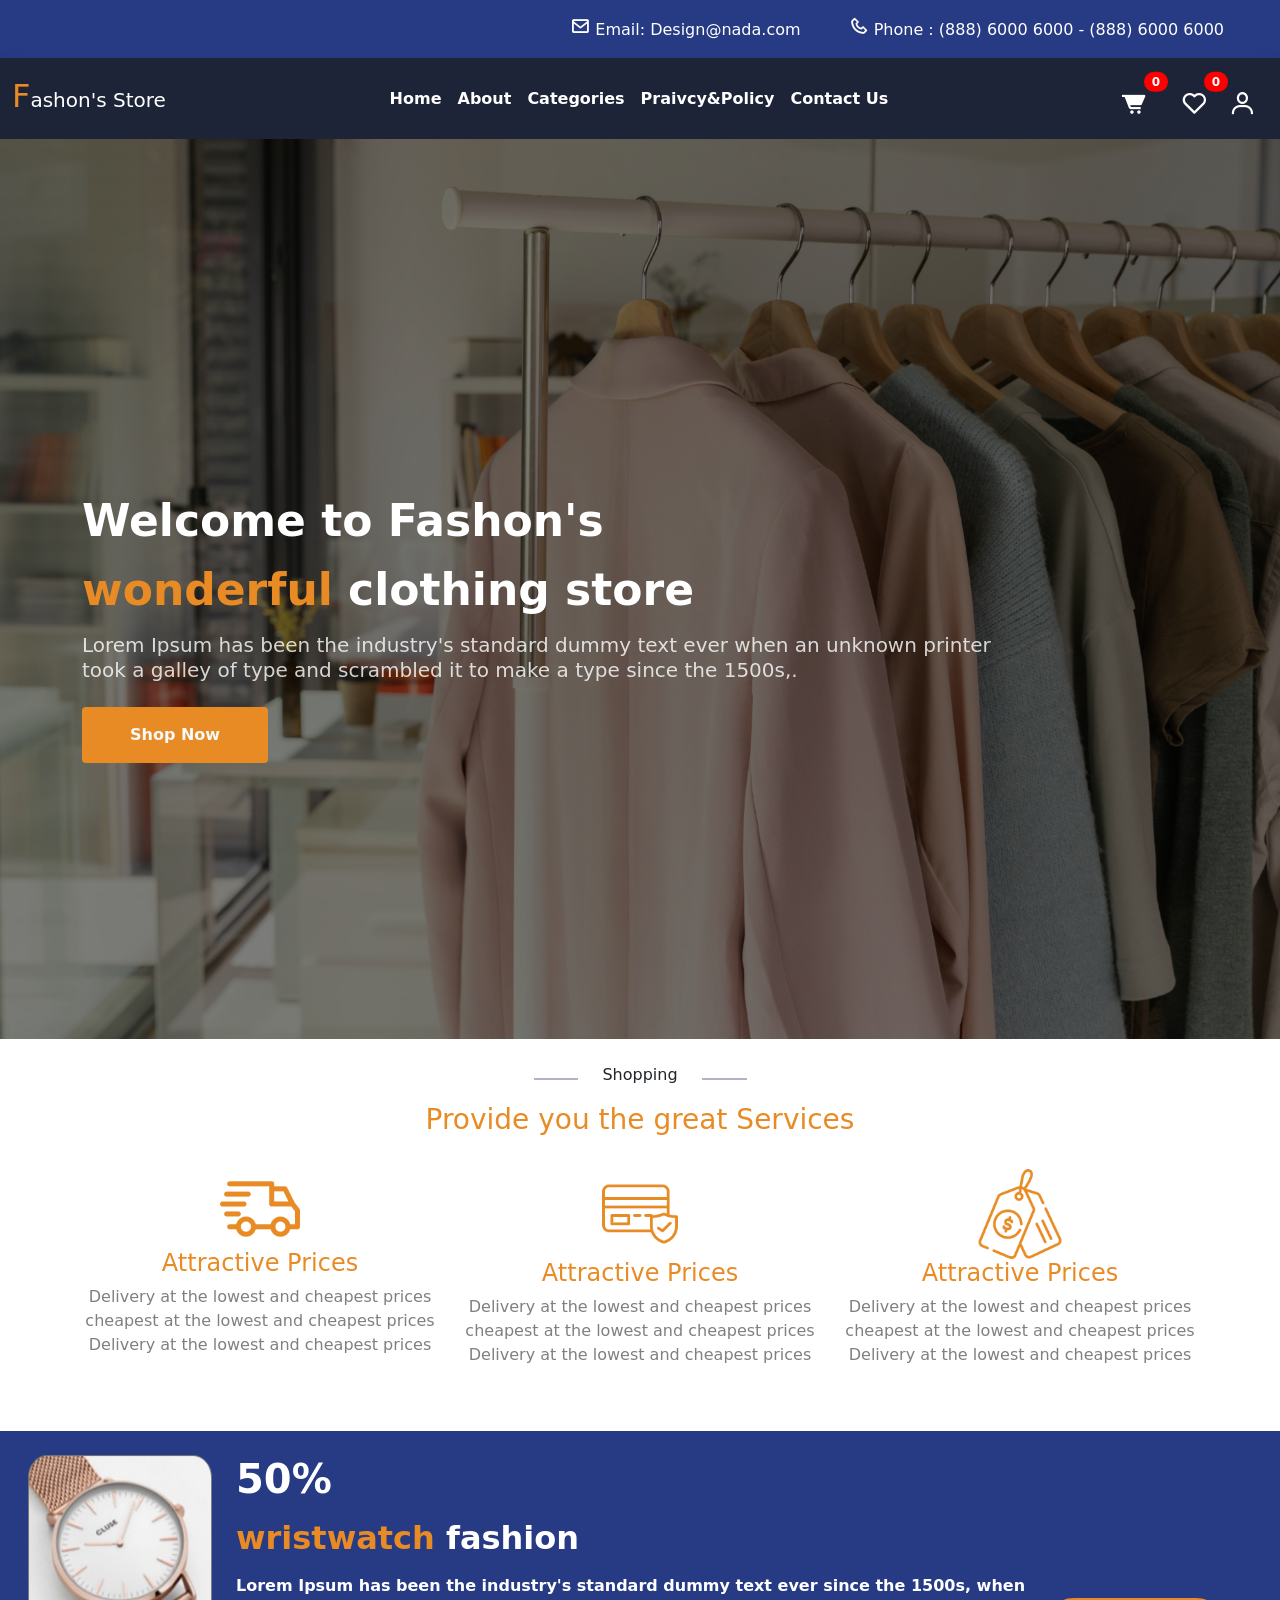
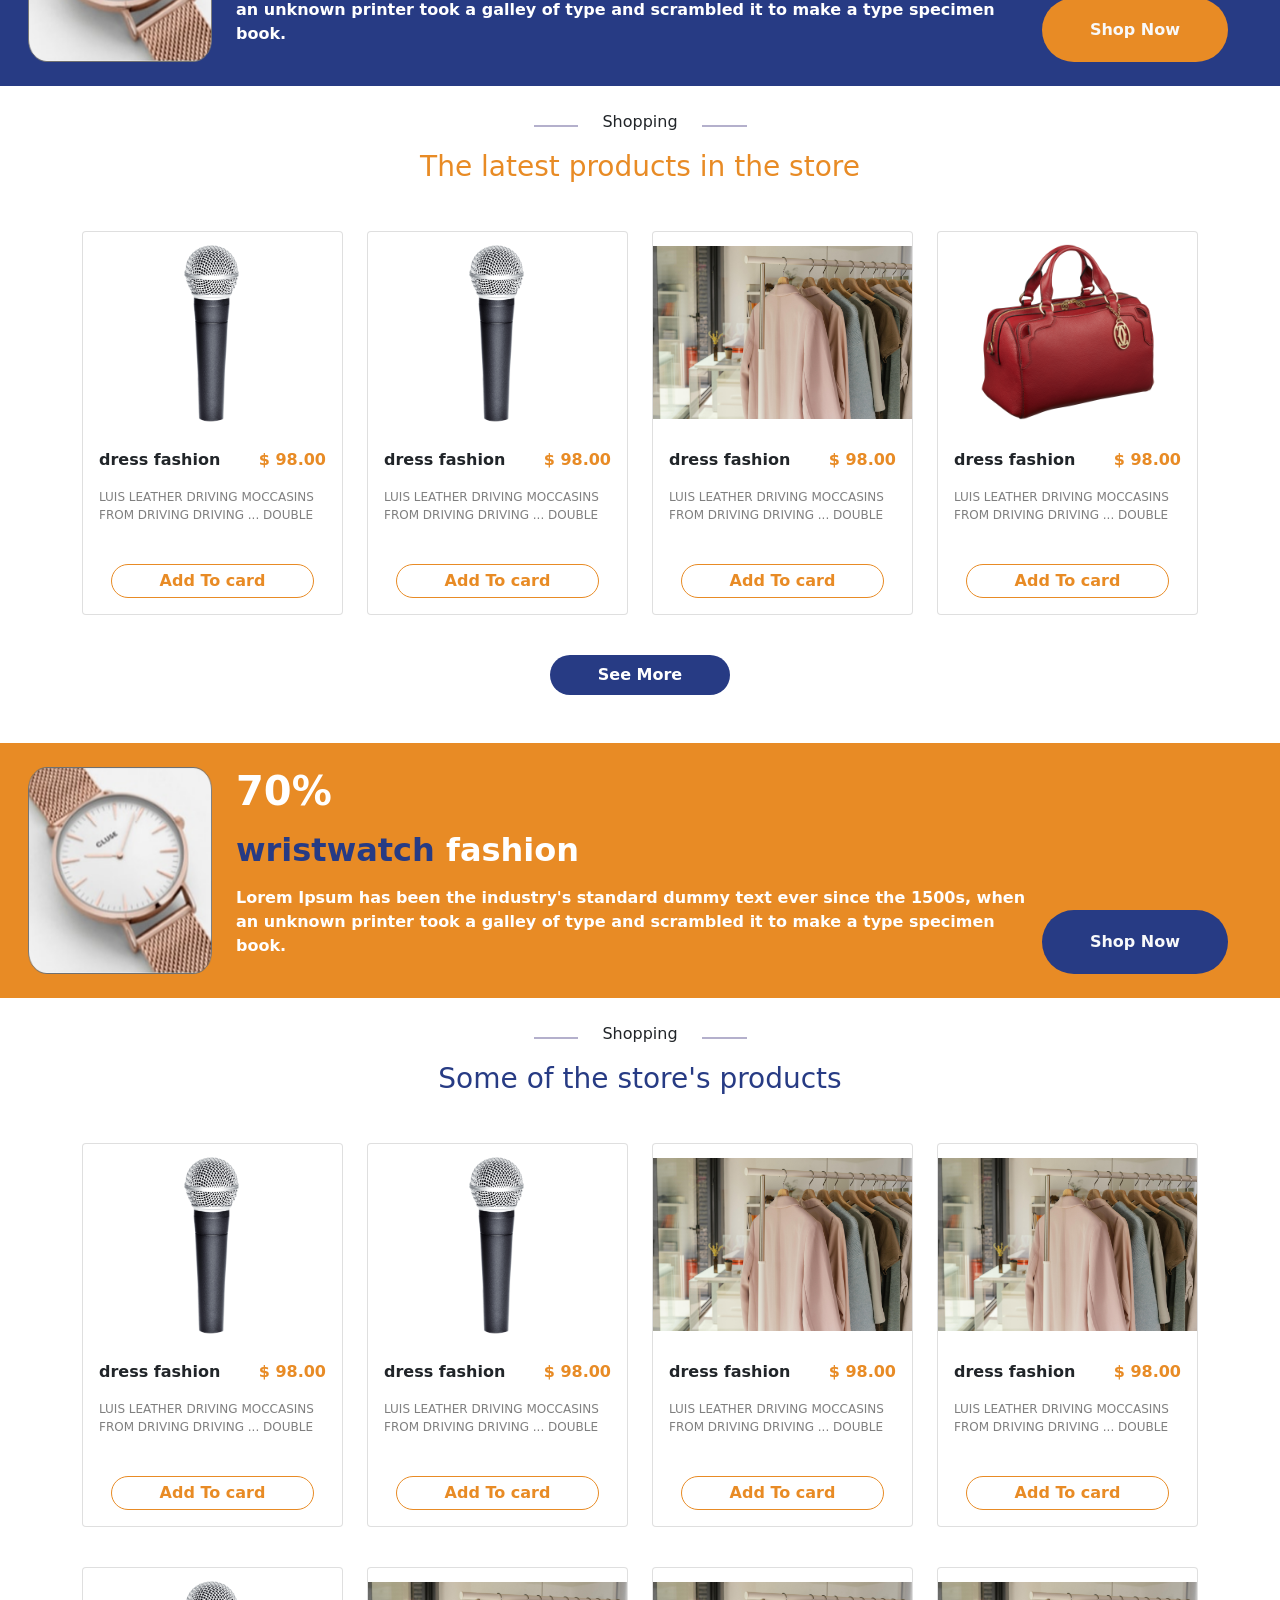
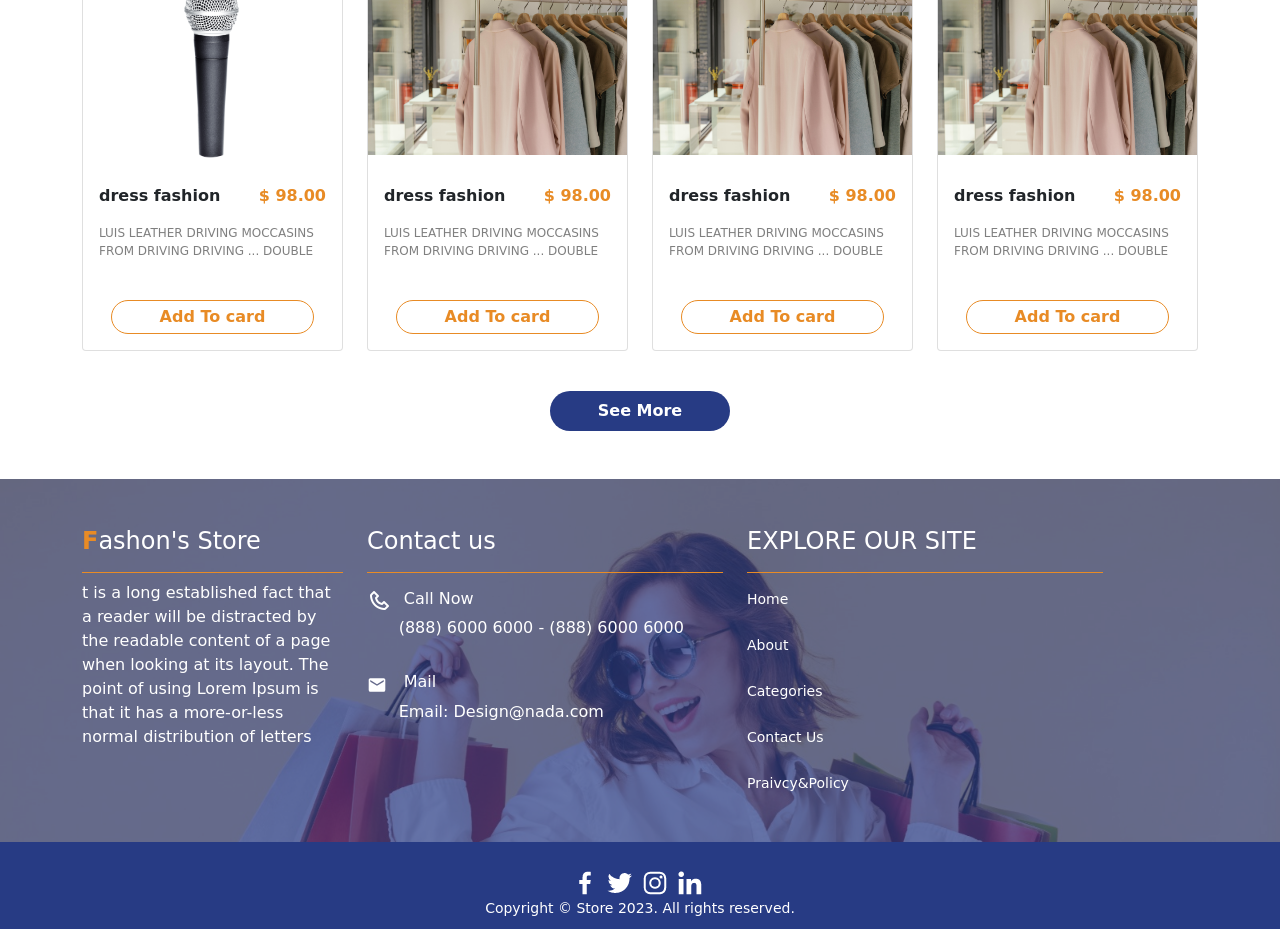
<file: index.html>
<!DOCTYPE html>
<html>
  <head>
    <!-- language -->
    <meta charset="utf-8" />
    <!-- Bootstrap Css -->
    <link href="css/bootstrap.min.css" rel="stylesheet" />
    <title>Home</title>
    <!-- Mobile -->
    <meta name="viewport" content="width=device-width, initial-scale=1.0" />
    <!-- Icon Box -->
    <link
      href="https://unpkg.com/boxicons@2.1.4/css/boxicons.min.css"
      rel="stylesheet"
    />
    <!-- Style Css -->
    <link href="Style.css" rel="stylesheet" />
  </head>

  <body>
    <!-- top -->
    <div class="navColor">
      <!-- ====header==== -->
      <div class="container-fluid bgColor navColor">
        <div class="row d-flex mx-md-5 mx-1">
          <div class="d-flex my-0 mx-md-3 justify-content-end">
            <div class="me-5 ms-4 d-none d-lg-block text-nowrap">
              <p class="text-white ali mt-3">
                <i class="bx bx-envelope fs-5" style="color: #ffffff"></i>
                Email: Design@nada.com
              </p>
            </div>
            <div class="text-nowrap">
              <p class="text-white mt-3">
                <i class="bx bx-phone fs-5" style="color: #ffffff"></i>
                Phone : (888) 6000 6000 - (888) 6000 6000
              </p>
            </div>
          </div>
        </div>
      </div>
      <!-- ====end Header==== -->

      <!-- ===Navigation=== -->
      <nav class="navbar navbar-expand-md shadow bgNavBar">
        <div class="container-fluid">
          <a class="navbar-brand text-white mb-1" href="index.html"
            ><span class="pColor h2">F</span>ashon's Store</a
          >
          <button
            class="navbar-toggler"
            type="button"
            data-bs-toggle="collapse"
            data-bs-target="#navbarSupportedContent"
            aria-controls="navbarSupportedContent"
            aria-expanded="false"
            aria-label="Toggle navigation"
          >
            <i class="bx bx-menu" style="color: #f8f3f3"></i>
          </button>
          <div class="collapse navbar-collapse" id="navbarSupportedContent">
            <ul class="navbar-nav me-auto mb-2 mb-lg-0 mx-auto">
              <li class="nav-item">
                <a
                  class="nav-link text-white fw-bold active linkunderline"
                  href="index.html"
                  >Home</a
                >
              </li>
              <li class="nav-item">
                <a
                  class="nav-link text-white fw-bold linkunderline"
                  href="about.html"
                  >About</a
                >
              </li>
              <li class="nav-item">
                <a
                  class="nav-link text-white fw-bold linkunderline"
                  href="categories.html"
                >
                  Categories</a
                >
              </li>
              <li class="nav-item">
                <a
                  class="nav-link text-white fw-bold linkunderline"
                  href="praivcyPolicy.html"
                  >Praivcy&Policy</a
                >
              </li>
              <li class="nav-item">
                <a
                  class="nav-link text-white fw-bold linkunderline"
                  href="contactUs.html"
                  >Contact Us</a
                >
              </li>
            </ul>
            <div class="d-flex mt-3">
              <li class="navbar-nav position-relative ms-3">
                <a class="nav-link" href="Cart.html">
                  <i class="bx bxs-cart-alt text-white fs-3"></i
                ></a>
                <span
                  class="position-absolute top-25 start-100 translate-middle badge rounded-pill"
                >
                  0
                </span>
              </li>
              <li class="navbar-nav position-relative ms-3">
                <a class="nav-link" href="favorite.html">
                  <i class="bx bx-heart text-white fs-3"></i
                ></a>
                <span
                  class="position-absolute top-25 start-100 translate-middle badge rounded-pill"
                >
                  0
                </span>
              </li>
              <li class="navbar-nav mx-1 fs-5 text-black-50">
                <a class="nav-link" href="profile.html">
                  <div class="d-flex">
                    <i class="bx bx-user text-white fs-3"></i>
                  </div>
                </a>
              </li>
            </div>
          </div>
        </div>
      </nav>
      <!-- -- ===end nAvigation=== -- -->
    </div>

    <!-- Hero Section -->
    <section id="hero" class="hero">
      <img src="images/hero-bg.png" alt="" data-aos="fade-in" />

      <div class="container">
        <div class="row">
          <div class="col-lg-10">
            <h2 class="text-white" data-aos="fade-up" data-aos-delay="100">
              Welcome to Fashon's
            </h2>
            <h2 class="text-white my-3">
              <span class="pColor">wonderful</span> clothing store
            </h2>
            <p class="lh-sm" data-aos="fade-up" data-aos-delay="200">
              Lorem Ipsum has been the industry's standard dummy text ever when
              an unknown printer took a galley of type and scrambled it to make
              a type since the 1500s,.
            </p>
          </div>
          <div class="col-lg-5">
            <div class="d-flex">
              <button
                class="btn_duration text-center text-nowrap text-light fw-bolder d-inline-block mt-4 rounded border-0 px-5 py-3"
              >
                Shop Now
              </button>
            </div>
          </div>
        </div>
      </div>
    </section>
    <!-- End Hero Section -->

    <!-- == Shopping Div == -->
    <div class="container">
      <div class="row justify-content-center">
        <div class="col-sm-3">
          <div class="d-flex align-items-center">
            <div
              class="mx-4 col mt-3"
              style="height: 2px; width: 50%; background-color: #b4b0cc"
            ></div>
            <div>
              <p class="fs-6 mt-4">Shopping</p>
            </div>
            <div
              class="mx-4 col mt-3"
              style="height: 2px; width: 5%; background-color: #b4b0cc"
            ></div>
          </div>
        </div>
        <h3 class="pColor text-center">Provide you the great Services</h3>
      </div>
      <div class="row mt-4">
        <div class="col-md-4 text-center">
          <img src="images/delivery.png" />
          <h4 class="pColor">Attractive Prices</h4>
          <p class="text-black-50">
            Delivery at the lowest and cheapest prices cheapest at the lowest
            and cheapest prices Delivery at the lowest and cheapest prices
          </p>
        </div>
        <div class="col-md-4 text-center">
          <img src="images/credit-card.png" />
          <h4 class="pColor">Attractive Prices</h4>
          <p class="text-black-50">
            Delivery at the lowest and cheapest prices cheapest at the lowest
            and cheapest prices Delivery at the lowest and cheapest prices
          </p>
        </div>
        <div class="col-md-4 text-center">
          <img src="images/price-tag.png" />
          <h4 class="pColor">Attractive Prices</h4>
          <p class="text-black-50">
            Delivery at the lowest and cheapest prices cheapest at the lowest
            and cheapest prices Delivery at the lowest and cheapest prices
          </p>
        </div>
      </div>
    </div>

    <!-- section 1 50% -->
    <div class="container-fluid bgColor mt-5">
      <div class="row px-3 mt-5 py-4">
        <div class="col-sm-2">
          <img src="images/Repeat Grid 5.png" class="w-100 h-100" />
        </div>
        <div class="col me-4">
          <h1 class="fw-bold text-white">50%</h1>
          <h2 class="text-white my-3 fw-bold">
            <span class="pColor"> wristwatch</span> fashion
          </h2>
          <div class="d-md-flex justify-content-between">
            <p class="text-white fw-bold">
              Lorem Ipsum has been the industry's standard dummy text ever since
              the 1500s, when an unknown printer took a galley of type and
              scrambled it to make a type specimen book.
            </p>
            <button
              class="btn_duration text-center text-nowrap text-light fw-bold d-inline-block mt-4 rounded-pill border-0 px-5"
            >
              Shop Now
            </button>
          </div>
        </div>
      </div>
    </div>

    <!-- == Shopping Card1 == -->
    <div class="container-lg">
      <div class="row justify-content-center">
        <div class="col-sm-3">
          <div class="d-flex align-items-center">
            <div
              class="mx-4 col mt-3"
              style="height: 2px; width: 50%; background-color: #b4b0cc"
            ></div>
            <div>
              <p class="fs-6 mt-4">Shopping</p>
            </div>
            <div
              class="mx-4 col mt-3"
              style="height: 2px; width: 5%; background-color: #b4b0cc"
            ></div>
          </div>
        </div>
        <h3 class="pColor text-center">The latest products in the store</h3>
      </div>
      <div class="row mt-4 d-flex justify-content-center">
        <div class="col-lg-3 col-sm-5 mt-3">
          <div class="card">
            <div class="position-relative w-100 h-100">
              <img
                src="images/mic.png"
                class="card-img-top"
                height="200"
                alt="..."
              />
              <div
                class="position-absolute detailsbox w-100 h-100 top-0 start-0"
              >
                <div
                  class="d-flex justify-content-center align-items-center h-100"
                >
                  <button class="button-product fw-bolder border-0">
                    <i class="bx bxs-heart p-2 fs-4 iproduct"></i>
                  </button>
                  <a href="details.html">
                    <button class="button-product fw-bolder border-0">
                      <i class="bx bx-show p-2 fs-4 iproduct"></i>
                    </button>
                  </a>
                </div>
              </div>
            </div>
            <div class="card-body">
              <div class="d-flex justify-content-between">
                <div>
                  <p class="fw-bold">dress fashion</p>
                </div>

                <p class="fw-bold pColor">$ 98.00</p>
              </div>
              <p class="text-black-50 text-start" style="font-size: 12px">
                LUIS LEATHER DRIVING MOCCASINS FROM DRIVING DRIVING ... DOUBLE
              </p>
              <div class="d-flex justify-content-center">
                <button
                  class="btn btn-outline text-center text-nowrap fw-bold d-inline-block mt-4 rounded-pill px-5 py-1"
                >
                  Add To card
                </button>
              </div>
            </div>
          </div>
        </div>
        <div class="col-lg-3 col-sm-5 mt-3">
          <div class="card">
            <div class="position-relative w-100 h-100">
              <img
                src="images/mic.png"
                class="card-img-top"
                height="200"
                alt="..."
              />
              <div
                class="position-absolute detailsbox w-100 h-100 top-0 start-0"
              >
                <div
                  class="d-flex justify-content-center align-items-center h-100"
                >
                  <button class="button-product fw-bolder border-0">
                    <i class="bx bxs-heart p-2 fs-4 iproduct"></i>
                  </button>
                  <a href="details.html">
                    <button class="button-product fw-bolder border-0">
                      <i class="bx bx-show p-2 fs-4 iproduct"></i>
                    </button>
                  </a>
                </div>
              </div>
            </div>
            <div class="card-body">
              <div class="d-flex justify-content-between">
                <div>
                  <p class="fw-bold">dress fashion</p>
                </div>

                <p class="fw-bold pColor">$ 98.00</p>
              </div>
              <p class="text-black-50 text-start" style="font-size: 12px">
                LUIS LEATHER DRIVING MOCCASINS FROM DRIVING DRIVING ... DOUBLE
              </p>
              <div class="d-flex justify-content-center">
                <button
                  class="btn btn-outline text-center text-nowrap fw-bold d-inline-block mt-4 rounded-pill px-5 py-1"
                >
                  Add To card
                </button>
              </div>
            </div>
          </div>
        </div>
        <div class="col-lg-3 col-sm-5 mt-3">
          <div class="card">
            <div class="position-relative w-100 h-100">
              <img
                src="images/hero-bg.png"
                class="card-img-top"
                alt="..."
                height="200"
              />
              <div
                class="position-absolute detailsbox w-100 h-100 top-0 start-0"
              >
                <div
                  class="d-flex justify-content-center align-items-center h-100"
                >
                  <button class="button-product fw-bolder border-0">
                    <i class="bx bxs-heart p-2 fs-4 iproduct"></i>
                  </button>
                  <a href="details.html">
                    <button class="button-product fw-bolder border-0">
                      <i class="bx bx-show p-2 fs-4 iproduct"></i>
                    </button>
                  </a>
                </div>
              </div>
            </div>
            <div class="card-body">
              <div class="d-flex justify-content-between">
                <div>
                  <p class="fw-bold">dress fashion</p>
                </div>

                <p class="fw-bold pColor">$ 98.00</p>
              </div>
              <p class="text-black-50 text-start" style="font-size: 12px">
                LUIS LEATHER DRIVING MOCCASINS FROM DRIVING DRIVING ... DOUBLE
              </p>
              <div class="d-flex justify-content-center">
                <button
                  class="btn btn-outline text-center text-nowrap fw-bold d-inline-block mt-4 rounded-pill px-5 py-1"
                >
                  Add To card
                </button>
              </div>
            </div>
          </div>
        </div>
        <div class="col-lg-3 col-sm-5 mt-3">
          <div class="card">
            <div class="position-relative w-100 h-100">
              <img
                src="images/bag.png"
                class="card-img-top"
                alt="..."
                height="200"
              />
              <div
                class="position-absolute detailsbox w-100 h-100 top-0 start-0"
              >
                <div
                  class="d-flex justify-content-center align-items-center h-100"
                >
                  <button class="button-product fw-bolder border-0">
                    <i class="bx bxs-heart p-2 fs-4 iproduct"></i>
                  </button>
                  <a href="details.html">
                    <button class="button-product fw-bolder border-0">
                      <i class="bx bx-show p-2 fs-4 iproduct"></i>
                    </button>
                  </a>
                </div>
              </div>
            </div>
            <div class="card-body">
              <div class="d-flex justify-content-between">
                <div>
                  <p class="fw-bold">dress fashion</p>
                </div>

                <p class="fw-bold pColor">$ 98.00</p>
              </div>
              <p class="text-black-50 text-start" style="font-size: 12px">
                LUIS LEATHER DRIVING MOCCASINS FROM DRIVING DRIVING ... DOUBLE
              </p>
              <div class="d-flex justify-content-center">
                <button
                  class="btn btn-outline text-center text-nowrap fw-bold d-inline-block mt-4 rounded-pill px-5 py-1"
                >
                  Add To card
                </button>
              </div>
            </div>
          </div>
        </div>
      </div>
    </div>

    <div class="d-flex justify-content-center mt-3">
      <a href="proudctsList.html">
        <button
          class="btn_duration2 text-center text-white text-nowrap text-light fw-bold d-inline-block mt-4 rounded-pill border-0 px-5 py-2"
        >
          See More
        </button>
      </a>
    </div>

    <!-- section 2 50% -->
    <div class="container-fluid bgColor2 mt-5">
      <div class="row px-3 mt-5 py-4">
        <div class="col-sm-2">
          <img src="images/Repeat Grid 5.png" class="w-100 h-100" />
        </div>
        <div class="col me-4">
          <h1 class="fw-bold text-white">70%</h1>
          <h2 class="text-white my-3 fw-bold">
            <span class="sColor"> wristwatch</span> fashion
          </h2>
          <div class="d-md-flex justify-content-between">
            <p class="text-white fw-bold">
              Lorem Ipsum has been the industry's standard dummy text ever since
              the 1500s, when an unknown printer took a galley of type and
              scrambled it to make a type specimen book.
            </p>
            <button
              class="btn_duration2 text-center text-nowrap text-light fw-bold d-inline-block mt-4 rounded-pill border-0 px-5"
            >
              Shop Now
            </button>
          </div>
        </div>
      </div>
    </div>

    <!-- !-- == Shopping Card 2 == -->
    <div class="container">
      <div class="row d-flex justify-content-center">
        <div class="col-sm-3">
          <div class="d-flex align-items-center">
            <div
              class="mx-4 col mt-3"
              style="height: 2px; width: 50%; background-color: #b4b0cc"
            ></div>
            <div>
              <p class="fs-6 mt-4">Shopping</p>
            </div>
            <div
              class="mx-4 col mt-3"
              style="height: 2px; width: 5%; background-color: #b4b0cc"
            ></div>
          </div>
        </div>
        <h3 class="sColor text-center">Some of the store's products</h3>
      </div>
      <div class="row mt-4 d-flex justify-content-center">
        <div class="col-lg-3 col-md-5 mt-3">
          <div class="card">
            <div class="position-relative w-100 h-100">
              <img
                src="images/mic.png"
                class="card-img-top"
                alt="..."
                height="200"
              />
              <div
                class="position-absolute detailsbox w-100 h-100 top-0 start-0"
              >
                <div
                  class="d-flex justify-content-center align-items-center h-100"
                >
                  <button class="button-product fw-bolder border-0">
                    <i class="bx bxs-heart p-2 fs-4 iproduct"></i>
                  </button>
                  <button class="button-product fw-bolder border-0">
                    <i class="bx bx-show p-2 fs-4 iproduct"></i>
                  </button>
                </div>
              </div>
            </div>
            <div class="card-body">
              <div class="d-flex justify-content-between">
                <div>
                  <p class="fw-bold">dress fashion</p>
                </div>

                <p class="fw-bold pColor">$ 98.00</p>
              </div>
              <p class="text-black-50 text-start" style="font-size: 12px">
                LUIS LEATHER DRIVING MOCCASINS FROM DRIVING DRIVING ... DOUBLE
              </p>
              <div class="d-flex justify-content-center">
                <button
                  class="btn btn-outline text-center text-nowrap fw-bold d-inline-block mt-4 rounded-pill px-5 py-1"
                >
                  Add To card
                </button>
              </div>
            </div>
          </div>
        </div>
        <div class="col-lg-3 col-md-5 mt-3">
          <div class="card">
            <div class="position-relative w-100 h-100">
              <img
                src="images/mic.png"
                class="card-img-top"
                alt="..."
                height="200"
              />
              <div
                class="position-absolute detailsbox w-100 h-100 top-0 start-0"
              >
                <div
                  class="d-flex justify-content-center align-items-center h-100"
                >
                  <button class="button-product fw-bolder border-0">
                    <i class="bx bxs-heart p-2 fs-4 iproduct"></i>
                  </button>
                  <button class="button-product fw-bolder border-0">
                    <i class="bx bx-show p-2 fs-4 iproduct"></i>
                  </button>
                </div>
              </div>
            </div>
            <div class="card-body">
              <div class="d-flex justify-content-between">
                <div>
                  <p class="fw-bold">dress fashion</p>
                </div>

                <p class="fw-bold pColor">$ 98.00</p>
              </div>
              <p class="text-black-50 text-start" style="font-size: 12px">
                LUIS LEATHER DRIVING MOCCASINS FROM DRIVING DRIVING ... DOUBLE
              </p>
              <div class="d-flex justify-content-center">
                <button
                  class="btn btn-outline text-center text-nowrap fw-bold d-inline-block mt-4 rounded-pill px-5 py-1"
                >
                  Add To card
                </button>
              </div>
            </div>
          </div>
        </div>
        <div class="col-lg-3 col-md-5 mt-3">
          <div class="card">
            <div class="position-relative w-100 h-100">
              <img
                src="images/hero-bg.png"
                class="card-img-top"
                alt="..."
                height="200"
              />
              <div
                class="position-absolute detailsbox w-100 h-100 top-0 start-0"
              >
                <div
                  class="d-flex justify-content-center align-items-center h-100"
                >
                  <button class="button-product fw-bolder border-0">
                    <i class="bx bxs-heart p-2 fs-4 iproduct"></i>
                  </button>
                  <button class="button-product fw-bolder border-0">
                    <i class="bx bx-show p-2 fs-4 iproduct"></i>
                  </button>
                </div>
              </div>
            </div>
            <div class="card-body">
              <div class="d-flex justify-content-between">
                <div>
                  <p class="fw-bold">dress fashion</p>
                </div>

                <p class="fw-bold pColor">$ 98.00</p>
              </div>
              <p class="text-black-50 text-start" style="font-size: 12px">
                LUIS LEATHER DRIVING MOCCASINS FROM DRIVING DRIVING ... DOUBLE
              </p>
              <div class="d-flex justify-content-center">
                <button
                  class="btn btn-outline text-center text-nowrap fw-bold d-inline-block mt-4 rounded-pill px-5 py-1"
                >
                  Add To card
                </button>
              </div>
            </div>
          </div>
        </div>
        <div class="col-lg-3 col-md-5 mt-3">
          <div class="card">
            <div class="position-relative w-100 h-100">
              <img
                src="images/hero-bg.png"
                class="card-img-top"
                alt="..."
                height="200"
              />
              <div
                class="position-absolute detailsbox w-100 h-100 top-0 start-0"
              >
                <div
                  class="d-flex justify-content-center align-items-center h-100"
                >
                  <button class="button-product fw-bolder border-0">
                    <i class="bx bxs-heart p-2 fs-4 iproduct"></i>
                  </button>
                  <button class="button-product fw-bolder border-0">
                    <i class="bx bx-show p-2 fs-4 iproduct"></i>
                  </button>
                </div>
              </div>
            </div>
            <div class="card-body">
              <div class="d-flex justify-content-between">
                <div>
                  <p class="fw-bold">dress fashion</p>
                </div>

                <p class="fw-bold pColor">$ 98.00</p>
              </div>
              <p class="text-black-50 text-start" style="font-size: 12px">
                LUIS LEATHER DRIVING MOCCASINS FROM DRIVING DRIVING ... DOUBLE
              </p>
              <div class="d-flex justify-content-center">
                <button
                  class="btn btn-outline text-center text-nowrap fw-bold d-inline-block mt-4 rounded-pill px-5 py-1"
                >
                  Add To card
                </button>
              </div>
            </div>
          </div>
        </div>
      </div>
      <div class="row mt-4 d-flex justify-content-center">
        <div class="col-lg-3 col-md-5 mt-3">
          <div class="card">
            <div class="position-relative w-100 h-100">
              <img
                src="images/mic.png"
                class="card-img-top"
                alt="..."
                height="200"
              />
              <div
                class="position-absolute detailsbox w-100 h-100 top-0 start-0"
              >
                <div
                  class="d-flex justify-content-center align-items-center h-100"
                >
                  <button class="button-product fw-bolder border-0">
                    <i class="bx bxs-heart p-2 fs-4 iproduct"></i>
                  </button>
                  <button class="button-product fw-bolder border-0">
                    <i class="bx bx-show p-2 fs-4 iproduct"></i>
                  </button>
                </div>
              </div>
            </div>
            <div class="card-body">
              <div class="d-flex justify-content-between">
                <div>
                  <p class="fw-bold">dress fashion</p>
                </div>

                <p class="fw-bold pColor">$ 98.00</p>
              </div>
              <p class="text-black-50 text-start" style="font-size: 12px">
                LUIS LEATHER DRIVING MOCCASINS FROM DRIVING DRIVING ... DOUBLE
              </p>
              <div class="d-flex justify-content-center">
                <button
                  class="btn btn-outline text-center text-nowrap fw-bold d-inline-block mt-4 rounded-pill px-5 py-1"
                >
                  Add To card
                </button>
              </div>
            </div>
          </div>
        </div>
        <div class="col-lg-3 col-md-5 mt-3">
          <div class="card">
            <div class="position-relative w-100 h-100">
              <img
                src="images/hero-bg.png"
                class="card-img-top"
                alt="..."
                height="200"
              />
              <div
                class="position-absolute detailsbox w-100 h-100 top-0 start-0"
              >
                <div
                  class="d-flex justify-content-center align-items-center h-100"
                >
                  <button class="button-product fw-bolder border-0">
                    <i class="bx bxs-heart p-2 fs-4 iproduct"></i>
                  </button>
                  <button class="button-product fw-bolder border-0">
                    <i class="bx bx-show p-2 fs-4 iproduct"></i>
                  </button>
                </div>
              </div>
            </div>
            <div class="card-body">
              <div class="d-flex justify-content-between">
                <div>
                  <p class="fw-bold">dress fashion</p>
                </div>

                <p class="fw-bold pColor">$ 98.00</p>
              </div>
              <p class="text-black-50 text-start" style="font-size: 12px">
                LUIS LEATHER DRIVING MOCCASINS FROM DRIVING DRIVING ... DOUBLE
              </p>
              <div class="d-flex justify-content-center">
                <button
                  class="btn btn-outline text-center text-nowrap fw-bold d-inline-block mt-4 rounded-pill px-5 py-1"
                >
                  Add To card
                </button>
              </div>
            </div>
          </div>
        </div>
        <div class="col-lg-3 col-md-5 mt-3">
          <div class="card">
            <div class="position-relative w-100 h-100">
              <img
                src="images/hero-bg.png"
                class="card-img-top"
                alt="..."
                height="200"
              />
              <div
                class="position-absolute detailsbox w-100 h-100 top-0 start-0"
              >
                <div
                  class="d-flex justify-content-center align-items-center h-100"
                >
                  <button class="button-product fw-bolder border-0">
                    <i class="bx bxs-heart p-2 fs-4 iproduct"></i>
                  </button>
                  <button class="button-product fw-bolder border-0">
                    <i class="bx bx-show p-2 fs-4 iproduct"></i>
                  </button>
                </div>
              </div>
            </div>
            <div class="card-body">
              <div class="d-flex justify-content-between">
                <div>
                  <p class="fw-bold">dress fashion</p>
                </div>

                <p class="fw-bold pColor">$ 98.00</p>
              </div>
              <p class="text-black-50 text-start" style="font-size: 12px">
                LUIS LEATHER DRIVING MOCCASINS FROM DRIVING DRIVING ... DOUBLE
              </p>
              <div class="d-flex justify-content-center">
                <button
                  class="btn btn-outline text-center text-nowrap fw-bold d-inline-block mt-4 rounded-pill px-5 py-1"
                >
                  Add To card
                </button>
              </div>
            </div>
          </div>
        </div>
        <div class="col-lg-3 col-md-5 mt-3">
          <div class="card">
            <div class="position-relative w-100 h-100">
              <img
                src="images/hero-bg.png"
                class="card-img-top"
                alt="..."
                height="200"
              />
              <div
                class="position-absolute detailsbox w-100 h-100 top-0 start-0"
              >
                <div
                  class="d-flex justify-content-center align-items-center h-100"
                >
                  <button class="button-product fw-bolder border-0">
                    <i class="bx bxs-heart p-2 fs-4 iproduct"></i>
                  </button>
                  <button class="button-product fw-bolder border-0">
                    <i class="bx bx-show p-2 fs-4 iproduct"></i>
                  </button>
                </div>
              </div>
            </div>
            <div class="card-body">
              <div class="d-flex justify-content-between">
                <div>
                  <p class="fw-bold">dress fashion</p>
                </div>

                <p class="fw-bold pColor">$ 98.00</p>
              </div>
              <p class="text-black-50 text-start" style="font-size: 12px">
                LUIS LEATHER DRIVING MOCCASINS FROM DRIVING DRIVING ... DOUBLE
              </p>
              <div class="d-flex justify-content-center">
                <button
                  class="btn btn-outline text-center text-nowrap fw-bold d-inline-block mt-4 rounded-pill px-5 py-1"
                >
                  Add To card
                </button>
              </div>
            </div>
          </div>
        </div>
      </div>
    </div>

    <div class="d-flex justify-content-center mt-3">
      <a href="proudctsList.html">
        <button
          class="btn_duration2 text-center text-white text-nowrap text-light fw-bold d-inline-block mt-4 rounded-pill border-0 px-5 py-2"
        >
          See More
        </button>
      </a>
    </div>

    <!-- footer -->
    <div
      class="fables-footer-image fables-after-overlay white-color py-4 py-lg-5 bg-rules mt-5"
    >
      <div class="container">
        <div class="row">
          <div class="col-12 col-lg-3 mb-4 mb-lg-0">
            <h4
              class="font-20 semi-font fables-second-border-color border-bottom pb-3 text-white"
            >
              <span class="fw-bold pColor">F</span>ashon's Store
            </h4>

            <p class="font-15 fables-third-text-color text-white">
              t is a long established fact that a reader will be distracted by
              the readable content of a page when looking at its layout. The
              point of using Lorem Ipsum is that it has a more-or-less normal
              distribution of letters
            </p>
          </div>

          <div class="col-12 col-sm-3 col-lg-4">
            <h4
              class="font-20 semi-font fables-second-border-color border-bottom pb-3 text-white"
            >
              Contact us
            </h4>

            <div class="my-3">
              <div class="row">
                <div class="col-1">
                  <i class="bx bx-phone fs-4" style="color: #ffffff"></i>
                </div>
                <div class="col-11">
                  <h6 class="font-16 semi-font text-white">
                    <span
                      class="fables-iconphone fables-second-text-color pr-2 font-20 mt-1 d-inline-block"
                    ></span>
                    Call Now
                  </h6>
                  <p
                    class="font-14 fables-fifth-text-color mt-2 ml-4 text-white"
                  >
                    (888) 6000 6000 - (888) 6000 6000
                  </p>
                </div>
              </div>
            </div>
            <div class="my-3">
              <div class="row">
                <div class="col-1">
                  <img
                    style="width: 20px; height: 20px"
                    src="images/email.svg"
                  />
                </div>
                <div class="col-11">
                  <h6 class="font-16 semi-font text-white">
                    <span
                      class="fables-iconphone fables-second-text-color pr-2 font-20 mt-1 d-inline-block"
                    ></span>
                    Mail
                  </h6>
                  <p
                    class="font-14 fables-fifth-text-color mt-2 ml-4 text-white"
                  >
                    Email: Design@nada.com
                  </p>
                </div>
              </div>
            </div>
          </div>
          <div class="col-12 col-sm-3 col-lg-4">
            <h4
              class="font-20 semi-font fables-second-border-color border-bottom pb-3 mb-3 text-white"
            >
              EXPLORE OUR SITE
            </h4>
            <ul class="nav fables-footer-links text-white">
              <li><a href="about1.html">Home</a></li>
              <li><a href="contactus1.html">About</a></li>
              <li><a href="gallery.html">Categories</a></li>
              <li><a href="team.html">Contact Us</a></li>
              <li><a href="blog.html">Praivcy&Policy</a></li>
            </ul>
          </div>
        </div>
      </div>
    </div>
    <div class="bgColor">
      <div
        class="copyright fables-main-background-color mt-0 border-0 white-color text-white"
      >
        <div class="d-flex justify-content-center pt-3">
          <a href="#">
            <img
              style="width: 30px; height: 30px; margin-right: 5px"
              src="images/facebook.png"
            />
          </a>
          <a href="#">
            <img
              style="width: 30px; height: 30px; margin-right: 5px"
              src="images/twitter.png"
            />
          </a>
          <a href="#">
            <img
              style="width: 30px; height: 30px; margin-right: 5px"
              src="images/instagram.png"
            />
          </a>
          <a href="#">
            <img
              style="width: 30px; height: 30px; margin-right: 5px"
              src="images/linkedin.png"
            />
          </a>
        </div>
        <div class="d-flex justify-content-center">
          <p class="mb-0">Copyright © Store 2023. All rights reserved.</p>
        </div>
      </div>
    </div>
    <!-- end footer -->
    <script src="js/bootstrap.bundle.min.js"></script>
    <script src="Scripet.js"></script>
  </body>
</html>
</file>
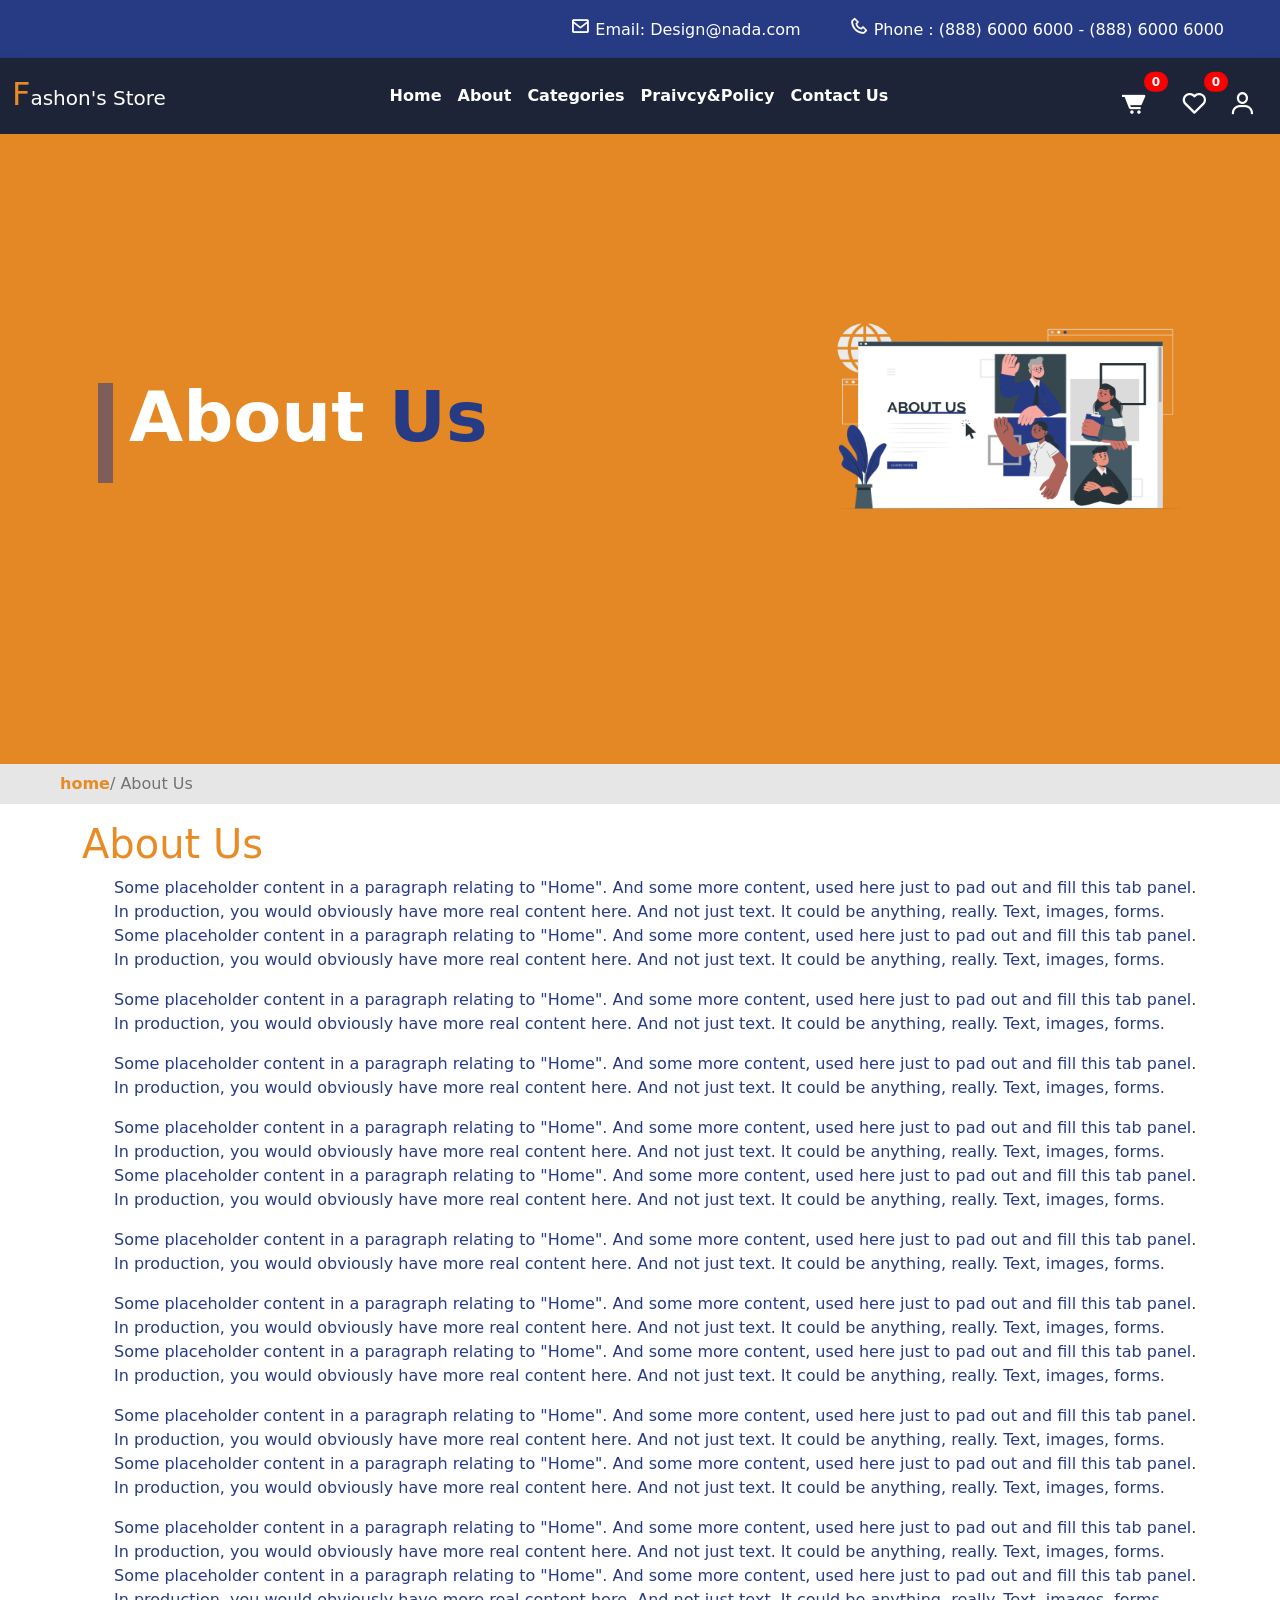
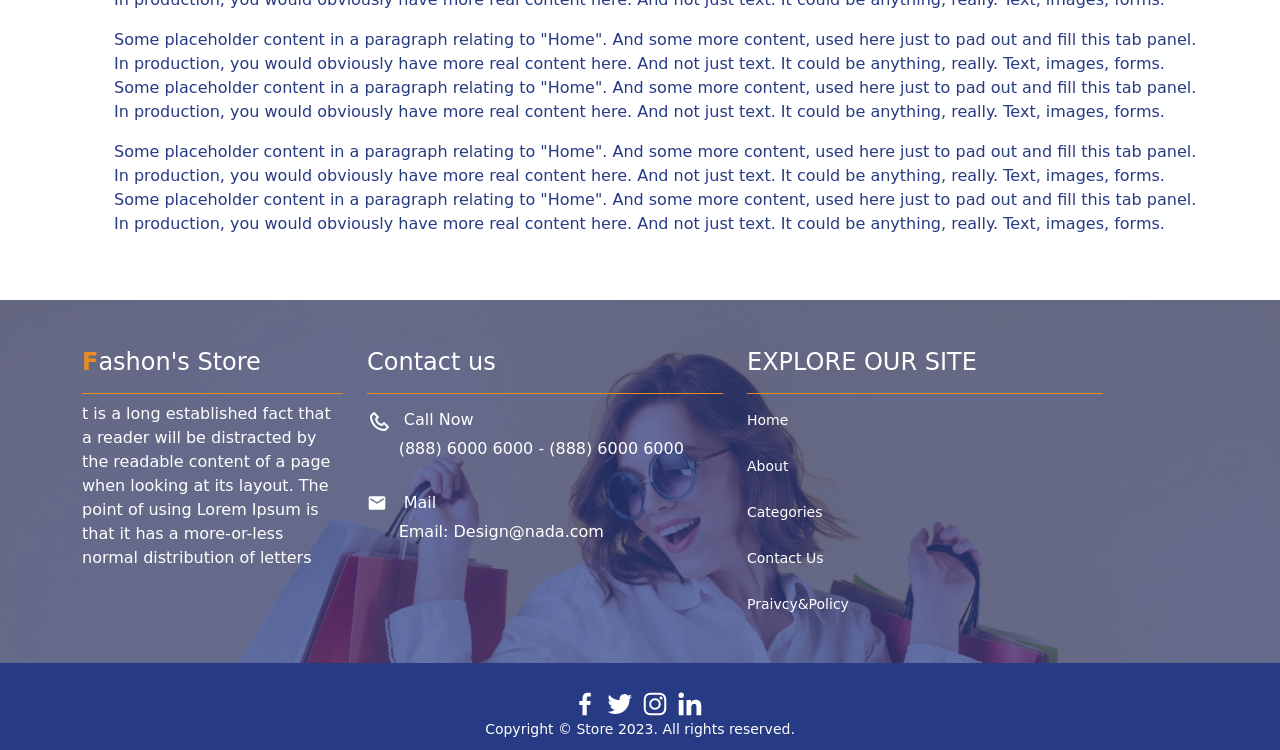
<file: about.html>
<html>
  <head>
    <!-- language -->
    <meta charset="utf-8" />
    <!-- Bootstrap Css -->
    <link href="css/bootstrap.min.css" rel="stylesheet" />
    <title>privacy policy</title>
    <!-- Mobile -->
    <meta name="viewport" content="width=device-width, initial-scale=1.0" />
    <!-- Icon Box -->
    <link
      href="https://unpkg.com/boxicons@2.1.4/css/boxicons.min.css"
      rel="stylesheet"
    />
    <!-- Style Css -->
    <link href="Style.css" rel="stylesheet" />
    <style></style>
  </head>
  <body>
    <!-- navigation -->
    <div class="navColor">
      <!-- ====header==== -->
      <div class="container-fluid bgColor navColor">
        <div class="row d-flex mx-md-5 mx-1">
          <div class="d-flex my-0 mx-md-3 justify-content-end">
            <div class="me-5 ms-4 d-none d-lg-block text-nowrap">
              <p class="text-white ali mt-3">
                <i class="bx bx-envelope fs-5" style="color: #ffffff"></i>
                Email: Design@nada.com
              </p>
            </div>
            <div class="text-nowrap">
              <p class="text-white mt-3">
                <i class="bx bx-phone fs-5" style="color: #ffffff"></i>
                Phone : (888) 6000 6000 - (888) 6000 6000
              </p>
            </div>
          </div>
        </div>
      </div>
      <!-- ====end Header==== -->

      <!-- ===Navigation=== -->
      <nav class="navbar navbar-expand-md shadow bgNavBar">
        <div class="container-fluid">
          <a class="navbar-brand text-white mb-1" href="index.html"
            ><span class="pColor h2">F</span>ashon's Store</a
          >
          <button
            class="navbar-toggler"
            type="button"
            data-bs-toggle="collapse"
            data-bs-target="#navbarSupportedContent"
            aria-controls="navbarSupportedContent"
            aria-expanded="false"
            aria-label="Toggle navigation"
          >
            <i class="bx bx-menu" style="color: #f8f3f3"></i>
          </button>
          <div class="collapse navbar-collapse" id="navbarSupportedContent">
            <ul class="navbar-nav me-auto mb-2 mb-lg-0 mx-auto">
              <li class="nav-item">
                <a
                  class="nav-link text-white fw-bold active linkunderline"
                  href="Home.html"
                  >Home</a
                >
              </li>
              <li class="nav-item">
                <a
                  class="nav-link text-white fw-bold linkunderline"
                  href="about.html"
                  >About</a
                >
              </li>
              <li class="nav-item">
                <a
                  class="nav-link text-white fw-bold linkunderline"
                  href="categories.html"
                >
                  Categories</a
                >
              </li>
              <li class="nav-item">
                <a
                  class="nav-link text-white fw-bold linkunderline"
                  href="praivcyPolicy.html"
                  >Praivcy&Policy</a
                >
              </li>
              <li class="nav-item">
                <a
                  class="nav-link text-white fw-bold linkunderline"
                  href="contactUs.html"
                  >Contact Us</a
                >
              </li>
            </ul>
            <div class="d-flex mt-3">
              <li class="navbar-nav position-relative ms-3">
                <a class="nav-link" href="Cart.html">
                  <i class="bx bxs-cart-alt text-white fs-3"></i
                ></a>
                <span
                  class="position-absolute top-25 start-100 translate-middle badge rounded-pill"
                >
                  0
                </span>
              </li>
              <li class="navbar-nav position-relative ms-3">
                <a class="nav-link" href="favorite.html">
                  <i class="bx bx-heart text-white fs-3"></i
                ></a>
                <span
                  class="position-absolute top-25 start-100 translate-middle badge rounded-pill"
                >
                  0
                </span>
              </li>
              <li class="navbar-nav mx-1 fs-5 text-black-50">
                <a class="nav-link" href="profile.html">
                  <div class="d-flex">
                    <i class="bx bx-user text-white fs-3"></i>
                  </div>
                </a>
              </li>
            </div>
          </div>
        </div>
      </nav>
      <!-- -- ===end nAvigation=== -- -->
    </div>
    <!-- end navigation -->
    <!-- Hero Section -->
    <section class="hero2 bgColor2">
      <div class="container">
        <div class="row d-flex justify-content-between">
          <div class="col-lg-10 mb-5 d-flex h-100">
            <div
              class="mx-3 mt-3 line"
              style="width: 15px; height: 100px; background-color: #273b8489"
            ></div>
            <h4 class="sColor fw-bold text-nowrap mt-2 title">
              <span class="text-white"> About </span> Us
            </h4>
          </div>
          <div class="col-12 d-flex justify-content-start">
            <img src="images/About.png" class="sideImgHero rounded-circle" />
          </div>
        </div>
      </div>
    </section>
    <!-- End Hero Section -->

    <!-- sDiv -->
    <div class="container-fluid sDiv">
      <div class="text-black-50 py-2 ms-5">
        <span class="pColor fw-bold">home</span>/ About Us
      </div>
    </div>
    <div class="container mt-3">
      <div class="row">
        <div class="col">
          <h1 class="pColor">About Us</h1>
          <ul class="sColor">
            <p>
              Some placeholder content in a paragraph relating to "Home". And
              some more content, used here just to pad out and fill this tab
              panel. In production, you would obviously have more real content
              here. And not just text. It could be anything, really. Text,
              images, forms. Some placeholder content in a paragraph relating to
              "Home". And some more content, used here just to pad out and fill
              this tab panel. In production, you would obviously have more real
              content here. And not just text. It could be anything, really.
              Text, images, forms.
            </p>
            <p>
              Some placeholder content in a paragraph relating to "Home". And
              some more content, used here just to pad out and fill this tab
              panel. In production, you would obviously have more real content
              here. And not just text. It could be anything, really. Text,
              images, forms.
            </p>
            <p>
              Some placeholder content in a paragraph relating to "Home". And
              some more content, used here just to pad out and fill this tab
              panel. In production, you would obviously have more real content
              here. And not just text. It could be anything, really. Text,
              images, forms.
            </p>
            <p>
              Some placeholder content in a paragraph relating to "Home". And
              some more content, used here just to pad out and fill this tab
              panel. In production, you would obviously have more real content
              here. And not just text. It could be anything, really. Text,
              images, forms. Some placeholder content in a paragraph relating to
              "Home". And some more content, used here just to pad out and fill
              this tab panel. In production, you would obviously have more real
              content here. And not just text. It could be anything, really.
              Text, images, forms.
            </p>
            <p>
              Some placeholder content in a paragraph relating to "Home". And
              some more content, used here just to pad out and fill this tab
              panel. In production, you would obviously have more real content
              here. And not just text. It could be anything, really. Text,
              images, forms.
            </p>
            <p>
              Some placeholder content in a paragraph relating to "Home". And
              some more content, used here just to pad out and fill this tab
              panel. In production, you would obviously have more real content
              here. And not just text. It could be anything, really. Text,
              images, forms. Some placeholder content in a paragraph relating to
              "Home". And some more content, used here just to pad out and fill
              this tab panel. In production, you would obviously have more real
              content here. And not just text. It could be anything, really.
              Text, images, forms.
            </p>
            <p>
              Some placeholder content in a paragraph relating to "Home". And
              some more content, used here just to pad out and fill this tab
              panel. In production, you would obviously have more real content
              here. And not just text. It could be anything, really. Text,
              images, forms. Some placeholder content in a paragraph relating to
              "Home". And some more content, used here just to pad out and fill
              this tab panel. In production, you would obviously have more real
              content here. And not just text. It could be anything, really.
              Text, images, forms.
            </p>
            <p>
              Some placeholder content in a paragraph relating to "Home". And
              some more content, used here just to pad out and fill this tab
              panel. In production, you would obviously have more real content
              here. And not just text. It could be anything, really. Text,
              images, forms. Some placeholder content in a paragraph relating to
              "Home". And some more content, used here just to pad out and fill
              this tab panel. In production, you would obviously have more real
              content here. And not just text. It could be anything, really.
              Text, images, forms.
            </p>
            <p>
              Some placeholder content in a paragraph relating to "Home". And
              some more content, used here just to pad out and fill this tab
              panel. In production, you would obviously have more real content
              here. And not just text. It could be anything, really. Text,
              images, forms. Some placeholder content in a paragraph relating to
              "Home". And some more content, used here just to pad out and fill
              this tab panel. In production, you would obviously have more real
              content here. And not just text. It could be anything, really.
              Text, images, forms.
            </p>
            <p>
              Some placeholder content in a paragraph relating to "Home". And
              some more content, used here just to pad out and fill this tab
              panel. In production, you would obviously have more real content
              here. And not just text. It could be anything, really. Text,
              images, forms. Some placeholder content in a paragraph relating to
              "Home". And some more content, used here just to pad out and fill
              this tab panel. In production, you would obviously have more real
              content here. And not just text. It could be anything, really.
              Text, images, forms.
            </p>
          </ul>
        </div>
      </div>
    </div>

    <!-- footer -->
    <div
      class="fables-footer-image fables-after-overlay white-color py-4 py-lg-5 bg-rules mt-5"
    >
      <div class="container">
        <div class="row">
          <div class="col-12 col-lg-3 mb-4 mb-lg-0">
            <h4
              class="font-20 semi-font fables-second-border-color border-bottom pb-3 text-white"
            >
              <span style="color: #e88b25; font-weight: bold">F</span>ashon's
              Store
            </h4>

            <p class="font-15 fables-third-text-color text-white">
              t is a long established fact that a reader will be distracted by
              the readable content of a page when looking at its layout. The
              point of using Lorem Ipsum is that it has a more-or-less normal
              distribution of letters
            </p>
          </div>

          <div class="col-12 col-sm-3 col-lg-4">
            <h4
              class="font-20 semi-font fables-second-border-color border-bottom pb-3 text-white"
            >
              Contact us
            </h4>

            <div class="my-3">
              <div class="row">
                <div class="col-1">
                  <i class="bx bx-phone fs-4" style="color: #ffffff"></i>
                </div>
                <div class="col-11">
                  <h6 class="font-16 semi-font text-white">
                    <span
                      class="fables-iconphone fables-second-text-color pr-2 font-20 mt-1 d-inline-block"
                    ></span>
                    Call Now
                  </h6>
                  <p
                    class="font-14 fables-fifth-text-color mt-2 ml-4 text-white"
                  >
                    (888) 6000 6000 - (888) 6000 6000
                  </p>
                </div>
              </div>
            </div>
            <div class="my-3">
              <div class="row">
                <div class="col-1">
                  <img
                    style="width: 20px; height: 20px"
                    src="images/email.svg"
                  />
                </div>
                <div class="col-11">
                  <h6 class="font-16 semi-font text-white">
                    <span
                      class="fables-iconphone fables-second-text-color pr-2 font-20 mt-1 d-inline-block"
                    ></span>
                    Mail
                  </h6>
                  <p
                    class="font-14 fables-fifth-text-color mt-2 ml-4 text-white"
                  >
                    Email: Design@nada.com
                  </p>
                </div>
              </div>
            </div>
          </div>
          <div class="col-12 col-sm-3 col-lg-4">
            <h4
              class="font-20 semi-font fables-second-border-color border-bottom pb-3 mb-3 text-white"
            >
              EXPLORE OUR SITE
            </h4>
            <ul class="nav fables-footer-links text-white">
              <li><a href="about1.html">Home</a></li>
              <li><a href="contactus1.html">About</a></li>
              <li><a href="gallery.html">Categories</a></li>
              <li><a href="team.html">Contact Us</a></li>
              <li><a href="blog.html">Praivcy&Policy</a></li>
            </ul>
          </div>
        </div>
      </div>
    </div>
    <div style="background-color: #273b84">
      <div
        class="copyright fables-main-background-color mt-0 border-0 white-color text-white"
      >
        <div class="d-flex justify-content-center pt-3">
          <img
            style="width: 30px; height: 30px; margin-right: 5px"
            src="images/facebook.png"
          />
          <img
            style="width: 30px; height: 30px; margin-right: 5px"
            src="images/twitter.png"
          />
          <img
            style="width: 30px; height: 30px; margin-right: 5px"
            src="images/instagram.png"
          />
          <img
            style="width: 30px; height: 30px; margin-right: 5px"
            src="images/linkedin.png"
          />
        </div>
        <div class="d-flex justify-content-center">
          <p class="mb-0">Copyright © Store 2023. All rights reserved.</p>
        </div>
      </div>
    </div>
    <!-- end footer -->
  </body>
</html>
</file>
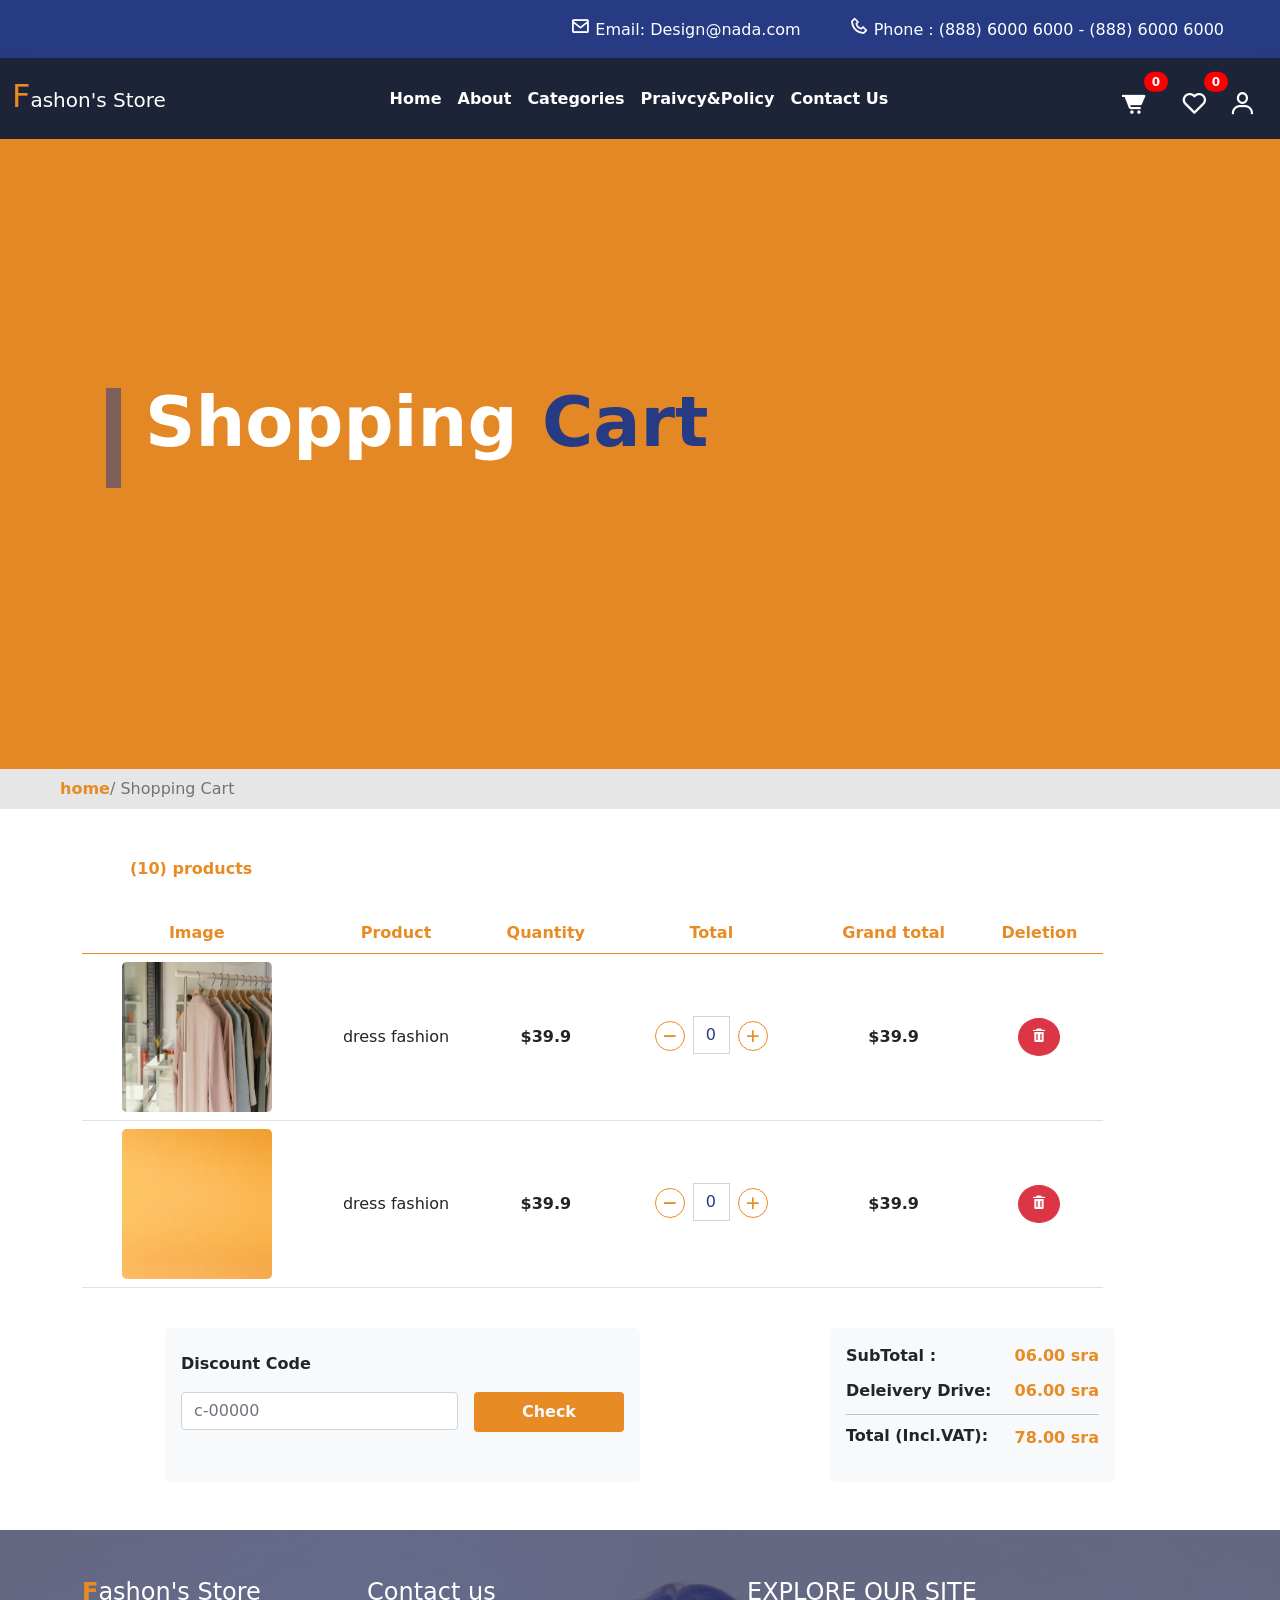
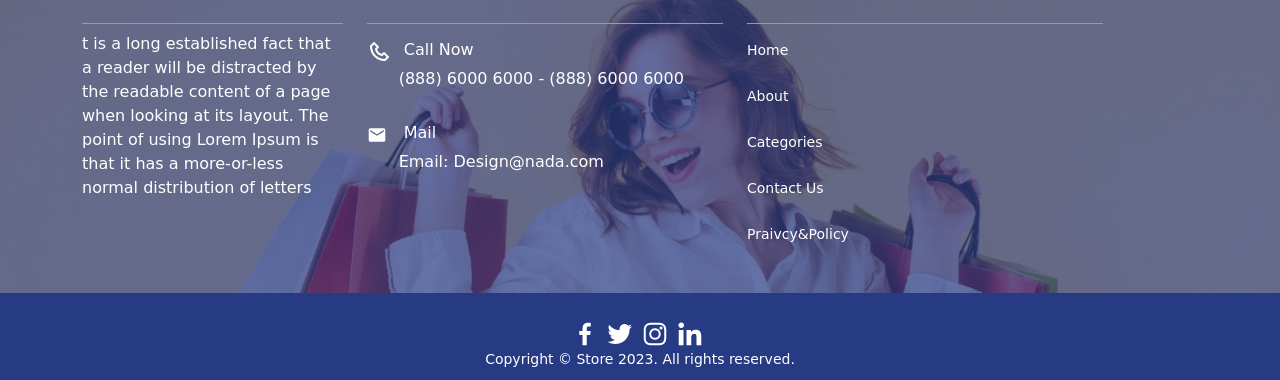
<file: Cart.html>
<!DOCTYPE html>
<html>
  <head>
    <!-- language -->
    <meta charset="utf-8" />
    <!-- Bootstrap Css -->
    <link href="css/bootstrap.min.css" rel="stylesheet" />
    <title>Shopping Cart</title>
    <!-- Mobile -->
    <meta name="viewport" content="width=device-width, initial-scale=1.0" />
    <!-- Icon Box -->
    <link
      href="https://unpkg.com/boxicons@2.1.4/css/boxicons.min.css"
      rel="stylesheet"
    />
    <!-- Style Css -->
    <link href="Style.css" rel="stylesheet" />
  </head>

  <body>
    <div class="navColor">
      <!-- ====header==== -->
      <div class="container-fluid bgColor navColor">
        <div class="row d-flex mx-md-5 mx-1">
          <div class="d-flex my-0 mx-md-3 justify-content-end">
            <div class="me-5 ms-4 d-none d-lg-block text-nowrap">
              <p class="text-white ali mt-3">
                <i class="bx bx-envelope fs-5" style="color: #ffffff"></i>
                Email: Design@nada.com
              </p>
            </div>
            <div class="text-nowrap">
              <p class="text-white mt-3">
                <i class="bx bx-phone fs-5" style="color: #ffffff"></i>
                Phone : (888) 6000 6000 - (888) 6000 6000
              </p>
            </div>
          </div>
        </div>
      </div>
      <!-- ====end Header==== -->

      <!-- ===Navigation=== -->
      <nav class="navbar navbar-expand-md shadow bgNavBar">
        <div class="container-fluid">
          <a class="navbar-brand text-white mb-1" href="Home.html"
            ><span class="pColor h2">F</span>ashon's Store</a
          >
          <button
            class="navbar-toggler"
            type="button"
            data-bs-toggle="collapse"
            data-bs-target="#navbarSupportedContent"
            aria-controls="navbarSupportedContent"
            aria-expanded="false"
            aria-label="Toggle navigation"
          >
            <i class="bx bx-menu" style="color: #f8f3f3"></i>
          </button>
          <div class="collapse navbar-collapse" id="navbarSupportedContent">
            <ul class="navbar-nav me-auto mb-2 mb-lg-0 mx-auto">
              <li class="nav-item">
                <a
                  class="nav-link text-white fw-bold active linkunderline"
                  href="Home.html"
                  >Home</a
                >
              </li>
              <li class="nav-item">
                <a
                  class="nav-link text-white fw-bold linkunderline"
                  href="about.html"
                  >About</a
                >
              </li>
              <li class="nav-item">
                <a
                  class="nav-link text-white fw-bold linkunderline"
                  href="categories.html"
                >
                  Categories</a
                >
              </li>
              <li class="nav-item">
                <a
                  class="nav-link text-white fw-bold linkunderline"
                  href="praivcyPolicy.html"
                  >Praivcy&Policy</a
                >
              </li>
              <li class="nav-item">
                <a
                  class="nav-link text-white fw-bold linkunderline"
                  href="contactUs.html"
                  >Contact Us</a
                >
              </li>
            </ul>
            <div class="d-flex mt-3">
              <li class="navbar-nav position-relative ms-3">
                <a class="nav-link" href="Cart.html">
                  <i class="bx bxs-cart-alt text-white fs-3"></i
                ></a>
                <span
                  class="position-absolute top-25 start-100 translate-middle badge rounded-pill"
                >
                  0
                </span>
              </li>
              <li class="navbar-nav position-relative ms-3">
                <a class="nav-link" href="favorite.html">
                  <i class="bx bx-heart text-white fs-3"></i
                ></a>
                <span
                  class="position-absolute top-25 start-100 translate-middle badge rounded-pill"
                >
                  0
                </span>
              </li>
              <li class="navbar-nav mx-1 fs-5 text-black-50">
                <a class="nav-link" href="profile.html">
                  <div class="d-flex">
                    <i class="bx bx-user text-white fs-3"></i>
                  </div>
                </a>
              </li>
            </div>
          </div>
        </div>
      </nav>
    </div>

    <!-- Hero Section -->
    <section id="hero" class="hero2 bgColor2">
      <div class="container">
        <div class="row">
          <div class="col-lg-10 mb-5 d-flex">
            <div
              class="mx-4 mt-3 line"
              style="width: 15px; height: 100px; background-color: #273b8489"
            ></div>
            <h4 class="sColor fw-bold text-nowrap mt-2 title">
              <span class="text-white"> Shopping </span> Cart
            </h4>
          </div>
        </div>
      </div>
    </section>
    <!-- End Hero Section -->

    <!-- sDiv -->
    <div class="container-fluid sDiv">
      <div class="text-black-50 py-2 ms-5">
        <span class="pColor fw-bold">home</span>/ Shopping Cart
      </div>
    </div>

    <div class="container">
      <div class="row">
        <div class="col-md-11">
          <p class="pColor fw-bold pt-5 pb-3 ms-5">(10) products</p>
          <div class="table-responsive rounded-3">
            <table class="table">
              <thead class="border-0">
                <tr class="text-center">
                  <th>Image</th>
                  <th>Product</th>
                  <th>Quantity</th>
                  <th>Total</th>
                  <th>Grand total</th>
                  <th>Deletion</th>
                </tr>
              </thead>
              <tbody>
                <tr class="text-center">
                  <td>
                    <img
                      src="images/hero-bg.png"
                      class="rounded-3"
                      width="150"
                      height="150"
                    />
                  </td>
                  <td>dress fashion</td>
                  <td class="fw-bold">$39.9</td>
                  <td>
                    <div class="d-flex justify-content-center">
                      <button
                        class="button-product rounded-circle border-0 fs-5 px-2"
                        id="btn-decrease-quantity"
                      >
                        <i class="bx bx-minus iCart p-1"></i>
                      </button>
                      <input
                        title="quantity"
                        class="form-control w-auto rounded-0 mt-3 sColor"
                        style="max-width: 37px; background-color: transparent"
                        id="quantity"
                        min="0"
                        value="0"
                        readonly
                      />
                      <button
                        class="button-product rounded-circle border-0 fs-5 px-2"
                        id="btn-increase-quantity"
                      >
                        <i class="bx bx-plus iCart p-1"></i>
                      </button>
                    </div>
                  </td>
                  <td class="fw-bold">$39.9</td>
                  <td>
                    <button class="btn btn-danger rounded-circle">
                      <i class="bx bxs-trash" style="color: #ffffff"></i>
                    </button>
                  </td>
                </tr>
                <tr class="text-center">
                  <td>
                    <img
                      src="images/heroOrange.PNG"
                      class="rounded-3"
                      width="150"
                      height="150"
                    />
                  </td>
                  <td>dress fashion</td>
                  <td class="fw-bold">$39.9</td>
                  <td>
                    <div class="d-flex justify-content-center">
                      <button
                        class="button-product rounded-circle border-0 fs-5 px-2"
                        id="btn-decrease-quantity"
                      >
                        <i class="bx bx-minus iCart p-1"></i>
                      </button>
                      <input
                        title="quantity"
                        class="form-control w-auto rounded-0 mt-3 sColor"
                        style="max-width: 37px; background-color: transparent"
                        id="quantity"
                        min="0"
                        value="0"
                        readonly
                      />
                      <button
                        class="button-product rounded-circle border-0 fs-5 px-2"
                        id="btn-increase-quantity"
                      >
                        <i class="bx bx-plus iCart p-1"></i>
                      </button>
                    </div>
                  </td>
                  <td class="fw-bold">$39.9</td>
                  <td>
                    <button class="btn btn-danger rounded-circle">
                      <i class="bx bxs-trash" style="color: #ffffff"></i>
                    </button>
                  </td>
                </tr>
              </tbody>
            </table>
          </div>
        </div>
      </div>
    </div>

    <!-- Total Div -->
    <div class="container mb-5">
      <div class="row justify-content-around">
        <div class="col-lg-5 col-md-7 bg-light p-3 mt-4 rounded-3">
          <p class="fw-bold mt-2">Discount Code</p>
          <div class="d-flex">
            <input
              type="text"
              class="form-control bg-white"
              placeholder="c-00000"
              required
            />
            <button
              class="btn_duration text-center text-nowrap text-light fw-bolder d-inline-block rounded border-0 px-5 ms-3 h-100 py-2"
            >
              Check
            </button>
          </div>
        </div>

        <div class="col-lg-3 col-md-4 bg-light p-3 fw-bold mt-4 rounded-3">
          <div class="d-flex justify-content-between">
            <p>SubTotal :</p>
            <p class="pColor">06.00 sra</p>
          </div>
          <div class="d-flex justify-content-between" style="margin-top: -5px">
            <p>Deleivery Drive:</p>
            <p class="pColor">06.00 sra</p>
          </div>
          <hr style="margin-top: -5px" />
          <div
            class="d-flex justify-content-between TotalP"
            style="margin-top: -5px"
          >
            <h6 class="text-start fw-bold">Total (Incl.VAT):</h6>
            <p class="pColor">78.00 sra</p>
          </div>
        </div>
      </div>
    </div>

    <!-- footer -->
    <div
      class="fables-footer-image fables-after-overlay white-color py-4 py-lg-5 bg-rules mt-5"
    >
      <div class="container">
        <div class="row">
          <div class="col-12 col-lg-3 mb-4 mb-lg-0">
            <h4
              class="font-20 semi-font fables-second-border-color border-bottom pb-3 text-white"
            >
              <span style="color: #e88b25; font-weight: bold">F</span>ashon's
              Store
            </h4>

            <p class="font-15 fables-third-text-color text-white">
              t is a long established fact that a reader will be distracted by
              the readable content of a page when looking at its layout. The
              point of using Lorem Ipsum is that it has a more-or-less normal
              distribution of letters
            </p>
          </div>

          <div class="col-12 col-sm-3 col-lg-4">
            <h4
              class="font-20 semi-font fables-second-border-color border-bottom pb-3 text-white"
            >
              Contact us
            </h4>

            <div class="my-3">
              <div class="row">
                <div class="col-1">
                  <i class="bx bx-phone fs-4" style="color: #ffffff"></i>
                </div>
                <div class="col-11">
                  <h6 class="font-16 semi-font text-white">
                    <span
                      class="fables-iconphone fables-second-text-color pr-2 font-20 mt-1 d-inline-block"
                    ></span>
                    Call Now
                  </h6>
                  <p
                    class="font-14 fables-fifth-text-color mt-2 ml-4 text-white"
                  >
                    (888) 6000 6000 - (888) 6000 6000
                  </p>
                </div>
              </div>
            </div>
            <div class="my-3">
              <div class="row">
                <div class="col-1">
                  <img
                    style="width: 20px; height: 20px"
                    src="images/email.svg"
                  />
                </div>
                <div class="col-11">
                  <h6 class="font-16 semi-font text-white">
                    <span
                      class="fables-iconphone fables-second-text-color pr-2 font-20 mt-1 d-inline-block"
                    ></span>
                    Mail
                  </h6>
                  <p
                    class="font-14 fables-fifth-text-color mt-2 ml-4 text-white"
                  >
                    Email: Design@nada.com
                  </p>
                </div>
              </div>
            </div>
          </div>
          <div class="col-12 col-sm-3 col-lg-4">
            <h4
              class="font-20 semi-font fables-second-border-color border-bottom pb-3 mb-3 text-white"
            >
              EXPLORE OUR SITE
            </h4>
            <ul class="nav fables-footer-links text-white">
              <li><a href="about1.html">Home</a></li>
              <li><a href="contactus1.html">About</a></li>
              <li><a href="gallery.html">Categories</a></li>
              <li><a href="team.html">Contact Us</a></li>
              <li><a href="blog.html">Praivcy&Policy</a></li>
            </ul>
          </div>
        </div>
      </div>
    </div>
    <div style="background-color: #273b84">
      <div
        class="copyright fables-main-background-color mt-0 border-0 white-color text-white"
      >
        <div class="d-flex justify-content-center pt-3">
          <img
            style="width: 30px; height: 30px; margin-right: 5px"
            src="images/facebook.png"
          />
          <img
            style="width: 30px; height: 30px; margin-right: 5px"
            src="images/twitter.png"
          />
          <img
            style="width: 30px; height: 30px; margin-right: 5px"
            src="images/instagram.png"
          />
          <img
            style="width: 30px; height: 30px; margin-right: 5px"
            src="images/linkedin.png"
          />
        </div>
        <div class="d-flex justify-content-center">
          <p class="mb-0">Copyright © Store 2023. All rights reserved.</p>
        </div>
      </div>
    </div>
    <!-- end footer -->

    <!-- bootstrap JS -->
    <script src="js/bootstrap.bundle.min.js"></script>
    <script>
      // let btn = document.querySelector(".btn");
      let BtnIncreaseQuantity = document.querySelector(
        "#btn-increase-quantity"
      );
      let BtnDecreaseQuantity = document.querySelector(
        "#btn-decrease-quantity"
      );
      let quantity = document.getElementById("quantity");

      BtnIncreaseQuantity.addEventListener("click", () => {
        console.log("message");
        var value = parseInt(quantity.value);
        if (value < 50) {
          quantity.value = value + 1;
        }
      });
      BtnDecreaseQuantity.addEventListener("click", () => {
        var value = parseInt(quantity.value);
        if (value > 0) {
          quantity.value = value - 1;
        }
      });
    </script>
  </body>
</html>
</file>
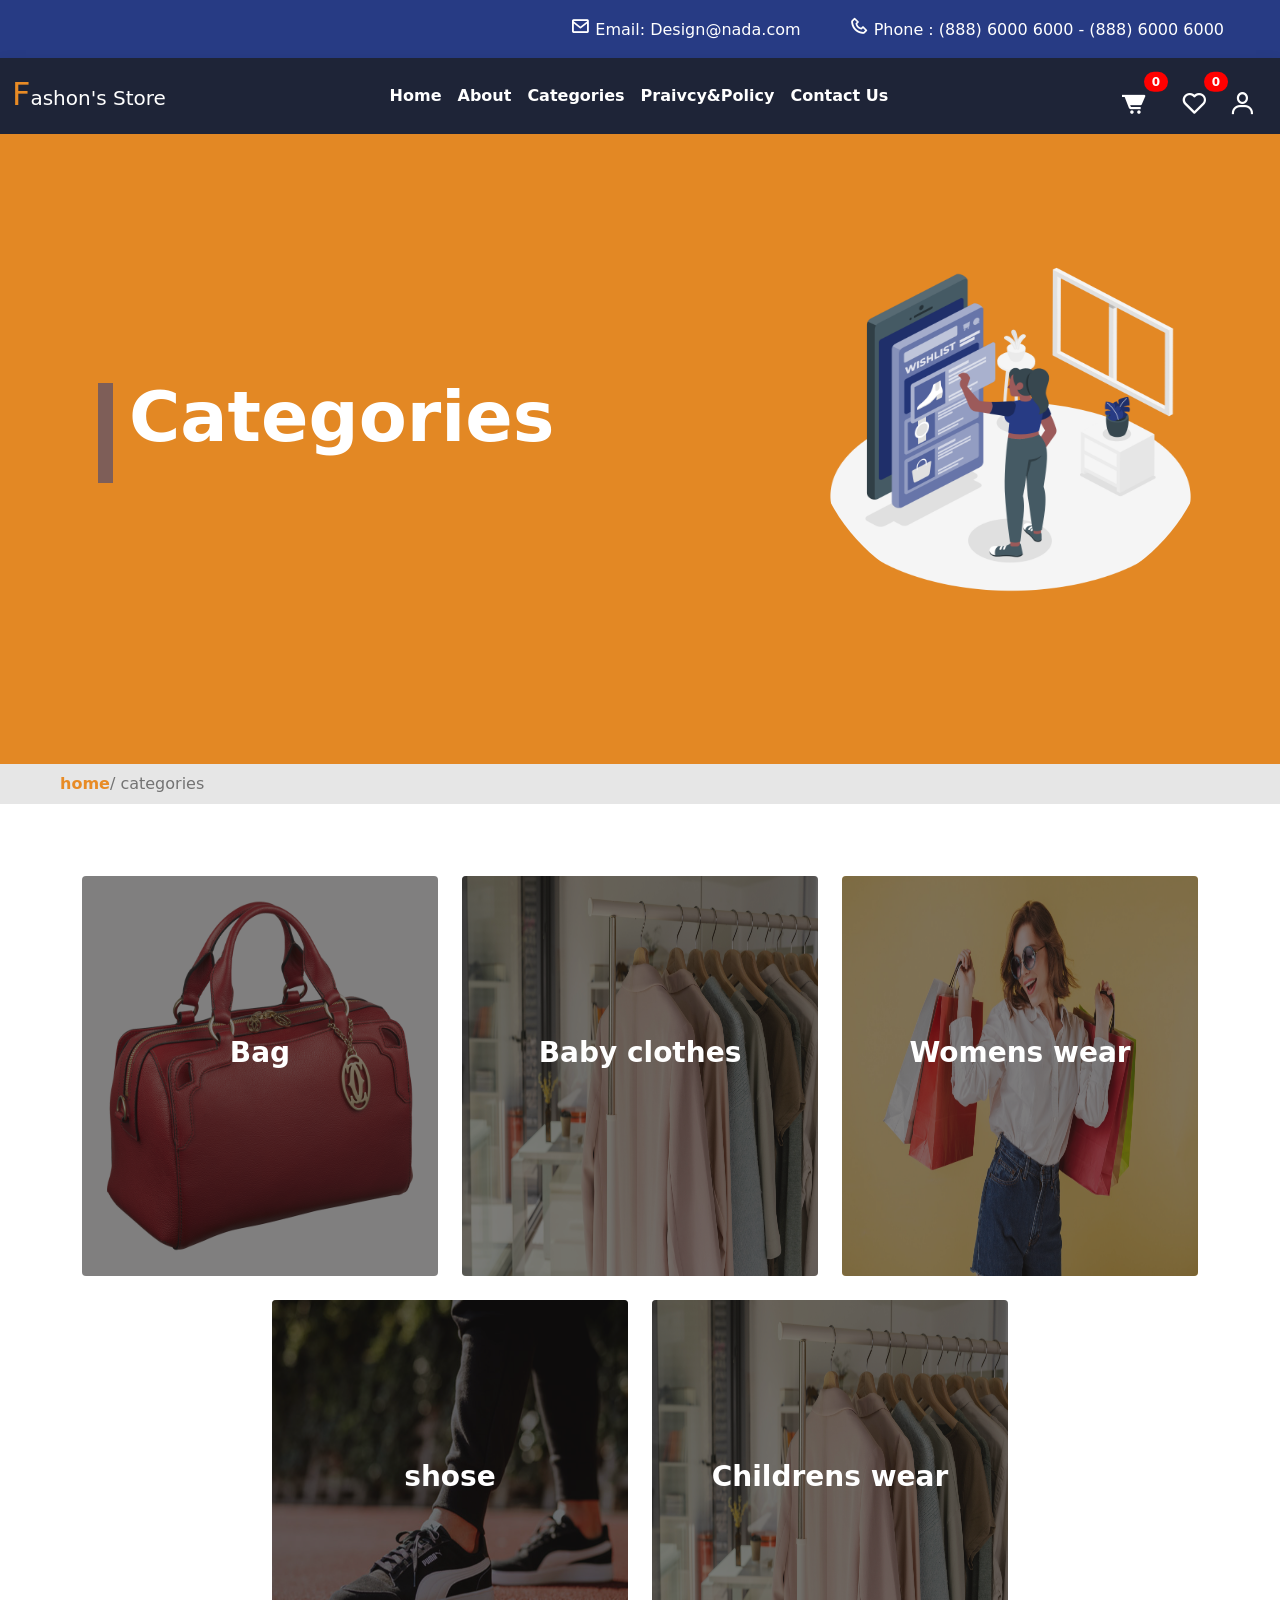
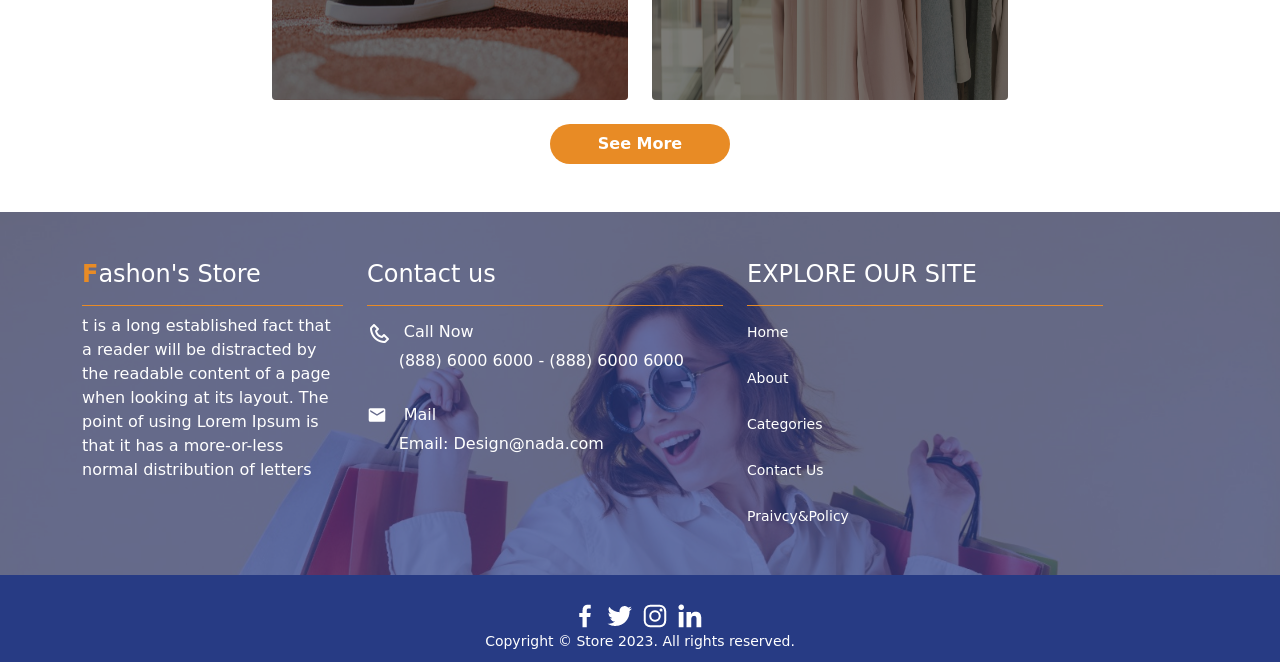
<file: categories.html>
<html>
  <head>
    <!-- language -->
    <meta charset="utf-8" />
    <!-- Bootstrap Css -->
    <link href="css/bootstrap.min.css" rel="stylesheet" />
    <title>categories</title>
    <!-- Mobile -->
    <meta name="viewport" content="width=device-width, initial-scale=1.0" />
    <!-- Icon Box -->
    <link
      href="https://unpkg.com/boxicons@2.1.4/css/boxicons.min.css"
      rel="stylesheet"
    />
    <!-- Style Css -->
    <link href="Style.css" rel="stylesheet" />
    <style></style>
  </head>
  <body>
    <!-- navigation -->
    <div class="navColor">
      <!-- ====header==== -->
      <div class="container-fluid bgColor navColor">
        <div class="row d-flex mx-md-5 mx-1">
          <div class="d-flex my-0 mx-md-3 justify-content-end">
            <div class="me-5 ms-4 d-none d-lg-block text-nowrap">
              <p class="text-white ali mt-3">
                <i class="bx bx-envelope fs-5" style="color: #ffffff"></i>
                Email: Design@nada.com
              </p>
            </div>
            <div class="text-nowrap">
              <p class="text-white mt-3">
                <i class="bx bx-phone fs-5" style="color: #ffffff"></i>
                Phone : (888) 6000 6000 - (888) 6000 6000
              </p>
            </div>
          </div>
        </div>
      </div>
      <!-- ====end Header==== -->

      <!-- ===Navigation=== -->
      <nav class="navbar navbar-expand-md shadow bgNavBar">
        <div class="container-fluid">
          <a class="navbar-brand text-white mb-1" href="index.html"
            ><span class="pColor h2">F</span>ashon's Store</a
          >
          <button
            class="navbar-toggler"
            type="button"
            data-bs-toggle="collapse"
            data-bs-target="#navbarSupportedContent"
            aria-controls="navbarSupportedContent"
            aria-expanded="false"
            aria-label="Toggle navigation"
          >
            <i class="bx bx-menu" style="color: #f8f3f3"></i>
          </button>
          <div class="collapse navbar-collapse" id="navbarSupportedContent">
            <ul class="navbar-nav me-auto mb-2 mb-lg-0 mx-auto">
              <li class="nav-item">
                <a
                  class="nav-link text-white fw-bold active linkunderline"
                  href="index.html"
                  >Home</a
                >
              </li>
              <li class="nav-item">
                <a class="nav-link text-white fw-bold linkunderline" href="#"
                  >About</a
                >
              </li>
              <li class="nav-item">
                <a
                  class="nav-link text-white fw-bold linkunderline"
                  href="categories.html"
                >
                  Categories</a
                >
              </li>
              <li class="nav-item">
                <a
                  class="nav-link text-white fw-bold linkunderline"
                  href="praivcyPolicy.html"
                  >Praivcy&Policy</a
                >
              </li>
              <li class="nav-item">
                <a
                  class="nav-link text-white fw-bold linkunderline"
                  href="contactUs.html"
                  >Contact Us</a
                >
              </li>
            </ul>
            <div class="d-flex mt-3">
              <li class="navbar-nav position-relative ms-3">
                <a class="nav-link" href="Cart.html">
                  <i class="bx bxs-cart-alt text-white fs-3"></i
                ></a>
                <span
                  class="position-absolute top-25 start-100 translate-middle badge rounded-pill"
                >
                  0
                </span>
              </li>
              <li class="navbar-nav position-relative ms-3">
                <a class="nav-link" href="favorite.html">
                  <i class="bx bx-heart text-white fs-3"></i
                ></a>
                <span
                  class="position-absolute top-25 start-100 translate-middle badge rounded-pill"
                >
                  0
                </span>
              </li>
              <li class="navbar-nav mx-1 fs-5 text-black-50">
                <a class="nav-link" href="profile.html">
                  <div class="d-flex">
                    <i class="bx bx-user text-white fs-3"></i>
                  </div>
                </a>
              </li>
            </div>
          </div>
        </div>
      </nav>
      <!-- -- ===end nAvigation=== -- -->
    </div>
    <!-- end navigation -->

    <!-- Hero Section -->
    <section class="hero2 bgColor2">
      <div class="container">
        <div class="row d-flex justify-content-between">
          <div class="col-lg-10 mb-5 d-flex h-100">
            <div
              class="mx-3 mt-3 line"
              style="width: 15px; height: 100px; background-color: #273b8489"
            ></div>
            <h4 class="sColor fw-bold text-nowrap mt-2 title">
              <span class="text-white"> Categories </span>
            </h4>
          </div>
          <div class="col-12 d-flex justify-content-start">
            <img
              src="images/categories.png"
              class="sideImgHero rounded-circle"
            />
          </div>
        </div>
      </div>
    </section>
    <!-- End Hero Section -->

    <!-- sDiv -->
    <div class="container-fluid sDiv">
      <div class="text-black-50 py-2 ms-5">
        <span class="pColor fw-bold">home</span>/ categories
      </div>
    </div>

    <!-- categories -->
    <div class="container mt-5">
      <div class="row mt-5 d-flex justify-content-center">
        <div class="col-md-4 mt-4">
          <a href="#">
            <div class="position-relative" style="height: 400px">
              <img src="images/bag.png" class="w-100 h-100 rounded" />
              <div
                class="position-absolute top-0 start-25 end-25 w-100 h-100 rounded catCard"
              >
                <h3 class="text-white text-center fw-bold text-nowrap">Bag</h3>
              </div>
            </div>
          </a>
        </div>
        <div class="col-md-4 mt-4">
          <a href="#">
            <div class="position-relative" style="height: 400px">
              <img src="images/hero-bg.png" class="w-100 h-100 rounded" />
              <div
                class="position-absolute top-0 start-25 end-25 w-100 h-100 rounded catCard"
              >
                <h3 class="text-white text-center fw-bold text-nowrap">
                  Baby clothes
                </h3>
              </div>
            </div>
          </a>
        </div>
        <div class="col-md-4 mt-4">
          <a href="#">
            <div class="position-relative" style="height: 400px">
              <img src="images/imgFooter.jpeg" class="w-100 h-100 rounded" />
              <div
                class="position-absolute top-0 start-25 end-25 w-100 h-100 rounded catCard"
              >
                <h3 class="text-white text-center fw-bold text-nowrap">
                  Womens wear
                </h3>
              </div>
            </div>
          </a>
        </div>
        <div class="col-md-4 mt-4">
          <a href="#">
            <div class="position-relative" style="height: 400px">
              <img src="images/shose.jpg" class="w-100 h-100 rounded" />
              <div
                class="position-absolute top-0 start-25 end-25 w-100 h-100 rounded catCard"
              >
                <h3 class="text-white text-center fw-bold text-nowrap">
                  shose
                </h3>
              </div>
            </div>
          </a>
        </div>
        <div class="col-md-4 mt-4">
          <a href="#">
            <div class="position-relative" style="height: 400px">
              <img src="images/hero-bg.png" class="w-100 h-100 rounded" />
              <div
                class="position-absolute top-0 start-25 end-25 w-100 h-100 rounded catCard"
              >
                <h3 class="text-white text-center fw-bold text-nowrap">
                  Childrens wear
                </h3>
              </div>
            </div>
          </a>
        </div>
        <div class="d-flex justify-content-center">
          <a href="proudctsList.html">
            <button
              class="btn_duration text-center text-white text-nowrap text-light fw-bold d-inline-block mt-4 rounded-pill border-0 px-5 py-2"
            >
              See More
            </button>
          </a>
        </div>
      </div>
    </div>

    <!-- footer -->
    <div
      class="fables-footer-image fables-after-overlay white-color py-4 py-lg-5 bg-rules mt-5"
    >
      <div class="container">
        <div class="row">
          <div class="col-12 col-lg-3 mb-4 mb-lg-0">
            <h4
              class="font-20 semi-font fables-second-border-color border-bottom pb-3 text-white"
            >
              <span style="color: #e88b25; font-weight: bold">F</span>ashon's
              Store
            </h4>

            <p class="font-15 fables-third-text-color text-white">
              t is a long established fact that a reader will be distracted by
              the readable content of a page when looking at its layout. The
              point of using Lorem Ipsum is that it has a more-or-less normal
              distribution of letters
            </p>
          </div>

          <div class="col-12 col-sm-3 col-lg-4">
            <h4
              class="font-20 semi-font fables-second-border-color border-bottom pb-3 text-white"
            >
              Contact us
            </h4>

            <div class="my-3">
              <div class="row">
                <div class="col-1">
                  <i class="bx bx-phone fs-4" style="color: #ffffff"></i>
                </div>
                <div class="col-11">
                  <h6 class="font-16 semi-font text-white">
                    <span
                      class="fables-iconphone fables-second-text-color pr-2 font-20 mt-1 d-inline-block"
                    ></span>
                    Call Now
                  </h6>
                  <p
                    class="font-14 fables-fifth-text-color mt-2 ml-4 text-white"
                  >
                    (888) 6000 6000 - (888) 6000 6000
                  </p>
                </div>
              </div>
            </div>
            <div class="my-3">
              <div class="row">
                <div class="col-1">
                  <img
                    style="width: 20px; height: 20px"
                    src="images/email.svg"
                  />
                </div>
                <div class="col-11">
                  <h6 class="font-16 semi-font text-white">
                    <span
                      class="fables-iconphone fables-second-text-color pr-2 font-20 mt-1 d-inline-block"
                    ></span>
                    Mail
                  </h6>
                  <p
                    class="font-14 fables-fifth-text-color mt-2 ml-4 text-white"
                  >
                    Email: Design@nada.com
                  </p>
                </div>
              </div>
            </div>
          </div>
          <div class="col-12 col-sm-3 col-lg-4">
            <h4
              class="font-20 semi-font fables-second-border-color border-bottom pb-3 mb-3 text-white"
            >
              EXPLORE OUR SITE
            </h4>
            <ul class="nav fables-footer-links text-white">
              <li><a href="about1.html">Home</a></li>
              <li><a href="contactus1.html">About</a></li>
              <li><a href="gallery.html">Categories</a></li>
              <li><a href="team.html">Contact Us</a></li>
              <li><a href="blog.html">Praivcy&Policy</a></li>
            </ul>
          </div>
        </div>
      </div>
    </div>
    <div style="background-color: #273b84">
      <div
        class="copyright fables-main-background-color mt-0 border-0 white-color text-white"
      >
        <div class="d-flex justify-content-center pt-3">
          <img
            style="width: 30px; height: 30px; margin-right: 5px"
            src="images/facebook.png"
          />
          <img
            style="width: 30px; height: 30px; margin-right: 5px"
            src="images/twitter.png"
          />
          <img
            style="width: 30px; height: 30px; margin-right: 5px"
            src="images/instagram.png"
          />
          <img
            style="width: 30px; height: 30px; margin-right: 5px"
            src="images/linkedin.png"
          />
        </div>
        <div class="d-flex justify-content-center">
          <p class="mb-0">Copyright © Store 2023. All rights reserved.</p>
        </div>
      </div>
    </div>
    <!-- end footer -->
  </body>
</html>
</file>
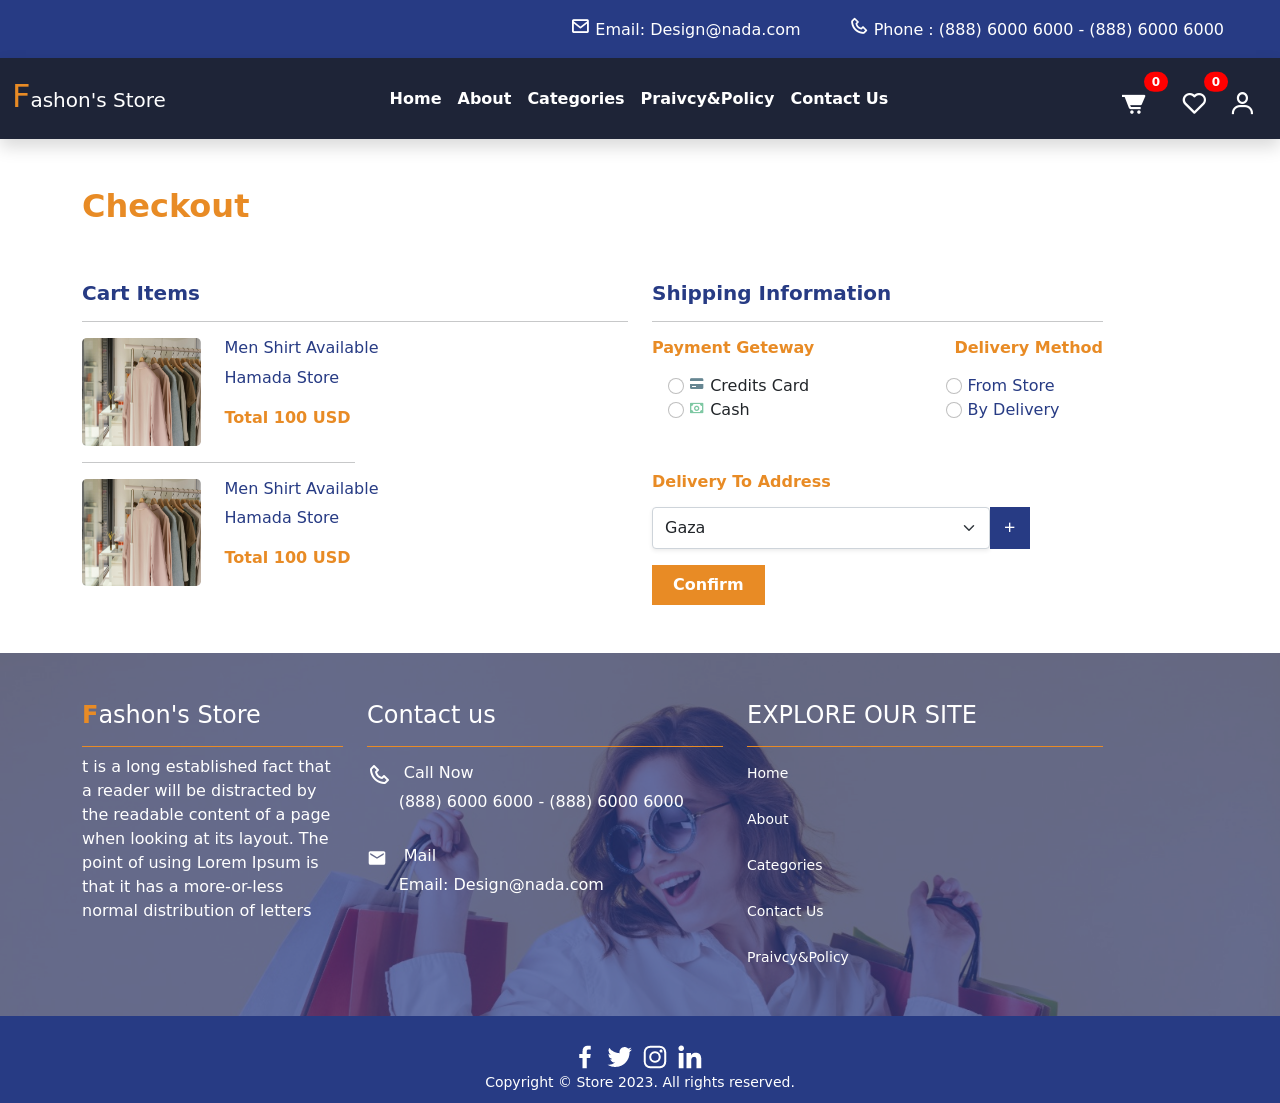
<file: checkout.html>
<!DOCTYPE html>
<html>
  <head>
    <!-- language -->
    <meta charset="utf-8" />
    <!-- Bootstrap Css -->
    <link href="css/bootstrap.min.css" rel="stylesheet" />
    <title>Checkout</title>
    <!-- Mobile -->
    <meta name="viewport" content="width=device-width, initial-scale=1.0" />
    <!-- Icon Box -->
    <link
      href="https://unpkg.com/boxicons@2.1.4/css/boxicons.min.css"
      rel="stylesheet"
    />
    <!-- Style Css -->
    <link href="Style.css" rel="stylesheet" />
  </head>
  <style>
    .form-option-label {
      border: 3px solid transparent;
      cursor: pointer;
    }
  </style>
  <body>
    <div class="navColor mb-4">
      <!-- ====header==== -->
      <div class="container-fluid bgColor navColor">
        <div class="row d-flex mx-md-5 mx-1">
          <div class="d-flex my-0 mx-md-3 justify-content-end">
            <div class="me-5 ms-4 d-none d-lg-block text-nowrap">
              <p class="text-white ali mt-3">
                <i class="bx bx-envelope fs-5" style="color: #ffffff"></i>
                Email: Design@nada.com
              </p>
            </div>
            <div class="text-nowrap">
              <p class="text-white mt-3">
                <i class="bx bx-phone fs-5" style="color: #ffffff"></i>
                Phone : (888) 6000 6000 - (888) 6000 6000
              </p>
            </div>
          </div>
        </div>
      </div>
      <!-- ====end Header==== -->

      <!-- ===Navigation=== -->
      <nav class="navbar navbar-expand-md shadow bgNavBar">
        <div class="container-fluid">
          <a class="navbar-brand text-white mb-1" href="index.html"
            ><span class="pColor h2">F</span>ashon's Store</a
          >
          <button
            class="navbar-toggler"
            type="button"
            data-bs-toggle="collapse"
            data-bs-target="#navbarSupportedContent"
            aria-controls="navbarSupportedContent"
            aria-expanded="false"
            aria-label="Toggle navigation"
          >
            <i class="bx bx-menu" style="color: #f8f3f3"></i>
          </button>
          <div class="collapse navbar-collapse" id="navbarSupportedContent">
            <ul class="navbar-nav me-auto mb-2 mb-lg-0 mx-auto">
              <li class="nav-item">
                <a
                  class="nav-link text-white fw-bold active linkunderline"
                  href="index.html"
                  >Home</a
                >
              </li>
              <li class="nav-item">
                <a
                  class="nav-link text-white fw-bold linkunderline"
                  href="about.html"
                  >About</a
                >
              </li>
              <li class="nav-item">
                <a
                  class="nav-link text-white fw-bold linkunderline"
                  href="categories.html"
                >
                  Categories</a
                >
              </li>
              <li class="nav-item">
                <a
                  class="nav-link text-white fw-bold linkunderline"
                  href="praivcyPolicy.html"
                  >Praivcy&Policy</a
                >
              </li>
              <li class="nav-item">
                <a
                  class="nav-link text-white fw-bold linkunderline"
                  href="contactUs.html"
                  >Contact Us</a
                >
              </li>
            </ul>
            <div class="d-flex mt-3">
              <li class="navbar-nav position-relative ms-3">
                <a class="nav-link" href="Cart.html">
                  <i class="bx bxs-cart-alt text-white fs-3"></i
                ></a>
                <span
                  class="position-absolute top-25 start-100 translate-middle badge rounded-pill"
                >
                  0
                </span>
              </li>
              <li class="navbar-nav position-relative ms-3">
                <a class="nav-link" href="favorite.html">
                  <i class="bx bx-heart text-white fs-3"></i
                ></a>
                <span
                  class="position-absolute top-25 start-100 translate-middle badge rounded-pill"
                >
                  0
                </span>
              </li>
              <li class="navbar-nav mx-1 fs-5 text-black-50">
                <a class="nav-link" href="profile.html">
                  <div class="d-flex">
                    <i class="bx bx-user text-white fs-3"></i>
                  </div>
                </a>
              </li>
            </div>
          </div>
        </div>
      </nav>
    </div>

    <div class="container mt-5">
      <h2 class="pColor fw-bold">Checkout</h2>
    </div>

    <div class="container">
      <div class="row">
        <div class="col-lg-6 mt-5">
          <h5 class="sColor fw-bold">Cart Items</h5>
          <hr />
          <div class="row">
            <div class="col-md-3">
              <img src="images/hero-bg.png" class="w-100 h-100 rounded-3" />
            </div>
            <div class="col-md-5">
              <h6 class="sColor">Men Shirt Available</h6>
              <p class="sColor">Hamada Store</p>
              <p class="pColor fw-bold">Total 100 USD</p>
            </div>
          </div>
          <hr class="w-50" />
          <div class="row">
            <div class="col-md-3">
              <img src="images/hero-bg.png" class="w-100 h-100 rounded-3" />
            </div>
            <div class="col-md-5">
              <h6 class="sColor">Men Shirt Available</h6>
              <p class="sColor">Hamada Store</p>
              <p class="pColor fw-bold">Total 100 USD</p>
            </div>
          </div>
        </div>
        <div class="col-lg-5 mt-5">
          <h5 class="sColor fw-bold">Shipping Information</h5>
          <hr />
          <div class="p-0 g-0 d-flex d-none">
            <input
              type="text"
              class="form-control shadow-sm w-75"
              placeholder="Enter The Code "
            />
            <button
              class="btn_duration text-white border-0 ms-4 px-4 h-75 py-2"
            >
              Confirm
            </button>
          </div>

          <!-- radio -->
          <div class="mt-3 d-md-flex justify-content-between">
            <div>
              <h6 class="mb-3 pColor fw-bold">Payment Geteway</h6>

              <div class="bg-white px-3 rounded-3">
                <input
                  value="Card"
                  name="Payment"
                  type="radio"
                  class="form-check-input"
                  id="exampleCheck1"
                  required
                />
                <label class="form-check-label d-inline" for="exampleCheck1">
                  <i class="bx bxs-credit-card" style="color: #668692"></i>
                  <span>Credits Card</span>
                </label>
              </div>

              <div class="bg-white px-3 rounded-3">
                <input
                  value="Cash"
                  name="Payment"
                  type="radio"
                  class="form-check-input"
                  id="exampleCheck1"
                  required
                />
                <label class="form-check-label" for="exampleCheck1">
                  <i class="bx bx-money" style="color: #7ec8a3"></i>
                  Cash</label
                >
              </div>
            </div>
            <div>
              <h6 class="ms-4 mb-3 pColor fw-bold ms-5">Delivery Method</h6>
              <div class="bg-white px-3 rounded-3 ms-md-4">
                <input
                  value="Store"
                  name="Delivery"
                  type="radio"
                  class="form-check-input"
                  id="exampleCheck1"
                  required
                />
                <label class="form-check-label sColor" for="exampleCheck1"
                  >From Store</label
                >
              </div>
              <div class="bg-white px-3 rounded-3 ms-4">
                <input
                  value="Delivery"
                  name="Delivery"
                  type="radio"
                  class="form-check-input"
                  id="exampleCheck1"
                  required
                />
                <label class="form-check-label sColor" for="exampleCheck1"
                  >By Delivery</label
                >
              </div>
            </div>
          </div>
          <!-- end Radio -->
          <div class="mt-5">
            <div class="mb-3">
              <label for="exampleInputDelivery" class="form-label">
                <h6 class="pColor fw-bold">Delivery To Address</h6></label
              >
              <div class="d-flex">
                <select
                  class="form-select shadow-sm w-75"
                  aria-label="Default select example "
                  required
                >
                  <option selected>Gaza</option>
                  <option value="Gaza">Gaza</option>
                  <option value="Ramala">Ramala</option>
                  <option value="Alajaa">Alajaa</option>
                </select>
                <button
                  class="btn_duration2 fw-bolder d-inline-block border-0 p-2 text-white"
                >
                  <i class="bx bx-plus p-1"></i>
                </button>
              </div>
            </div>
            <div class="d-flex">
              <button
                class="btn_duration col-auto fw-bolder d-inline-block w-25 border-0 p-2 text-white"
              >
                Confirm
              </button>
            </div>
            <!-- <div class="justify-content-center mt-5">
              <button class="btn text-white border-0 w-75">Confirm</button>
            </div> -->
          </div>
        </div>
      </div>
    </div>

    <!-- footer -->
    <div
      class="fables-footer-image fables-after-overlay white-color py-4 py-lg-5 bg-rules mt-5"
    >
      <div class="container">
        <div class="row">
          <div class="col-12 col-lg-3 mb-4 mb-lg-0">
            <h4
              class="font-20 semi-font fables-second-border-color border-bottom pb-3 text-white"
            >
              <span style="color: #e88b25; font-weight: bold">F</span>ashon's
              Store
            </h4>

            <p class="font-15 fables-third-text-color text-white">
              t is a long established fact that a reader will be distracted by
              the readable content of a page when looking at its layout. The
              point of using Lorem Ipsum is that it has a more-or-less normal
              distribution of letters
            </p>
          </div>

          <div class="col-12 col-sm-3 col-lg-4">
            <h4
              class="font-20 semi-font fables-second-border-color border-bottom pb-3 text-white"
            >
              Contact us
            </h4>

            <div class="my-3">
              <div class="row">
                <div class="col-1">
                  <i class="bx bx-phone fs-4" style="color: #ffffff"></i>
                </div>
                <div class="col-11">
                  <h6 class="font-16 semi-font text-white">
                    <span
                      class="fables-iconphone fables-second-text-color pr-2 font-20 mt-1 d-inline-block"
                    ></span>
                    Call Now
                  </h6>
                  <p
                    class="font-14 fables-fifth-text-color mt-2 ml-4 text-white"
                  >
                    (888) 6000 6000 - (888) 6000 6000
                  </p>
                </div>
              </div>
            </div>
            <div class="my-3">
              <div class="row">
                <div class="col-1">
                  <img
                    style="width: 20px; height: 20px"
                    src="images/email.svg"
                  />
                </div>
                <div class="col-11">
                  <h6 class="font-16 semi-font text-white">
                    <span
                      class="fables-iconphone fables-second-text-color pr-2 font-20 mt-1 d-inline-block"
                    ></span>
                    Mail
                  </h6>
                  <p
                    class="font-14 fables-fifth-text-color mt-2 ml-4 text-white"
                  >
                    Email: Design@nada.com
                  </p>
                </div>
              </div>
            </div>
          </div>
          <div class="col-12 col-sm-3 col-lg-4">
            <h4
              class="font-20 semi-font fables-second-border-color border-bottom pb-3 mb-3 text-white"
            >
              EXPLORE OUR SITE
            </h4>
            <ul class="nav fables-footer-links text-white">
              <li><a href="about1.html">Home</a></li>
              <li><a href="contactus1.html">About</a></li>
              <li><a href="gallery.html">Categories</a></li>
              <li><a href="team.html">Contact Us</a></li>
              <li><a href="blog.html">Praivcy&Policy</a></li>
            </ul>
          </div>
        </div>
      </div>
    </div>
    <div style="background-color: #273b84">
      <div
        class="copyright fables-main-background-color mt-0 border-0 white-color text-white"
      >
        <div class="d-flex justify-content-center pt-3">
          <img
            style="width: 30px; height: 30px; margin-right: 5px"
            src="images/facebook.png"
          />
          <img
            style="width: 30px; height: 30px; margin-right: 5px"
            src="images/twitter.png"
          />
          <img
            style="width: 30px; height: 30px; margin-right: 5px"
            src="images/instagram.png"
          />
          <img
            style="width: 30px; height: 30px; margin-right: 5px"
            src="images/linkedin.png"
          />
        </div>
        <div class="d-flex justify-content-center">
          <p class="mb-0">Copyright © Store 2023. All rights reserved.</p>
        </div>
      </div>
    </div>
    <!-- end footer -->
    <script src="js/bootstrap.bundle.min.js"></script>
  </body>
</html>
</file>
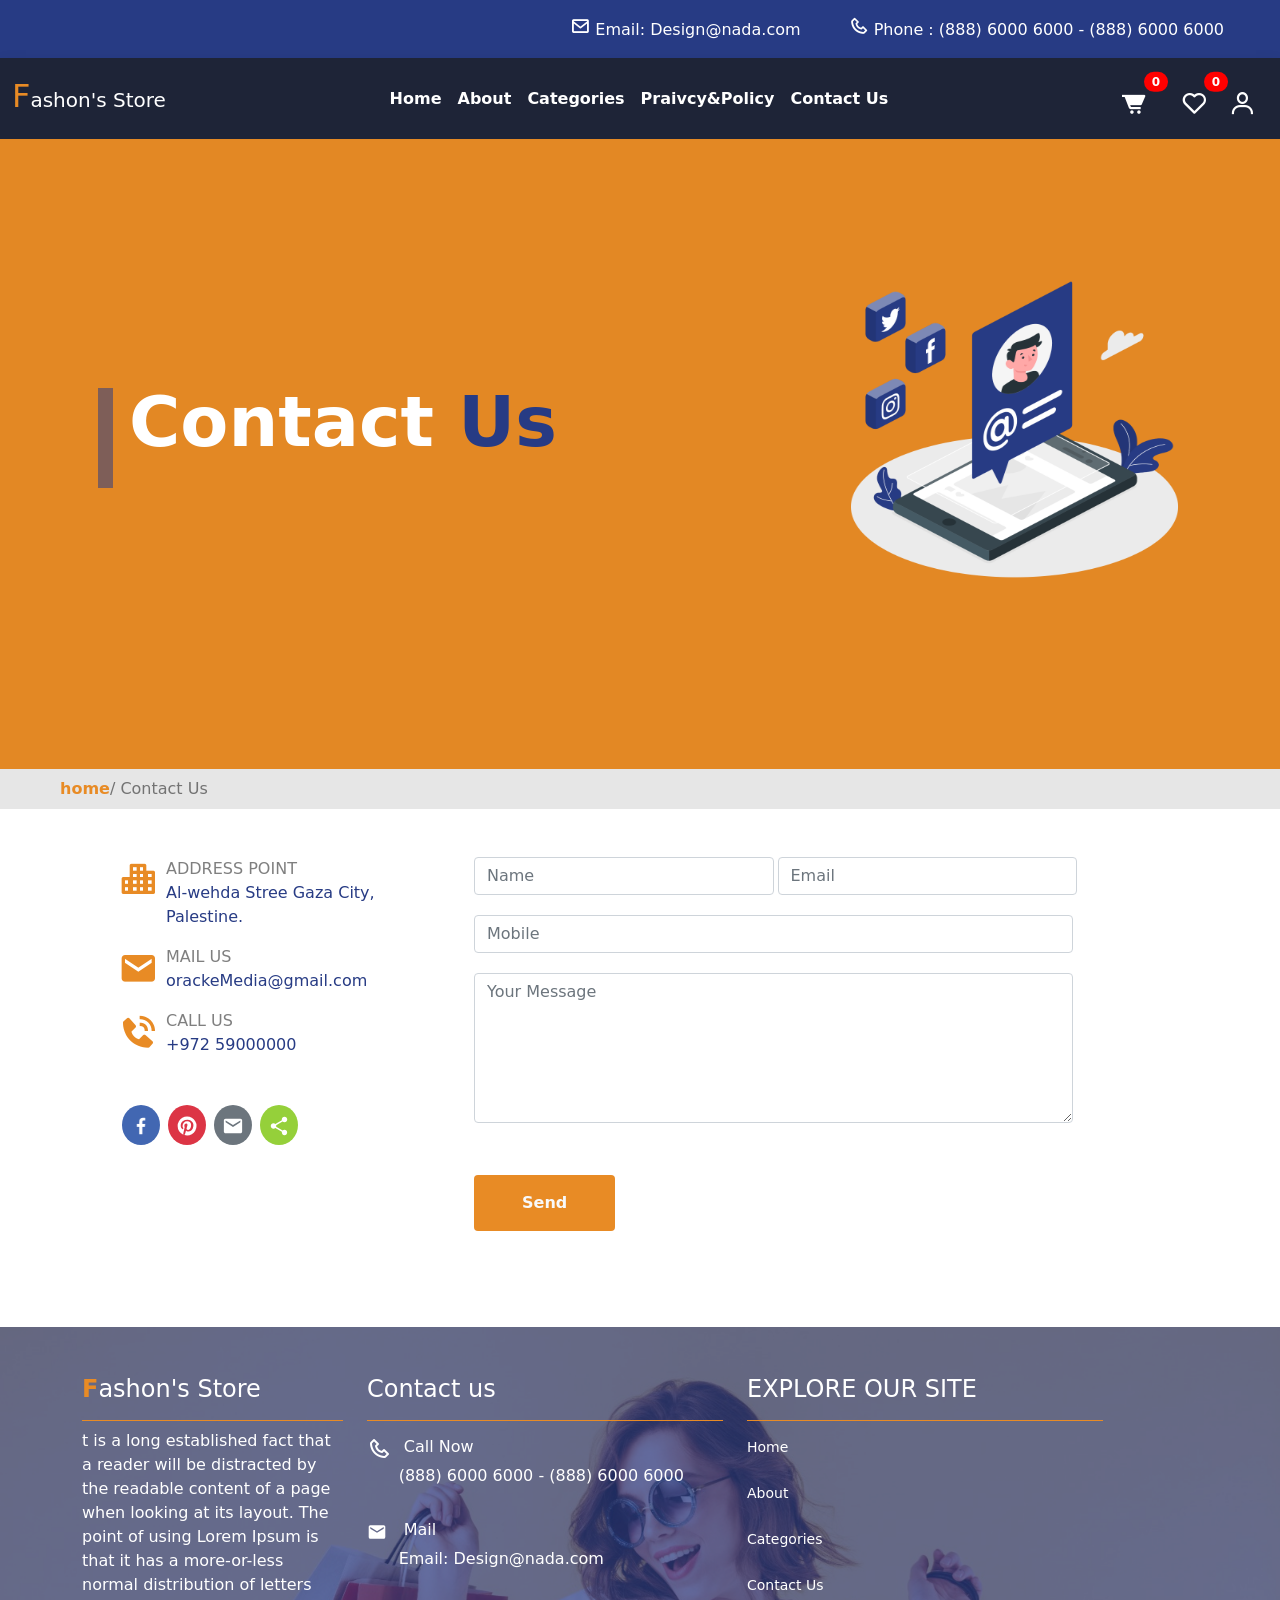
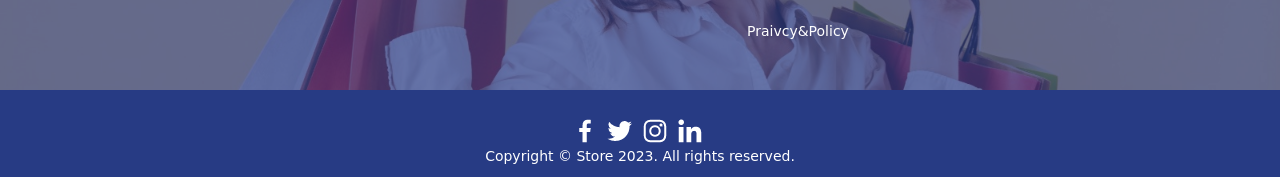
<file: contactUs.html>
<!DOCTYPE html>
<html>
  <head>
    <!-- language -->
    <meta charset="utf-8" />
    <!-- Bootstrap Css -->
    <link href="css/bootstrap.min.css" rel="stylesheet" />
    <title>contactus</title>
    <!-- Mobile -->
    <meta name="viewport" content="width=device-width, initial-scale=1.0" />
    <!-- Icon Box -->
    <link
      href="https://unpkg.com/boxicons@2.1.4/css/boxicons.min.css"
      rel="stylesheet"
    />
    <!-- Style Css -->
    <link href="Style.css" rel="stylesheet" />
  </head>
  <body>
    <div class="navColor">
      <!-- ====header==== -->
      <div class="container-fluid bgColor navColor">
        <div class="row d-flex mx-md-5 mx-1">
          <div class="d-flex my-0 mx-md-3 justify-content-end">
            <div class="me-5 ms-4 d-none d-lg-block text-nowrap">
              <p class="text-white ali mt-3">
                <i class="bx bx-envelope fs-5" style="color: #ffffff"></i>
                Email: Design@nada.com
              </p>
            </div>
            <div class="text-nowrap">
              <p class="text-white mt-3">
                <i class="bx bx-phone fs-5" style="color: #ffffff"></i>
                Phone : (888) 6000 6000 - (888) 6000 6000
              </p>
            </div>
          </div>
        </div>
      </div>
      <!-- ====end Header==== -->

      <!-- ===Navigation=== -->
      <nav class="navbar navbar-expand-md shadow bgNavBar">
        <div class="container-fluid">
          <a class="navbar-brand text-white mb-1" href="index.html"
            ><span class="pColor h2">F</span>ashon's Store</a
          >
          <button
            class="navbar-toggler"
            type="button"
            data-bs-toggle="collapse"
            data-bs-target="#navbarSupportedContent"
            aria-controls="navbarSupportedContent"
            aria-expanded="false"
            aria-label="Toggle navigation"
          >
            <i class="bx bx-menu" style="color: #f8f3f3"></i>
          </button>
          <div class="collapse navbar-collapse" id="navbarSupportedContent">
            <ul class="navbar-nav me-auto mb-2 mb-lg-0 mx-auto">
              <li class="nav-item">
                <a
                  class="nav-link text-white fw-bold active linkunderline"
                  href="index.html"
                  >Home</a
                >
              </li>
              <li class="nav-item">
                <a
                  class="nav-link text-white fw-bold linkunderline"
                  href="about.html"
                  >About</a
                >
              </li>
              <li class="nav-item">
                <a
                  class="nav-link text-white fw-bold linkunderline"
                  href="categories.html"
                >
                  Categories</a
                >
              </li>
              <li class="nav-item">
                <a
                  class="nav-link text-white fw-bold linkunderline"
                  href="praivcyPolicy.html"
                  >Praivcy&Policy</a
                >
              </li>
              <li class="nav-item">
                <a
                  class="nav-link text-white fw-bold linkunderline"
                  href="contactUs.html"
                  >Contact Us</a
                >
              </li>
            </ul>
            <div class="d-flex mt-3">
              <li class="navbar-nav position-relative ms-3">
                <a class="nav-link" href="Cart.html">
                  <i class="bx bxs-cart-alt text-white fs-3"></i
                ></a>
                <span
                  class="position-absolute top-25 start-100 translate-middle badge rounded-pill"
                >
                  0
                </span>
              </li>
              <li class="navbar-nav position-relative ms-3">
                <a class="nav-link" href="favorite.html">
                  <i class="bx bx-heart text-white fs-3"></i
                ></a>
                <span
                  class="position-absolute top-25 start-100 translate-middle badge rounded-pill"
                >
                  0
                </span>
              </li>
              <li class="navbar-nav mx-1 fs-5 text-black-50">
                <a class="nav-link" href="profile.html">
                  <div class="d-flex">
                    <i class="bx bx-user text-white fs-3"></i>
                  </div>
                </a>
              </li>
            </div>
          </div>
        </div>
      </nav>
    </div>

    <!-- Hero Section -->
    <section class="hero2 bgColor2">
      <div class="container">
        <div class="row d-flex justify-content-between">
          <div class="col-lg-10 mb-5 d-flex h-100">
            <div
              class="mx-3 mt-3 line"
              style="width: 15px; height: 100px; background-color: #273b8489"
            ></div>
            <h4 class="sColor fw-bold text-nowrap mt-2 title">
              <span class="text-white"> Contact </span> Us
            </h4>
          </div>
          <div class="col-12 d-flex justify-content-start">
            <img src="images/contact3.png" class="sideImgHero rounded-circle" />
          </div>
        </div>
      </div>
    </section>
    <!-- End Hero Section -->

    <!-- sDiv -->
    <div class="container-fluid sDiv">
      <div class="text-black-50 py-2 ms-5">
        <span class="pColor fw-bold">home</span>/ Contact Us
      </div>
    </div>

    <div class="container-lg p-sm-5">
      <div class="row">
        <div class="col-lg-4">
          <div class="">
            <div class="d-flex">
              <p>
                <i class="bx bxs-city pe-2 pColor fs-1 mt-1"></i>
              </p>
              <p class="sColor">
                <span class="d-block text-black-50">ADDRESS POINT</span>
                Al-wehda Stree Gaza City, Palestine.
              </p>
            </div>
            <div class="d-flex">
              <p>
                <i class="bx bxs-envelope pe-2 pColor fs-1 mt-1"></i>
              </p>
              <p class="sColor">
                <span class="d-block text-black-50">MAIL US</span>
                orackeMedia@gmail.com
              </p>
            </div>
            <div class="d-flex">
              <p>
                <i class="bx bxs-phone-call pe-2 pColor fs-1 mt-1"></i>
              </p>
              <p class="sColor">
                <span class="d-block text-black-50">CALL US</span>
                +972 59000000
              </p>
            </div>

            <nav class="navbar navbar-expand m-0">
              <div class="collapse navbar-collapse g-0 mt-4">
                <ul class="navbar-nav">
                  <li class="navbar-nav mx-1">
                    <a
                      class="nav-link rounded-circle"
                      target="_blank"
                      href="https://www.facebook.com/"
                      style="background-color: #4267b2"
                    >
                      <img src="images/facebook.png" width="22" height="22"
                    /></a>
                  </li>

                  <li class="navbar-nav mx-1">
                    <a
                      class="nav-link rounded-circle bg-danger"
                      target="_blank"
                      href="#"
                      ><img src="images/pinterest.svg" width="22" height="22"
                    /></a>
                  </li>
                  <li class="navbar-nav mx-1">
                    <a
                      class="nav-link rounded-circle bg-secondary"
                      target="_blank"
                      href="#"
                      ><img src="images/email.svg" width="22" height="22"
                    /></a>
                  </li>
                  <li class="navbar-nav mx-1">
                    <a
                      class="nav-link rounded-circle bg-Warning"
                      target="_blank"
                      href="#"
                      style="background-color: #95d03a"
                      ><img src="images/sharethis.svg" width="22" height="22"
                    /></a>
                  </li>
                </ul>
              </div>
            </nav>
          </div>
        </div>
        <div class="col-lg-7">
          <form>
            <div class="d-md-flex">
              <div class="me-1 col-md-6">
                <input
                  type="text"
                  class="form-control"
                  placeholder="Name"
                  id="exampleInputName1"
                  aria-describedby="emailHelp"
                />
                <!-- <span id="namelHelp" class="text-danger">Please enter your name.</span> -->
              </div>
              <div class="col-md-6">
                <input
                  type="email"
                  class="form-control"
                  placeholder="Email"
                  id="exampleInputEmail1"
                  aria-describedby="emailHelp"
                />
                <!-- <span id="emailHelp" class="text-danger"
                >Enter your email.</span
              > -->
              </div>
            </div>
            <div class="mb-3 col-12">
              <input
                type="text"
                class="form-control"
                placeholder="Mobile"
                id="exampleInputEmail1"
                aria-describedby="emailHelp"
              />
              <!-- <span id="emailHelp" class="text-danger"
                >Enter your email.</span
              > -->
            </div>
            <div class="">
              <textarea
                class="form-control"
                placeholder="Your Message"
                id="floatingTextarea1"
                style="height: 150px"
              ></textarea>
              <label for="floatingTextarea2"></label>
            </div>
          </form>
          <button
            class="btn_duration text-center text-nowrap text-light fw-bolder d-inline-block mt-2 rounded border-0 px-5 py-3"
          >
            Send
          </button>
        </div>
      </div>
    </div>

    <!-- footer -->
    <div
      class="fables-footer-image fables-after-overlay white-color py-4 py-lg-5 bg-rules mt-5"
    >
      <div class="container">
        <div class="row">
          <div class="col-12 col-lg-3 mb-4 mb-lg-0">
            <h4
              class="font-20 semi-font fables-second-border-color border-bottom pb-3 text-white"
            >
              <span style="color: #e88b25; font-weight: bold">F</span>ashon's
              Store
            </h4>

            <p class="font-15 fables-third-text-color text-white">
              t is a long established fact that a reader will be distracted by
              the readable content of a page when looking at its layout. The
              point of using Lorem Ipsum is that it has a more-or-less normal
              distribution of letters
            </p>
          </div>

          <div class="col-12 col-sm-3 col-lg-4">
            <h4
              class="font-20 semi-font fables-second-border-color border-bottom pb-3 text-white"
            >
              Contact us
            </h4>

            <div class="my-3">
              <div class="row">
                <div class="col-1">
                  <i class="bx bx-phone fs-4" style="color: #ffffff"></i>
                </div>
                <div class="col-11">
                  <h6 class="font-16 semi-font text-white">
                    <span
                      class="fables-iconphone fables-second-text-color pr-2 font-20 mt-1 d-inline-block"
                    ></span>
                    Call Now
                  </h6>
                  <p
                    class="font-14 fables-fifth-text-color mt-2 ml-4 text-white"
                  >
                    (888) 6000 6000 - (888) 6000 6000
                  </p>
                </div>
              </div>
            </div>
            <div class="my-3">
              <div class="row">
                <div class="col-1">
                  <img
                    style="width: 20px; height: 20px"
                    src="images/email.svg"
                  />
                </div>
                <div class="col-11">
                  <h6 class="font-16 semi-font text-white">
                    <span
                      class="fables-iconphone fables-second-text-color pr-2 font-20 mt-1 d-inline-block"
                    ></span>
                    Mail
                  </h6>
                  <p
                    class="font-14 fables-fifth-text-color mt-2 ml-4 text-white"
                  >
                    Email: Design@nada.com
                  </p>
                </div>
              </div>
            </div>
          </div>
          <div class="col-12 col-sm-3 col-lg-4">
            <h4
              class="font-20 semi-font fables-second-border-color border-bottom pb-3 mb-3 text-white"
            >
              EXPLORE OUR SITE
            </h4>
            <ul class="nav fables-footer-links text-white">
              <li><a href="about1.html">Home</a></li>
              <li><a href="contactus1.html">About</a></li>
              <li><a href="gallery.html">Categories</a></li>
              <li><a href="team.html">Contact Us</a></li>
              <li><a href="blog.html">Praivcy&Policy</a></li>
            </ul>
          </div>
        </div>
      </div>
    </div>
    <div style="background-color: #273b84">
      <div
        class="copyright fables-main-background-color mt-0 border-0 white-color text-white"
      >
        <div class="d-flex justify-content-center pt-3">
          <img
            style="width: 30px; height: 30px; margin-right: 5px"
            src="images/facebook.png"
          />
          <img
            style="width: 30px; height: 30px; margin-right: 5px"
            src="images/twitter.png"
          />
          <img
            style="width: 30px; height: 30px; margin-right: 5px"
            src="images/instagram.png"
          />
          <img
            style="width: 30px; height: 30px; margin-right: 5px"
            src="images/linkedin.png"
          />
        </div>
        <div class="d-flex justify-content-center">
          <p class="mb-0">Copyright © Store 2023. All rights reserved.</p>
        </div>
      </div>
    </div>
    <!-- end footer -->
  </body>
</html>
</file>
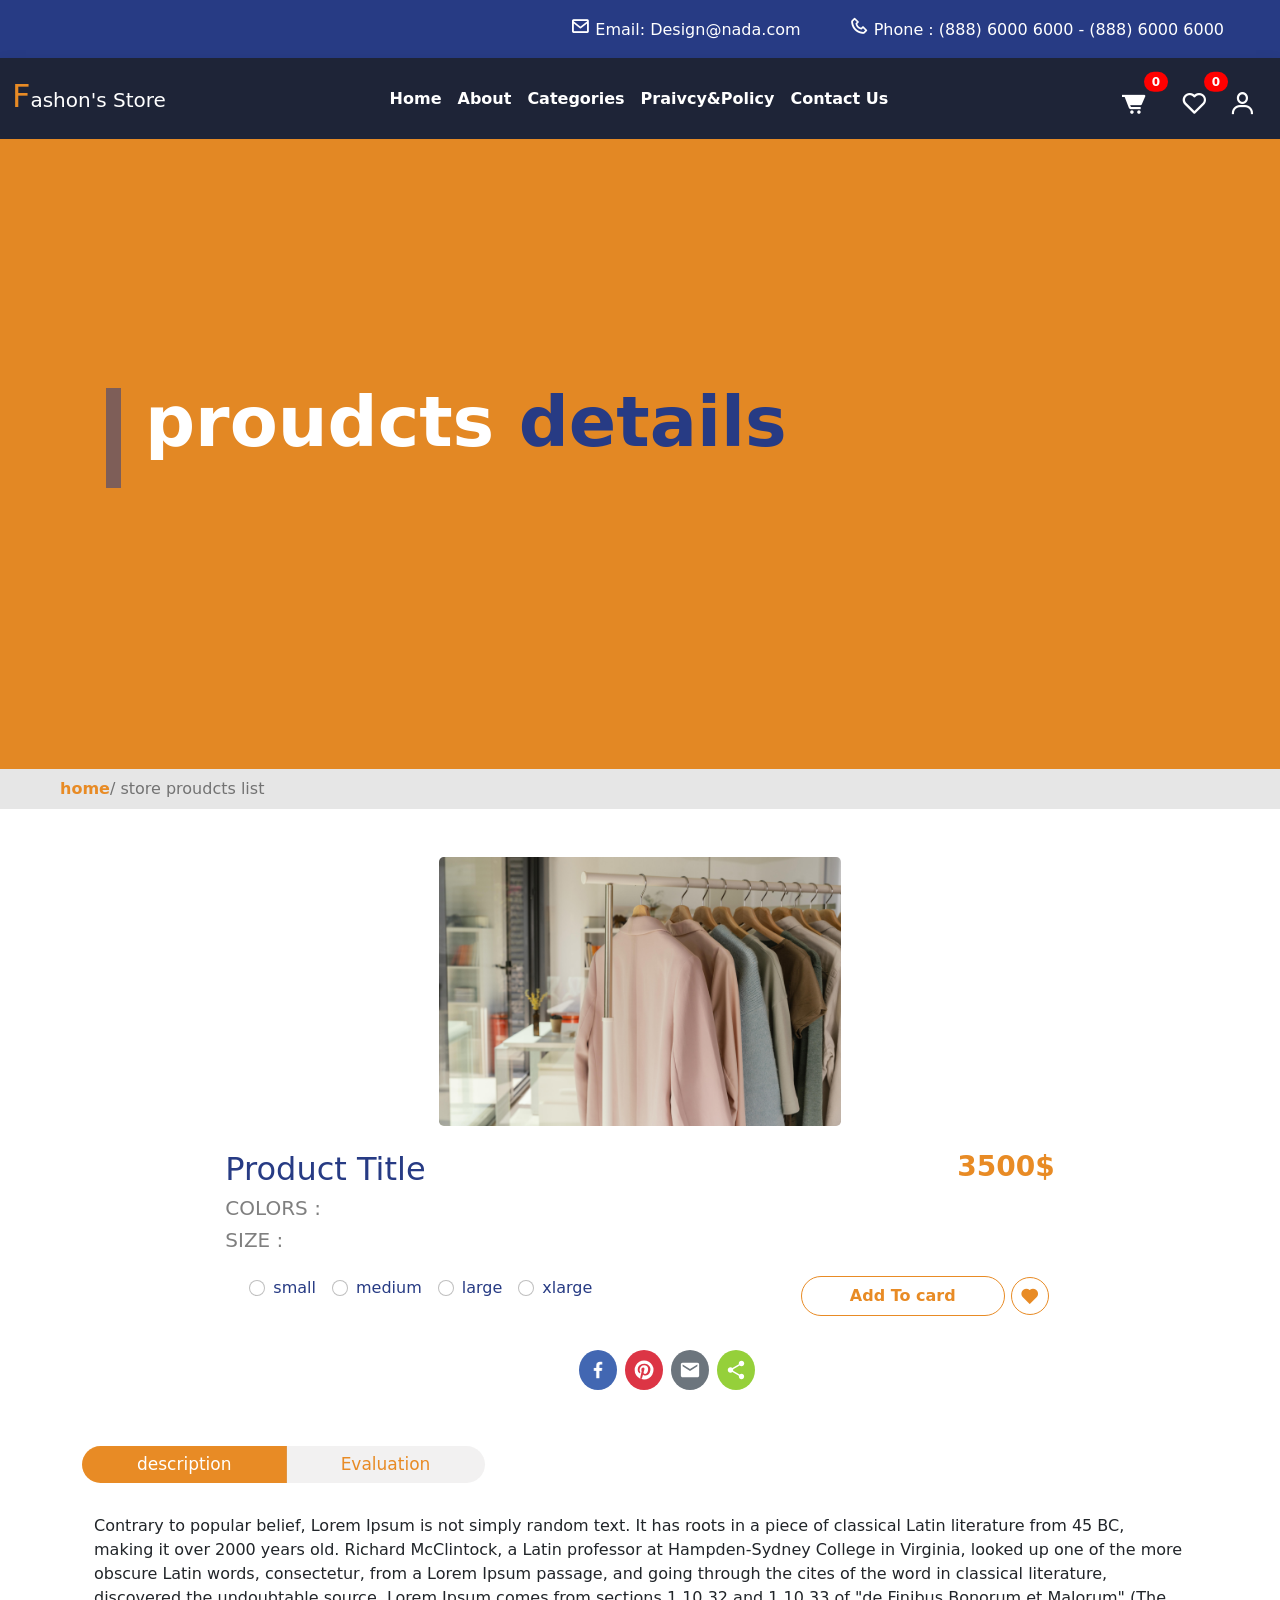
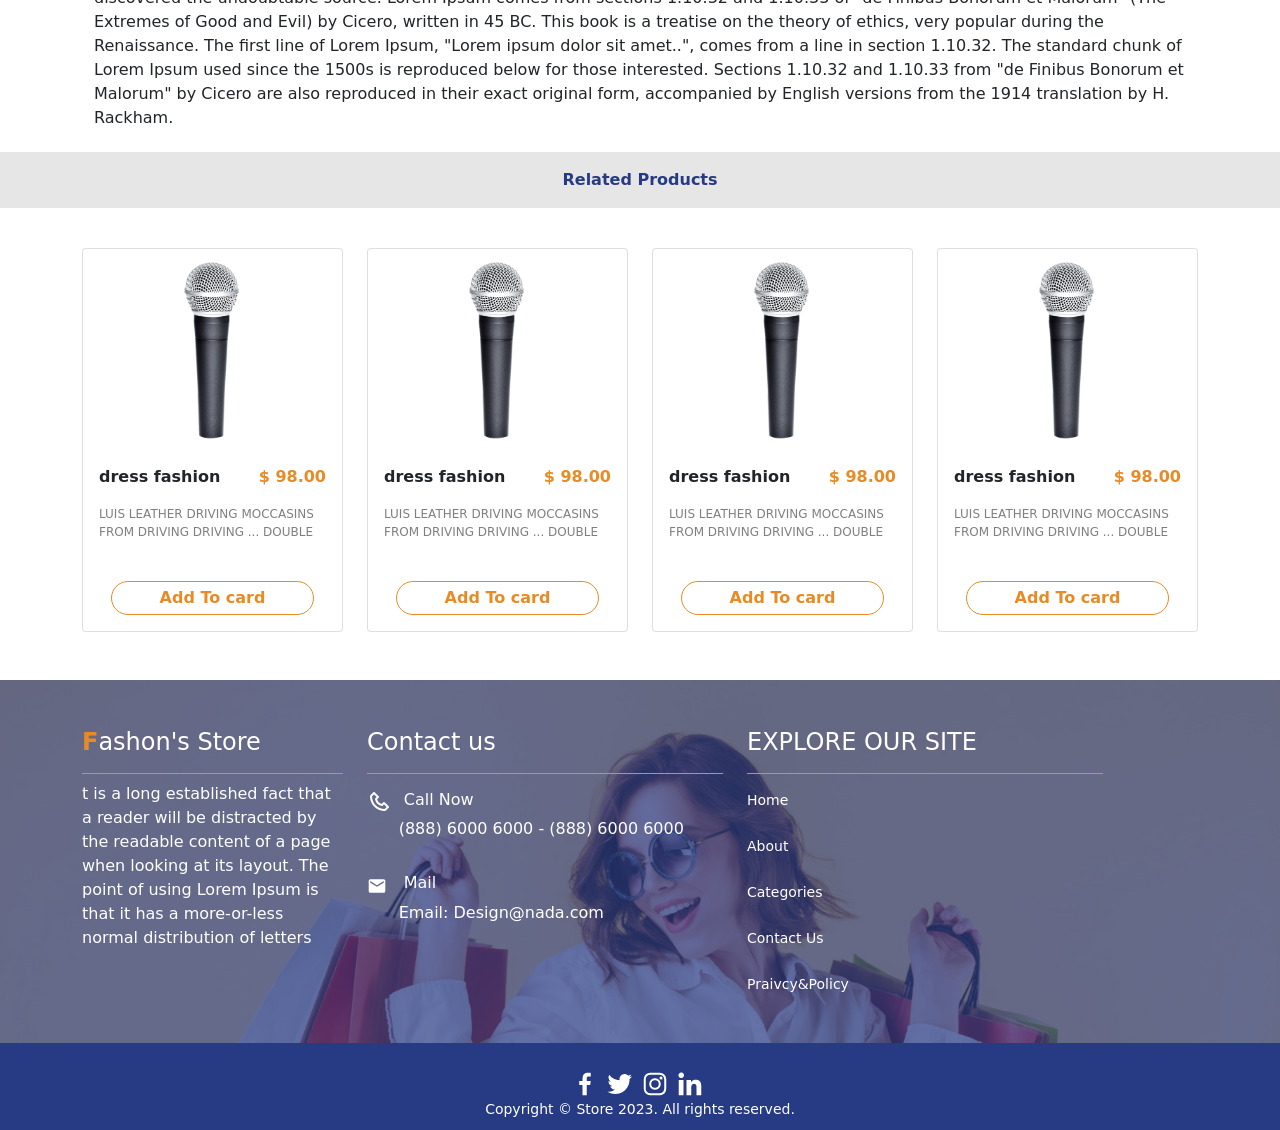
<file: details.html>
<!DOCTYPE html>
<html>
  <head>
    <!-- language -->
    <meta charset="utf-8" />
    <!-- Bootstrap Css -->
    <link href="css/bootstrap.min.css" rel="stylesheet" />
    <title>proudcts details</title>
    <!-- Mobile -->
    <meta name="viewport" content="width=device-width, initial-scale=1.0" />
    <!-- Icon Box -->
    <link
      href="https://unpkg.com/boxicons@2.1.4/css/boxicons.min.css"
      rel="stylesheet"
    />
    <!-- Style Css -->
    <link href="Style.css" rel="stylesheet" />
  </head>
  <style>
    .form-option-label {
      border: 3px solid transparent;
      cursor: pointer;
    }
  </style>
  <body>
    <div class="navColor">
      <!-- ====header==== -->
      <div class="container-fluid bgColor navColor">
        <div class="row d-flex mx-md-5 mx-1">
          <div class="d-flex my-0 mx-md-3 justify-content-end">
            <div class="me-5 ms-4 d-none d-lg-block text-nowrap">
              <p class="text-white ali mt-3">
                <i class="bx bx-envelope fs-5" style="color: #ffffff"></i>
                Email: Design@nada.com
              </p>
            </div>
            <div class="text-nowrap">
              <p class="text-white mt-3">
                <i class="bx bx-phone fs-5" style="color: #ffffff"></i>
                Phone : (888) 6000 6000 - (888) 6000 6000
              </p>
            </div>
          </div>
        </div>
      </div>
      <!-- ====end Header==== -->

      <!-- ===Navigation=== -->
      <nav class="navbar navbar-expand-md shadow bgNavBar">
        <div class="container-fluid">
          <a class="navbar-brand text-white mb-1" href="index.html"
            ><span class="pColor h2">F</span>ashon's Store</a
          >
          <button
            class="navbar-toggler"
            type="button"
            data-bs-toggle="collapse"
            data-bs-target="#navbarSupportedContent"
            aria-controls="navbarSupportedContent"
            aria-expanded="false"
            aria-label="Toggle navigation"
          >
            <i class="bx bx-menu" style="color: #f8f3f3"></i>
          </button>
          <div class="collapse navbar-collapse" id="navbarSupportedContent">
            <ul class="navbar-nav me-auto mb-2 mb-lg-0 mx-auto">
              <li class="nav-item">
                <a
                  class="nav-link text-white fw-bold active linkunderline"
                  href="index.html"
                  >Home</a
                >
              </li>
              <li class="nav-item">
                <a
                  class="nav-link text-white fw-bold linkunderline"
                  href="about.html"
                  >About</a
                >
              </li>
              <li class="nav-item">
                <a
                  class="nav-link text-white fw-bold linkunderline"
                  href="categories.html"
                >
                  Categories</a
                >
              </li>
              <li class="nav-item">
                <a
                  class="nav-link text-white fw-bold linkunderline"
                  href="praivcyPolicy.html"
                  >Praivcy&Policy</a
                >
              </li>
              <li class="nav-item">
                <a
                  class="nav-link text-white fw-bold linkunderline"
                  href="contactUs.html"
                  >Contact Us</a
                >
              </li>
            </ul>
            <div class="d-flex mt-3">
              <li class="navbar-nav position-relative ms-3">
                <a class="nav-link" href="Cart.html">
                  <i class="bx bxs-cart-alt text-white fs-3"></i
                ></a>
                <span
                  class="position-absolute top-25 start-100 translate-middle badge rounded-pill"
                >
                  0
                </span>
              </li>
              <li class="navbar-nav position-relative ms-3">
                <a class="nav-link" href="favorite.html">
                  <i class="bx bx-heart text-white fs-3"></i
                ></a>
                <span
                  class="position-absolute top-25 start-100 translate-middle badge rounded-pill"
                >
                  0
                </span>
              </li>
              <li class="navbar-nav mx-1 fs-5 text-black-50">
                <a class="nav-link" href="profile.html">
                  <div class="d-flex">
                    <i class="bx bx-user text-white fs-3"></i>
                  </div>
                </a>
              </li>
            </div>
          </div>
        </div>
      </nav>
    </div>
    <!-- Hero Section -->
    <section id="hero" class="hero2 bgColor2">
      <div class="container">
        <div class="row">
          <div class="col-lg-10 mb-5 d-flex">
            <div
              class="mx-4 mt-3 line"
              style="width: 15px; height: 100px; background-color: #273b8489"
            ></div>
            <h4 class="sColor fw-bold text-nowrap mt-2 title">
              <span class="text-white"> proudcts</span> details
            </h4>
          </div>
        </div>
      </div>
    </section>
    <!-- End Hero Section -->

    <!-- sDiv -->
    <div class="container-fluid sDiv">
      <div class="text-black-50 py-2 ms-5">
        <span class="pColor fw-bold">home</span>/ store proudcts list
      </div>
    </div>

    <!-- ProductDetails -->
    <div class="container-fluid my-5">
      <div class="row justify-content-center">
        <div class="col-md-4">
          <div>
            <img
              src="images/hero-bg.png"
              alt=""
              class="w-100 h-100 rounded-3 object-fit-cover"
            />
          </div>
        </div>
        <div class="col-12 col-xl-8 col-xxl-6 mx-5 mt-4">
          <div class="d-flex justify-content-between">
            <h2 class="sColor">Product Title</h2>
            <div>
              <h3 class="fw-bold pColor">3500$</h3>
            </div>
          </div>

          <h5 class="text-black-50">COLORS :</h5>
          <!-- <div class="form-check-inline me-1">
            <input
              class="form-check-input position-absolute opacity-0"
              wire:model="color"
              wire:change="changeconstant(48)"
              type="radio"
              id="color_48"
              value="#4B5C7A"
            />
            <label class="form-option-label rounded-circle" for="color48"
              ><span
                class="form-option-color rounded-circle border border-secondary"
                style="background-color: #4b5c7a"
              ></span
            ></label>
            <input
              class="form-check-input position-absolute opacity-0"
              wire:model="color"
              wire:change="changeconstant(48)"
              type="radio"
              id="color_48"
              value="#47B04B"
            />
            <label class="form-option-label rounded-circle" for="color48"
              ><span
                class="form-option-color rounded-circle border border-secondary"
                style="background-color: #47b04b"
              ></span
            ></label>
            <input
              class="form-check-input position-absolute opacity-0"
              wire:model="color"
              wire:change="changeconstant(48)"
              type="radio"
              id="color_48"
              value="#0D1218"
            />
            <label class="form-option-label rounded-circle" for="color48"
              ><span
                class="form-option-color rounded-circle border border-secondary"
                style="background-color: #0d1218"
              ></span
            ></label>
            <input
              class="form-check-input position-absolute opacity-0"
              wire:model="color"
              wire:change="changeconstant(48)"
              type="radio"
              id="color_48"
              value="#676670"
            />
            <label class="form-option-label rounded-circle" for="color48"
              ><span
                class="form-option-color rounded-circle border border-secondary"
                style="background-color: #676670"
              ></span
            ></label>
            <input
              class="form-check-input position-absolute opacity-0"
              wire:model="color"
              wire:change="changeconstant(48)"
              type="radio"
              id="color_48"
              value="#D77A41"
            />
            <label class="form-option-label rounded-circle" for="color48"
              ><span
                class="form-option-color rounded-circle border border-secondary"
                style="background-color: #d77a41"
              ></span
            ></label>
            <input
              class="form-check-input position-absolute opacity-0"
              wire:model="color"
              wire:change="changeconstant(48)"
              type="radio"
              id="color_48"
              value="#9F0C1E"
            />
            <label class="form-option-label rounded-circle" for="color48"
              ><span
                class="form-option-color rounded-circle border border-secondary"
                style="background-color: #9f0c1e"
              ></span
            ></label>
            <input
              class="form-check-input position-absolute opacity-0"
              wire:model="color"
              wire:change="changeconstant(48)"
              type="radio"
              id="color_48"
              value="#B46868"
            />
            <label class="form-option-label rounded-circle" for="color48"
              ><span
                class="form-option-color rounded-circle border border-secondary"
                style="background-color: #b46868"
              ></span
            ></label>
          </div> -->
          <h5 class="text-black-50">SIZE :</h5>
          <div class="form-check">
            <div class="d-md-flex justify-content-between">
              <div class="d-sm-flex mt-3">
                <div class="form-check">
                  <input
                    class="form-check-input"
                    type="radio"
                    value="small"
                    id="flexCheckChecked"
                    name="SIZE"
                  />
                  <label class="form-check-label sColor" for="flexCheckChecked">
                    small
                  </label>
                </div>
                <div class="form-check ms-3">
                  <input
                    class="form-check-input"
                    type="radio"
                    value="medium "
                    id="flexCheckChecked"
                    name="SIZE"
                  />
                  <label class="form-check-label sColor" for="flexCheckChecked">
                    medium
                  </label>
                </div>
                <div class="form-check ms-3">
                  <input
                    class="form-check-input"
                    type="radio"
                    value="large "
                    id="flexCheckChecked"
                    name="SIZE"
                  />
                  <label class="form-check-label sColor" for="flexCheckChecked">
                    large
                  </label>
                </div>
                <div class="form-check ms-3">
                  <input
                    class="form-check-input"
                    type="radio"
                    value="xlarge "
                    id="flexCheckChecked"
                    name="SIZE"
                  />
                  <label class="form-check-label sColor" for="flexCheckChecked">
                    xlarge
                  </label>
                </div>
              </div>
              <div class="d-flex mt-3">
                <button
                  class="btn btn-outline text-center text-nowrap fw-bold d-inline-block rounded-pill px-5"
                >
                  Add To card
                </button>
                <a class="text-decoration-none">
                  <button class="button-product fw-bolder border-0">
                    <i class="bx bxs-heart p-2 fs-5 iCart2"></i>
                  </button>
                </a>
              </div>
            </div>
          </div>

          <div class="d-flex justify-content-end align-items-center gap-3">
            <!-- <p class="fw-bold text-danger fs-4">الكمية</p> -->
            <!-- <div class="d-flex">
              <button
                class="button-product rounded-circle border-0 fs-5 px-2"
                id="btn-increase-quantity"
              >
                <i class="bx bx-plus iproduct p-1"></i>
              </button>
              <input
                title="quantity"
                class="form-control w-auto rounded-0 mt-3"
                style="max-width: 37px; background-color: transparent"
                id="quantity"
                min="0"
                value="0"
                readonly
              />
              <button
                class="button-product rounded-circle border-0 fs-5 px-2"
                id="btn-decrease-quantity"
              >
                <i class="bx bx-minus iproduct p-1"></i>
              </button>
            </div> -->
          </div>

          <nav class="navbar navbar-expand m-0">
            <div
              class="collapse navbar-collapse g-0 justify-content-center mt-4"
              style="margin-right: -55px"
            >
              <ul class="navbar-nav">
                <li class="navbar-nav mx-1">
                  <a
                    class="nav-link rounded-circle"
                    target="_blank"
                    href="https://www.facebook.com/"
                    style="background-color: #4267b2"
                  >
                    <img src="images/facebook.png" width="22" height="22"
                  /></a>
                </li>

                <li class="navbar-nav mx-1">
                  <a
                    class="nav-link rounded-circle bg-danger"
                    target="_blank"
                    href="#"
                    ><img src="images/pinterest.svg" width="22" height="22"
                  /></a>
                </li>
                <li class="navbar-nav mx-1">
                  <a
                    class="nav-link rounded-circle bg-secondary"
                    target="_blank"
                    href="#"
                    ><img src="images/email.svg" width="22" height="22"
                  /></a>
                </li>
                <li class="navbar-nav mx-1">
                  <a
                    class="nav-link rounded-circle bg-Warning"
                    target="_blank"
                    href="#"
                    style="background-color: #95d03a"
                    ><img src="images/sharethis.svg" width="22" height="22"
                  /></a>
                </li>
              </ul>
            </div>
          </nav>
        </div>
      </div>
    </div>

    <!-- ===Tabs Div=== -->
    <div class="container">
      <div class="row">
        <div class="col">
          <div class="tab">
            <button
              class="tablinks active"
              onclick="openTab(event, 'information-profile')"
              id="info-profile"
              style="border-radius: 50px 0 0 50px"
            >
              description
            </button>
            <button
              class="tablinks"
              onclick="openTab(event, 'Password')"
              style="border-radius: 0 50px 50px 0; margin-left: -6px"
            >
              Evaluation
            </button>
          </div>

          <div id="information-profile" class="tabcontent">
            <p>
              Contrary to popular belief, Lorem Ipsum is not simply random text.
              It has roots in a piece of classical Latin literature from 45 BC,
              making it over 2000 years old. Richard McClintock, a Latin
              professor at Hampden-Sydney College in Virginia, looked up one of
              the more obscure Latin words, consectetur, from a Lorem Ipsum
              passage, and going through the cites of the word in classical
              literature, discovered the undoubtable source. Lorem Ipsum comes
              from sections 1.10.32 and 1.10.33 of "de Finibus Bonorum et
              Malorum" (The Extremes of Good and Evil) by Cicero, written in 45
              BC. This book is a treatise on the theory of ethics, very popular
              during the Renaissance. The first line of Lorem Ipsum, "Lorem
              ipsum dolor sit amet..", comes from a line in section 1.10.32. The
              standard chunk of Lorem Ipsum used since the 1500s is reproduced
              below for those interested. Sections 1.10.32 and 1.10.33 from "de
              Finibus Bonorum et Malorum" by Cicero are also reproduced in their
              exact original form, accompanied by English versions from the 1914
              translation by H. Rackham.
            </p>
          </div>

          <div id="Password" class="tabcontent d-none">
            <div class="container">
              <div class="row">
                <div class="col-3 text-center mt-4">
                  <h2 class="sColor fw-bold text">0</h2>
                  <div class="rating d-flex justify-content-center">
                    <div class="rating position-relative">
                      <div class="rating-upper d-flex">
                        <i class="bx bxs-star fs-5 sColor"></i>
                        <i class="bx bxs-star fs-5 sColor"></i>
                        <i class="bx bxs-star fs-5 sColor"></i>
                        <i class="bx bxs-star fs-5 sColor"></i>
                        <i class="bx bxs-star fs-5 sColor"></i>
                        <i class="bx bxs-star fs-5 sColor"></i>
                      </div>
                    </div>
                  </div>
                  <p class="sColor">
                    <i class="bx bxs-user sColor mt-3"></i>
                    1 opinions
                  </p>
                </div>
                <div class="col-5">
                  <div class="d-flex">
                    <i class="bx bxs-star pColor fs-4"></i>
                    <p class="me-2">1</p>

                    <input
                      type="range"
                      class="form-range"
                      min="0"
                      max="5"
                      id="customRange2"
                    />
                  </div>
                  <div class="d-flex">
                    <i class="bx bxs-star pColor fs-4"></i>
                    <p class="me-2">2</p>

                    <input
                      type="range"
                      class="form-range"
                      min="0"
                      max="5"
                      id="customRange2"
                    />
                  </div>
                  <div class="d-flex">
                    <i class="bx bxs-star pColor fs-4"></i>
                    <p class="me-2">3</p>

                    <input
                      type="range"
                      class="form-range"
                      min="0"
                      max="5"
                      id="customRange2"
                    />
                  </div>
                  <div class="d-flex">
                    <i class="bx bxs-star pColor fs-4"></i>
                    <p class="me-2">4</p>

                    <input
                      type="range"
                      class="form-range"
                      min="0"
                      max="5"
                      id="customRange2"
                    />
                  </div>
                  <div class="d-flex">
                    <i class="bx bxs-star pColor fs-4"></i>
                    <p class="me-2">5</p>

                    <input
                      type="range"
                      class="form-range"
                      min="0"
                      max="5"
                      id="customRange2"
                    />
                  </div>
                </div>
              </div>
            </div>
          </div>
        </div>
      </div>
    </div>

    <!-- sDiv2 -->
    <div class="container-fluid sDiv">
      <div class="sColor py-3 text-center fw-bold">Related Products</div>
    </div>

    <!-- == Shopping Card1 == -->
    <div class="container-lg mt-4">
      <div class="row justify-content-center" id="rowForCardLoop">
        <div class="col-lg-3 col-sm-5 mt-3" id="cardLoop">
          <div class="card">
            <div class="position-relative w-100 h-100">
              <img
                src="images/mic.png"
                class="card-img-top"
                alt="..."
                height="200"
              />
              <div
                class="position-absolute detailsbox w-100 h-100 top-0 start-0"
              >
                <div
                  class="d-flex justify-content-center align-items-center h-100"
                >
                  <button class="button-product fw-bolder border-0">
                    <i class="bx bxs-heart p-2 fs-4 iproduct"></i>
                  </button>
                  <button class="button-product fw-bolder border-0">
                    <i class="bx bx-show p-2 fs-4 iproduct"></i>
                  </button>
                </div>
              </div>
            </div>
            <div class="card-body">
              <div class="d-flex justify-content-between">
                <div>
                  <p class="fw-bold">dress fashion</p>
                </div>

                <p class="fw-bold pColor">$ 98.00</p>
              </div>
              <p class="text-black-50 text-start" style="font-size: 12px">
                LUIS LEATHER DRIVING MOCCASINS FROM DRIVING DRIVING ... DOUBLE
              </p>
              <div class="d-flex justify-content-center">
                <button
                  class="btn btn-outline text-center text-nowrap fw-bold d-inline-block mt-4 rounded-pill px-5 py-1"
                >
                  Add To card
                </button>
              </div>
            </div>
          </div>
        </div>
      </div>
    </div>
    <!-- footer -->
    <div
      class="fables-footer-image fables-after-overlay white-color py-4 py-lg-5 bg-rules mt-5"
    >
      <div class="container">
        <div class="row">
          <div class="col-12 col-lg-3 mb-4 mb-lg-0">
            <h4
              class="font-20 semi-font fables-second-border-color border-bottom pb-3 text-white"
            >
              <span style="color: #e88b25; font-weight: bold">F</span>ashon's
              Store
            </h4>

            <p class="font-15 fables-third-text-color text-white">
              t is a long established fact that a reader will be distracted by
              the readable content of a page when looking at its layout. The
              point of using Lorem Ipsum is that it has a more-or-less normal
              distribution of letters
            </p>
          </div>

          <div class="col-12 col-sm-3 col-lg-4">
            <h4
              class="font-20 semi-font fables-second-border-color border-bottom pb-3 text-white"
            >
              Contact us
            </h4>

            <div class="my-3">
              <div class="row">
                <div class="col-1">
                  <i class="bx bx-phone fs-4" style="color: #ffffff"></i>
                </div>
                <div class="col-11">
                  <h6 class="font-16 semi-font text-white">
                    <span
                      class="fables-iconphone fables-second-text-color pr-2 font-20 mt-1 d-inline-block"
                    ></span>
                    Call Now
                  </h6>
                  <p
                    class="font-14 fables-fifth-text-color mt-2 ml-4 text-white"
                  >
                    (888) 6000 6000 - (888) 6000 6000
                  </p>
                </div>
              </div>
            </div>
            <div class="my-3">
              <div class="row">
                <div class="col-1">
                  <img
                    style="width: 20px; height: 20px"
                    src="images/email.svg"
                  />
                </div>
                <div class="col-11">
                  <h6 class="font-16 semi-font text-white">
                    <span
                      class="fables-iconphone fables-second-text-color pr-2 font-20 mt-1 d-inline-block"
                    ></span>
                    Mail
                  </h6>
                  <p
                    class="font-14 fables-fifth-text-color mt-2 ml-4 text-white"
                  >
                    Email: Design@nada.com
                  </p>
                </div>
              </div>
            </div>
          </div>
          <div class="col-12 col-sm-3 col-lg-4">
            <h4
              class="font-20 semi-font fables-second-border-color border-bottom pb-3 mb-3 text-white"
            >
              EXPLORE OUR SITE
            </h4>
            <ul class="nav fables-footer-links text-white">
              <li><a href="about1.html">Home</a></li>
              <li><a href="contactus1.html">About</a></li>
              <li><a href="gallery.html">Categories</a></li>
              <li><a href="team.html">Contact Us</a></li>
              <li><a href="blog.html">Praivcy&Policy</a></li>
            </ul>
          </div>
        </div>
      </div>
    </div>
    <div style="background-color: #273b84">
      <div
        class="copyright fables-main-background-color mt-0 border-0 white-color text-white"
      >
        <div class="d-flex justify-content-center pt-3">
          <img
            style="width: 30px; height: 30px; margin-right: 5px"
            src="images/facebook.png"
          />
          <img
            style="width: 30px; height: 30px; margin-right: 5px"
            src="images/twitter.png"
          />
          <img
            style="width: 30px; height: 30px; margin-right: 5px"
            src="images/instagram.png"
          />
          <img
            style="width: 30px; height: 30px; margin-right: 5px"
            src="images/linkedin.png"
          />
        </div>
        <div class="d-flex justify-content-center">
          <p class="mb-0">Copyright © Store 2023. All rights reserved.</p>
        </div>
      </div>
    </div>
    <!-- end footer -->
    <script src="js/bootstrap.bundle.min.js"></script>
    <script>
      function repeatCard() {
        let rowForCardLoop = document.getElementById("rowForCardLoop");
        let cardLoop = document.getElementById("cardLoop");
        let array = [];
        for (let i = 0; i <= 2; i++) {
          let newCard = cardLoop.cloneNode(true);
          cardLoop.after(newCard);
          array.push(newCard);
        }
      }
      repeatCard();
      console.log(cardLoop);
      console.log(rowForCardLoop);

      ///Tab
      function openTab(evt, TabName) {
        var i, tabcontent, tablinks;
        tabcontent = document.getElementsByClassName("tabcontent");
        for (i = 0; i < tabcontent.length; i++) {
          if (tabcontent[i].id !== TabName) {
            tabcontent[i].classList.add("d-none");
            tabcontent[i].classList.remove("d-block");
          } else {
            tabcontent[i].classList.add("d-block");
            tabcontent[i].classList.remove("d-none");
          }
          console.log(tabcontent[i]);
          console.log(evt);
        }
        tablinks = document.getElementsByClassName("tablinks");

        for (i = 0; i < tablinks.length; i++) {
          tablinks[i].classList.remove("active");
        }

        evt.currentTarget.classList.add("active");
      }
    </script>
  </body>
</html>
</file>
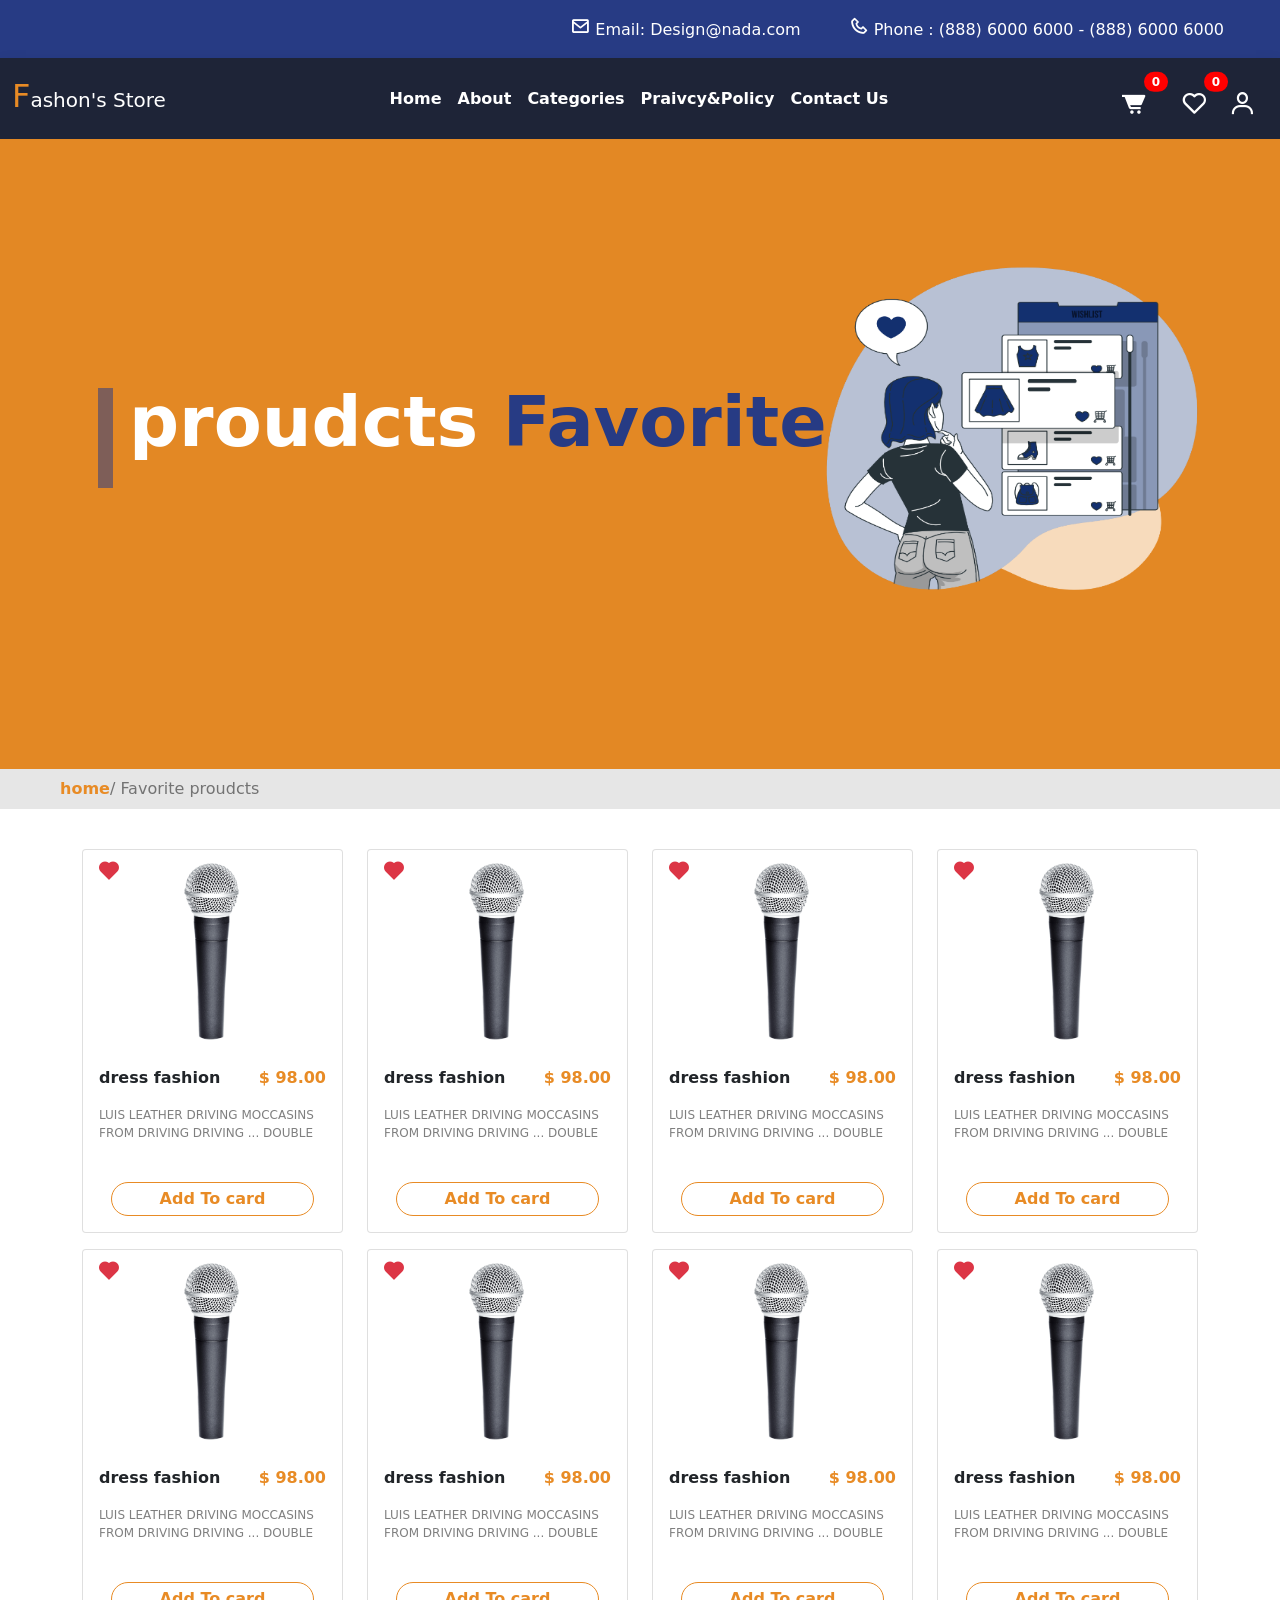
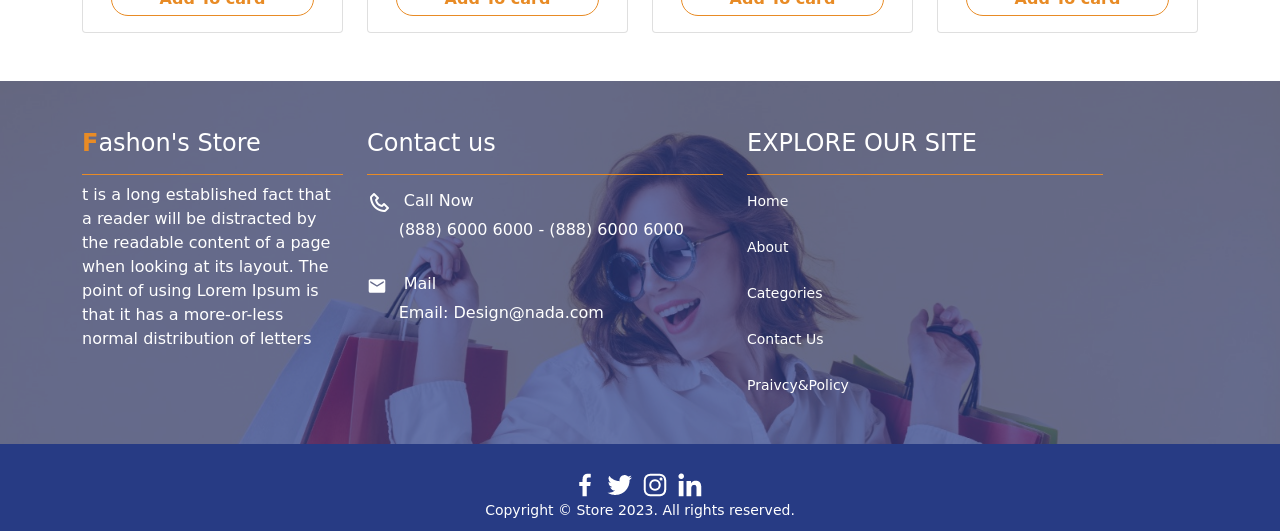
<file: favorite.html>
<!DOCTYPE html>
<html>
  <head>
    <!-- language -->
    <meta charset="utf-8" />
    <!-- Bootstrap Css -->
    <link href="css/bootstrap.min.css" rel="stylesheet" />
    <title>proudcts Favorite</title>
    <!-- Mobile -->
    <meta name="viewport" content="width=device-width, initial-scale=1.0" />
    <!-- Icon Box -->
    <link
      href="https://unpkg.com/boxicons@2.1.4/css/boxicons.min.css"
      rel="stylesheet"
    />
    <!-- Style Css -->
    <link href="Style.css" rel="stylesheet" />
  </head>
  <body>
    <div class="navColor">
      <!-- ====header==== -->
      <div class="container-fluid bgColor navColor">
        <div class="row d-flex mx-md-5 mx-1">
          <div class="d-flex my-0 mx-md-3 justify-content-end">
            <div class="me-5 ms-4 d-none d-lg-block text-nowrap">
              <p class="text-white ali mt-3">
                <i class="bx bx-envelope fs-5" style="color: #ffffff"></i>
                Email: Design@nada.com
              </p>
            </div>
            <div class="text-nowrap">
              <p class="text-white mt-3">
                <i class="bx bx-phone fs-5" style="color: #ffffff"></i>
                Phone : (888) 6000 6000 - (888) 6000 6000
              </p>
            </div>
          </div>
        </div>
      </div>
      <!-- ====end Header==== -->

      <!-- ===Navigation=== -->
      <nav class="navbar navbar-expand-md shadow bgNavBar">
        <div class="container-fluid">
          <a class="navbar-brand text-white mb-1" href="index.html"
            ><span class="pColor h2">F</span>ashon's Store</a
          >
          <button
            class="navbar-toggler"
            type="button"
            data-bs-toggle="collapse"
            data-bs-target="#navbarSupportedContent"
            aria-controls="navbarSupportedContent"
            aria-expanded="false"
            aria-label="Toggle navigation"
          >
            <i class="bx bx-menu" style="color: #f8f3f3"></i>
          </button>
          <div class="collapse navbar-collapse" id="navbarSupportedContent">
            <ul class="navbar-nav me-auto mb-2 mb-lg-0 mx-auto">
              <li class="nav-item">
                <a
                  class="nav-link text-white fw-bold active linkunderline"
                  href="index.html"
                  >Home</a
                >
              </li>
              <li class="nav-item">
                <a
                  class="nav-link text-white fw-bold linkunderline"
                  href="about.html"
                  >About</a
                >
              </li>
              <li class="nav-item">
                <a
                  class="nav-link text-white fw-bold linkunderline"
                  href="categories.html"
                >
                  Categories</a
                >
              </li>
              <li class="nav-item">
                <a
                  class="nav-link text-white fw-bold linkunderline"
                  href="praivcyPolicy.html"
                  >Praivcy&Policy</a
                >
              </li>
              <li class="nav-item">
                <a
                  class="nav-link text-white fw-bold linkunderline"
                  href="contactUs.html"
                  >Contact Us</a
                >
              </li>
            </ul>
            <div class="d-flex mt-3">
              <li class="navbar-nav position-relative ms-3">
                <a class="nav-link" href="Cart.html">
                  <i class="bx bxs-cart-alt text-white fs-3"></i
                ></a>
                <span
                  class="position-absolute top-25 start-100 translate-middle badge rounded-pill"
                >
                  0
                </span>
              </li>
              <li class="navbar-nav position-relative ms-3">
                <a class="nav-link" href="favorite.html">
                  <i class="bx bx-heart text-white fs-3"></i
                ></a>
                <span
                  class="position-absolute top-25 start-100 translate-middle badge rounded-pill"
                >
                  0
                </span>
              </li>
              <li class="navbar-nav mx-1 fs-5 text-black-50">
                <a class="nav-link" href="profile.html">
                  <div class="d-flex">
                    <i class="bx bx-user text-white fs-3"></i>
                  </div>
                </a>
              </li>
            </div>
          </div>
        </div>
      </nav>
    </div>
    <!-- Hero Section -->
    <section class="hero2 bgColor2">
      <div class="container">
        <div class="row d-flex justify-content-between">
          <div class="col-lg-10 mb-5 d-flex h-100">
            <div
              class="mx-3 mt-3 line"
              style="width: 15px; height: 100px; background-color: #273b8489"
            ></div>
            <h4 class="sColor fw-bold text-nowrap mt-2 title">
              <span class="text-white"> proudcts</span> Favorite
            </h4>
          </div>
          <div class="col-12 d-flex justify-content-start">
            <img src="images/Favorite.png" class="sideImgHero" />
          </div>
          <!-- <div class="col-2 h-100"></div> -->
        </div>
      </div>
    </section>
    <!-- End Hero Section -->
    <!-- sDiv -->
    <div class="container-fluid sDiv">
      <div class="text-black-50 py-2 ms-5">
        <span class="pColor fw-bold">home</span>/ Favorite proudcts
      </div>
    </div>
    <!--End sDiv -->

    <!-- == Shopping Card1 == -->
    <div class="container-lg mt-4">
      <div class="row justify-content-center" id="rowForCardLoop">
        <div class="col-lg-3 col-sm-5 mt-3" id="cardLoop">
          <div class="card">
            <div class="position-relative w-100 h-100">
              <img
                src="images/mic.png"
                class="card-img-top"
                alt="..."
                height="200"
              />

              <div class="position-absolute w-100 h-100 top-0 start-0">
                <div>
                  <button class="button-product fw-bolder border-0">
                    <i class="bx bxs-heart p-2 fs-4 text-danger"></i>
                  </button>
                </div>
              </div>
              <div
                class="position-absolute detailsbox w-100 h-100 top-0 start-0"
              >
                <div
                  class="d-flex justify-content-center align-items-center h-100"
                >
                  <button class="button-product fw-bolder border-0">
                    <i class="bx bxs-heart p-2 fs-4 iproduct"></i>
                  </button>
                  <button class="button-product fw-bolder border-0">
                    <i class="bx bx-show p-2 fs-4 iproduct"></i>
                  </button>
                </div>
              </div>
            </div>
            <div class="card-body">
              <div class="d-flex justify-content-between">
                <div>
                  <p class="fw-bold">dress fashion</p>
                </div>

                <p class="fw-bold pColor">$ 98.00</p>
              </div>
              <p class="text-black-50 text-start" style="font-size: 12px">
                LUIS LEATHER DRIVING MOCCASINS FROM DRIVING DRIVING ... DOUBLE
              </p>
              <div class="d-flex justify-content-center">
                <button
                  class="btn btn-outline text-center text-nowrap fw-bold d-inline-block mt-4 rounded-pill px-5 py-1"
                >
                  Add To card
                </button>
              </div>
            </div>
          </div>
        </div>
      </div>
    </div>

    <!-- footer -->
    <div
      class="fables-footer-image fables-after-overlay white-color py-4 py-lg-5 bg-rules mt-5"
    >
      <div class="container">
        <div class="row">
          <div class="col-12 col-lg-3 mb-4 mb-lg-0">
            <h4
              class="font-20 semi-font fables-second-border-color border-bottom pb-3 text-white"
            >
              <span style="color: #e88b25; font-weight: bold">F</span>ashon's
              Store
            </h4>

            <p class="font-15 fables-third-text-color text-white">
              t is a long established fact that a reader will be distracted by
              the readable content of a page when looking at its layout. The
              point of using Lorem Ipsum is that it has a more-or-less normal
              distribution of letters
            </p>
          </div>

          <div class="col-12 col-sm-3 col-lg-4">
            <h4
              class="font-20 semi-font fables-second-border-color border-bottom pb-3 text-white"
            >
              Contact us
            </h4>

            <div class="my-3">
              <div class="row">
                <div class="col-1">
                  <i class="bx bx-phone fs-4" style="color: #ffffff"></i>
                </div>
                <div class="col-11">
                  <h6 class="font-16 semi-font text-white">
                    <span
                      class="fables-iconphone fables-second-text-color pr-2 font-20 mt-1 d-inline-block"
                    ></span>
                    Call Now
                  </h6>
                  <p
                    class="font-14 fables-fifth-text-color mt-2 ml-4 text-white"
                  >
                    (888) 6000 6000 - (888) 6000 6000
                  </p>
                </div>
              </div>
            </div>
            <div class="my-3">
              <div class="row">
                <div class="col-1">
                  <img
                    style="width: 20px; height: 20px"
                    src="images/email.svg"
                  />
                </div>
                <div class="col-11">
                  <h6 class="font-16 semi-font text-white">
                    <span
                      class="fables-iconphone fables-second-text-color pr-2 font-20 mt-1 d-inline-block"
                    ></span>
                    Mail
                  </h6>
                  <p
                    class="font-14 fables-fifth-text-color mt-2 ml-4 text-white"
                  >
                    Email: Design@nada.com
                  </p>
                </div>
              </div>
            </div>
          </div>
          <div class="col-12 col-sm-3 col-lg-4">
            <h4
              class="font-20 semi-font fables-second-border-color border-bottom pb-3 mb-3 text-white"
            >
              EXPLORE OUR SITE
            </h4>
            <ul class="nav fables-footer-links text-white">
              <li><a href="about1.html">Home</a></li>
              <li><a href="contactus1.html">About</a></li>
              <li><a href="gallery.html">Categories</a></li>
              <li><a href="team.html">Contact Us</a></li>
              <li><a href="blog.html">Praivcy&Policy</a></li>
            </ul>
          </div>
        </div>
      </div>
    </div>
    <div style="background-color: #273b84">
      <div
        class="copyright fables-main-background-color mt-0 border-0 white-color text-white"
      >
        <div class="d-flex justify-content-center pt-3">
          <img
            style="width: 30px; height: 30px; margin-right: 5px"
            src="images/facebook.png"
          />
          <img
            style="width: 30px; height: 30px; margin-right: 5px"
            src="images/twitter.png"
          />
          <img
            style="width: 30px; height: 30px; margin-right: 5px"
            src="images/instagram.png"
          />
          <img
            style="width: 30px; height: 30px; margin-right: 5px"
            src="images/linkedin.png"
          />
        </div>
        <div class="d-flex justify-content-center">
          <p class="mb-0">Copyright © Store 2023. All rights reserved.</p>
        </div>
      </div>
    </div>
    <!-- end footer -->
    <script src="js/bootstrap.bundle.min.js"></script>
    <script>
      function repeatCard() {
        let rowForCardLoop = document.getElementById("rowForCardLoop");
        let cardLoop = document.getElementById("cardLoop");
        let array = [];
        for (let i = 0; i <= 6; i++) {
          let newCard = cardLoop.cloneNode(true);
          cardLoop.after(newCard);
          array.push(newCard);
        }
      }
      repeatCard();
      console.log(cardLoop);
      console.log(rowForCardLoop);
    </script>
  </body>
</html>
</file>
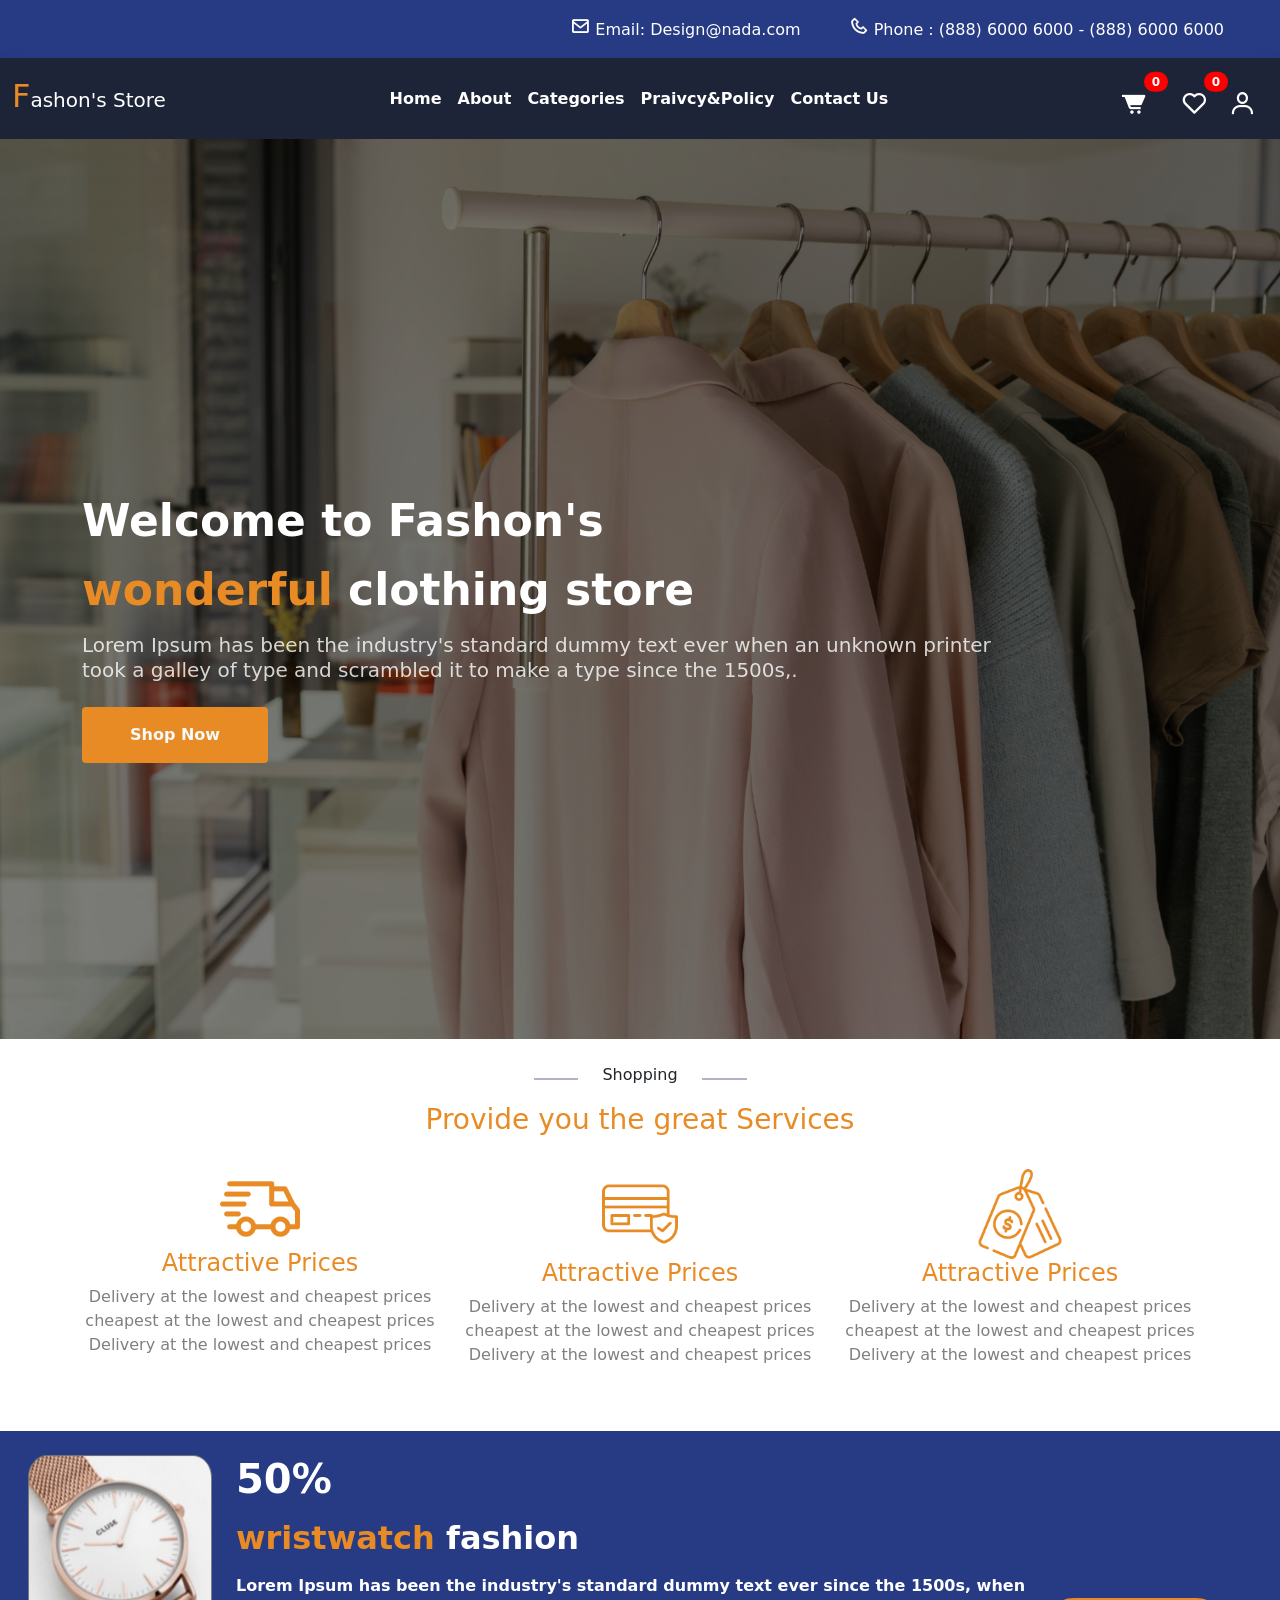
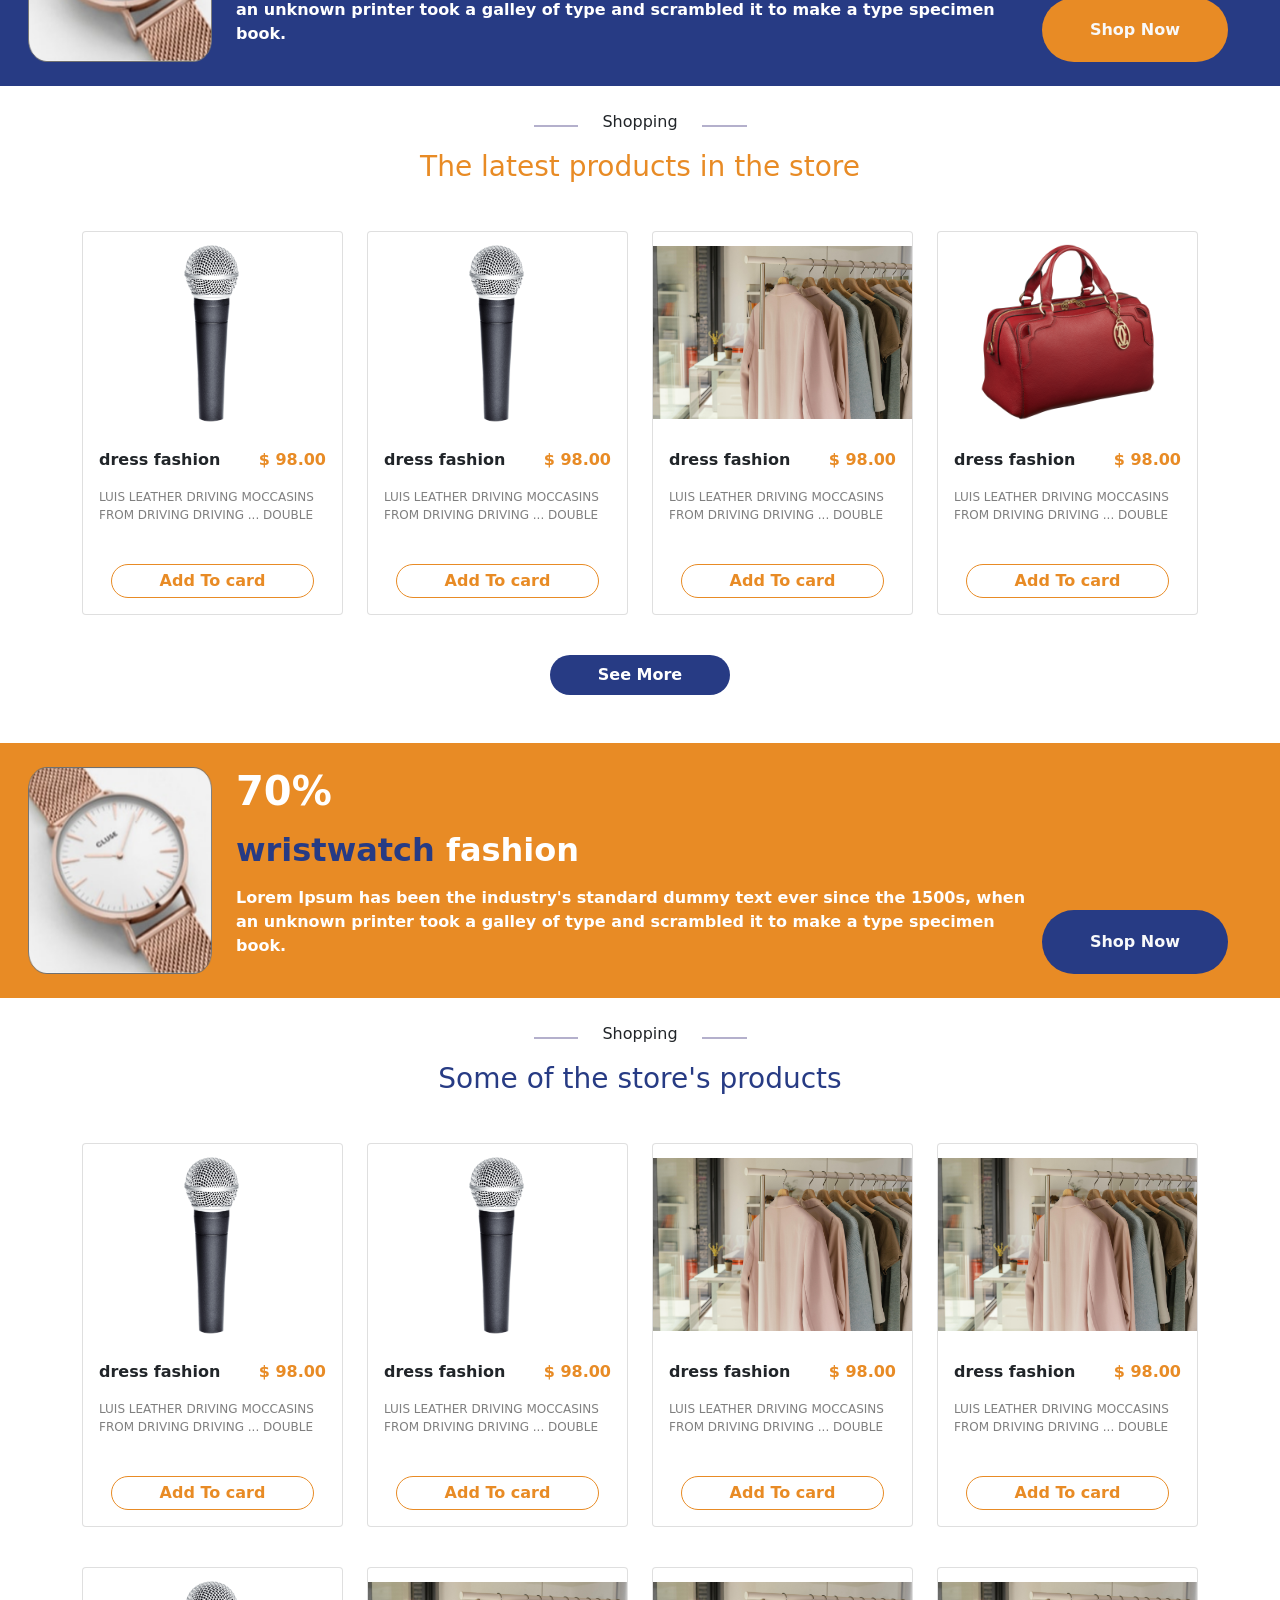
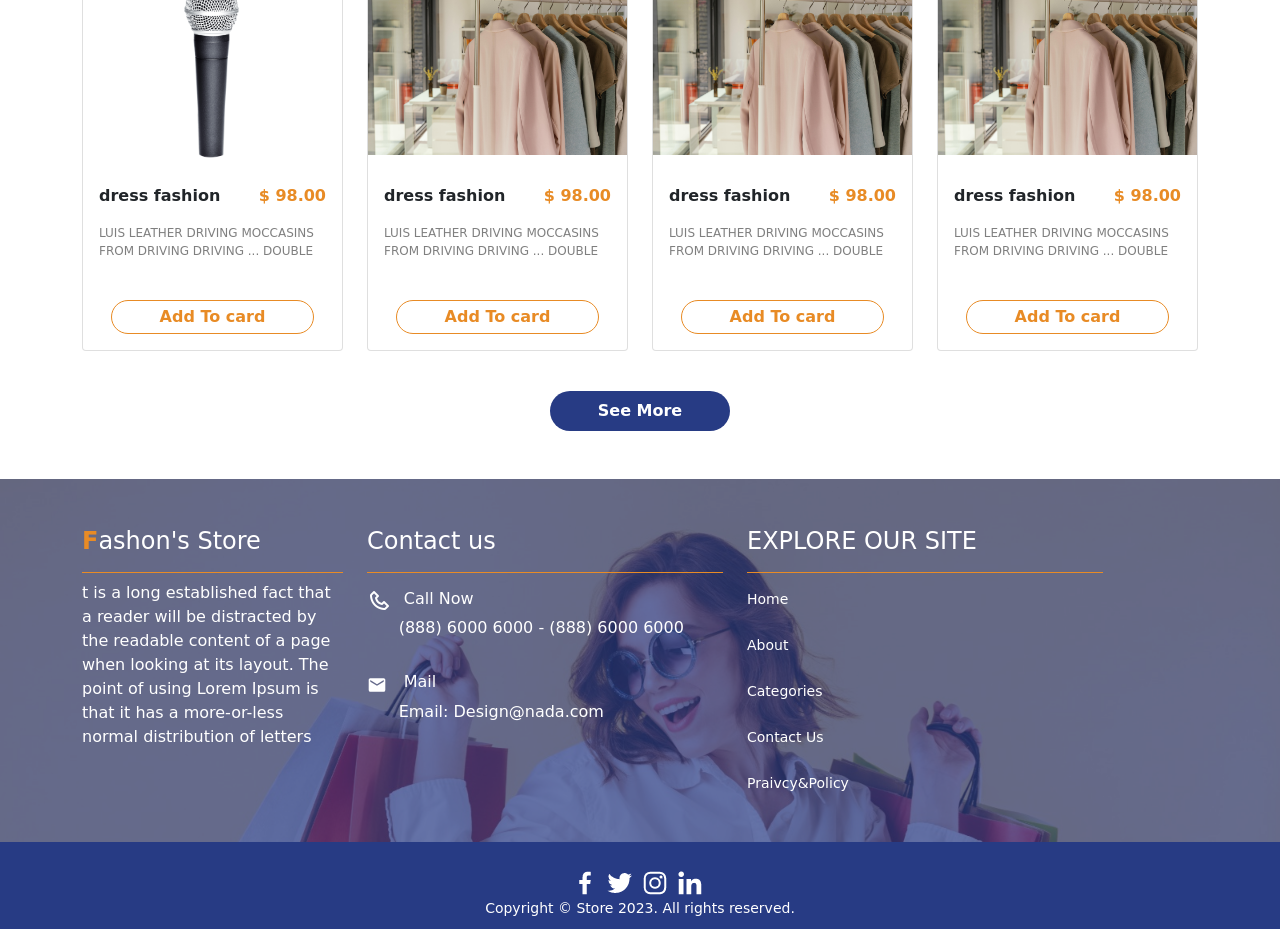
<file: Home.html>
<!DOCTYPE html>
<html>
  <head>
    <!-- language -->
    <meta charset="utf-8" />
    <!-- Bootstrap Css -->
    <link href="css/bootstrap.min.css" rel="stylesheet" />
    <title>Home</title>
    <!-- Mobile -->
    <meta name="viewport" content="width=device-width, initial-scale=1.0" />
    <!-- Icon Box -->
    <link
      href="https://unpkg.com/boxicons@2.1.4/css/boxicons.min.css"
      rel="stylesheet"
    />
    <!-- Style Css -->
    <link href="Style.css" rel="stylesheet" />
  </head>

  <body>
    <!-- top -->
    <div class="navColor">
      <!-- ====header==== -->
      <div class="container-fluid bgColor navColor">
        <div class="row d-flex mx-md-5 mx-1">
          <div class="d-flex my-0 mx-md-3 justify-content-end">
            <div class="me-5 ms-4 d-none d-lg-block text-nowrap">
              <p class="text-white ali mt-3">
                <i class="bx bx-envelope fs-5" style="color: #ffffff"></i>
                Email: Design@nada.com
              </p>
            </div>
            <div class="text-nowrap">
              <p class="text-white mt-3">
                <i class="bx bx-phone fs-5" style="color: #ffffff"></i>
                Phone : (888) 6000 6000 - (888) 6000 6000
              </p>
            </div>
          </div>
        </div>
      </div>
      <!-- ====end Header==== -->

      <!-- ===Navigation=== -->
      <nav class="navbar navbar-expand-md shadow bgNavBar">
        <div class="container-fluid">
          <a class="navbar-brand text-white mb-1" href="Home.html"
            ><span class="pColor h2">F</span>ashon's Store</a
          >
          <button
            class="navbar-toggler"
            type="button"
            data-bs-toggle="collapse"
            data-bs-target="#navbarSupportedContent"
            aria-controls="navbarSupportedContent"
            aria-expanded="false"
            aria-label="Toggle navigation"
          >
            <i class="bx bx-menu" style="color: #f8f3f3"></i>
          </button>
          <div class="collapse navbar-collapse" id="navbarSupportedContent">
            <ul class="navbar-nav me-auto mb-2 mb-lg-0 mx-auto">
              <li class="nav-item">
                <a
                  class="nav-link text-white fw-bold active linkunderline"
                  href="Home.html"
                  >Home</a
                >
              </li>
              <li class="nav-item">
                <a
                  class="nav-link text-white fw-bold linkunderline"
                  href="about.html"
                  >About</a
                >
              </li>
              <li class="nav-item">
                <a
                  class="nav-link text-white fw-bold linkunderline"
                  href="categories.html"
                >
                  Categories</a
                >
              </li>
              <li class="nav-item">
                <a
                  class="nav-link text-white fw-bold linkunderline"
                  href="praivcyPolicy.html"
                  >Praivcy&Policy</a
                >
              </li>
              <li class="nav-item">
                <a
                  class="nav-link text-white fw-bold linkunderline"
                  href="contactUs.html"
                  >Contact Us</a
                >
              </li>
            </ul>
            <div class="d-flex mt-3">
              <li class="navbar-nav position-relative ms-3">
                <a class="nav-link" href="Cart.html">
                  <i class="bx bxs-cart-alt text-white fs-3"></i
                ></a>
                <span
                  class="position-absolute top-25 start-100 translate-middle badge rounded-pill"
                >
                  0
                </span>
              </li>
              <li class="navbar-nav position-relative ms-3">
                <a class="nav-link" href="favorite.html">
                  <i class="bx bx-heart text-white fs-3"></i
                ></a>
                <span
                  class="position-absolute top-25 start-100 translate-middle badge rounded-pill"
                >
                  0
                </span>
              </li>
              <li class="navbar-nav mx-1 fs-5 text-black-50">
                <a class="nav-link" href="profile.html">
                  <div class="d-flex">
                    <i class="bx bx-user text-white fs-3"></i>
                  </div>
                </a>
              </li>
            </div>
          </div>
        </div>
      </nav>
      <!-- -- ===end nAvigation=== -- -->
    </div>

    <!-- Hero Section -->
    <section id="hero" class="hero">
      <img src="images/hero-bg.png" alt="" data-aos="fade-in" />

      <div class="container">
        <div class="row">
          <div class="col-lg-10">
            <h2 class="text-white" data-aos="fade-up" data-aos-delay="100">
              Welcome to Fashon's
            </h2>
            <h2 class="text-white my-3">
              <span class="pColor">wonderful</span> clothing store
            </h2>
            <p class="lh-sm" data-aos="fade-up" data-aos-delay="200">
              Lorem Ipsum has been the industry's standard dummy text ever when
              an unknown printer took a galley of type and scrambled it to make
              a type since the 1500s,.
            </p>
          </div>
          <div class="col-lg-5">
            <div class="d-flex">
              <button
                class="btn_duration text-center text-nowrap text-light fw-bolder d-inline-block mt-4 rounded border-0 px-5 py-3"
              >
                Shop Now
              </button>
            </div>
          </div>
        </div>
      </div>
    </section>
    <!-- End Hero Section -->

    <!-- == Shopping Div == -->
    <div class="container">
      <div class="row justify-content-center">
        <div class="col-sm-3">
          <div class="d-flex align-items-center">
            <div
              class="mx-4 col mt-3"
              style="height: 2px; width: 50%; background-color: #b4b0cc"
            ></div>
            <div>
              <p class="fs-6 mt-4">Shopping</p>
            </div>
            <div
              class="mx-4 col mt-3"
              style="height: 2px; width: 5%; background-color: #b4b0cc"
            ></div>
          </div>
        </div>
        <h3 class="pColor text-center">Provide you the great Services</h3>
      </div>
      <div class="row mt-4">
        <div class="col-md-4 text-center">
          <img src="images/delivery.png" />
          <h4 class="pColor">Attractive Prices</h4>
          <p class="text-black-50">
            Delivery at the lowest and cheapest prices cheapest at the lowest
            and cheapest prices Delivery at the lowest and cheapest prices
          </p>
        </div>
        <div class="col-md-4 text-center">
          <img src="images/credit-card.png" />
          <h4 class="pColor">Attractive Prices</h4>
          <p class="text-black-50">
            Delivery at the lowest and cheapest prices cheapest at the lowest
            and cheapest prices Delivery at the lowest and cheapest prices
          </p>
        </div>
        <div class="col-md-4 text-center">
          <img src="images/price-tag.png" />
          <h4 class="pColor">Attractive Prices</h4>
          <p class="text-black-50">
            Delivery at the lowest and cheapest prices cheapest at the lowest
            and cheapest prices Delivery at the lowest and cheapest prices
          </p>
        </div>
      </div>
    </div>

    <!-- section 1 50% -->
    <div class="container-fluid bgColor mt-5">
      <div class="row px-3 mt-5 py-4">
        <div class="col-sm-2">
          <img src="images/Repeat Grid 5.png" class="w-100 h-100" />
        </div>
        <div class="col me-4">
          <h1 class="fw-bold text-white">50%</h1>
          <h2 class="text-white my-3 fw-bold">
            <span class="pColor"> wristwatch</span> fashion
          </h2>
          <div class="d-md-flex justify-content-between">
            <p class="text-white fw-bold">
              Lorem Ipsum has been the industry's standard dummy text ever since
              the 1500s, when an unknown printer took a galley of type and
              scrambled it to make a type specimen book.
            </p>
            <button
              class="btn_duration text-center text-nowrap text-light fw-bold d-inline-block mt-4 rounded-pill border-0 px-5"
            >
              Shop Now
            </button>
          </div>
        </div>
      </div>
    </div>

    <!-- == Shopping Card1 == -->
    <div class="container-lg">
      <div class="row justify-content-center">
        <div class="col-sm-3">
          <div class="d-flex align-items-center">
            <div
              class="mx-4 col mt-3"
              style="height: 2px; width: 50%; background-color: #b4b0cc"
            ></div>
            <div>
              <p class="fs-6 mt-4">Shopping</p>
            </div>
            <div
              class="mx-4 col mt-3"
              style="height: 2px; width: 5%; background-color: #b4b0cc"
            ></div>
          </div>
        </div>
        <h3 class="pColor text-center">The latest products in the store</h3>
      </div>
      <div class="row mt-4 d-flex justify-content-center">
        <div class="col-lg-3 col-sm-5 mt-3">
          <div class="card">
            <div class="position-relative w-100 h-100">
              <img
                src="images/mic.png"
                class="card-img-top"
                height="200"
                alt="..."
              />
              <div
                class="position-absolute detailsbox w-100 h-100 top-0 start-0"
              >
                <div
                  class="d-flex justify-content-center align-items-center h-100"
                >
                  <button class="button-product fw-bolder border-0">
                    <i class="bx bxs-heart p-2 fs-4 iproduct"></i>
                  </button>
                  <a href="details.html">
                    <button class="button-product fw-bolder border-0">
                      <i class="bx bx-show p-2 fs-4 iproduct"></i>
                    </button>
                  </a>
                </div>
              </div>
            </div>
            <div class="card-body">
              <div class="d-flex justify-content-between">
                <div>
                  <p class="fw-bold">dress fashion</p>
                </div>

                <p class="fw-bold pColor">$ 98.00</p>
              </div>
              <p class="text-black-50 text-start" style="font-size: 12px">
                LUIS LEATHER DRIVING MOCCASINS FROM DRIVING DRIVING ... DOUBLE
              </p>
              <div class="d-flex justify-content-center">
                <button
                  class="btn btn-outline text-center text-nowrap fw-bold d-inline-block mt-4 rounded-pill px-5 py-1"
                >
                  Add To card
                </button>
              </div>
            </div>
          </div>
        </div>
        <div class="col-lg-3 col-sm-5 mt-3">
          <div class="card">
            <div class="position-relative w-100 h-100">
              <img
                src="images/mic.png"
                class="card-img-top"
                height="200"
                alt="..."
              />
              <div
                class="position-absolute detailsbox w-100 h-100 top-0 start-0"
              >
                <div
                  class="d-flex justify-content-center align-items-center h-100"
                >
                  <button class="button-product fw-bolder border-0">
                    <i class="bx bxs-heart p-2 fs-4 iproduct"></i>
                  </button>
                  <a href="details.html">
                    <button class="button-product fw-bolder border-0">
                      <i class="bx bx-show p-2 fs-4 iproduct"></i>
                    </button>
                  </a>
                </div>
              </div>
            </div>
            <div class="card-body">
              <div class="d-flex justify-content-between">
                <div>
                  <p class="fw-bold">dress fashion</p>
                </div>

                <p class="fw-bold pColor">$ 98.00</p>
              </div>
              <p class="text-black-50 text-start" style="font-size: 12px">
                LUIS LEATHER DRIVING MOCCASINS FROM DRIVING DRIVING ... DOUBLE
              </p>
              <div class="d-flex justify-content-center">
                <button
                  class="btn btn-outline text-center text-nowrap fw-bold d-inline-block mt-4 rounded-pill px-5 py-1"
                >
                  Add To card
                </button>
              </div>
            </div>
          </div>
        </div>
        <div class="col-lg-3 col-sm-5 mt-3">
          <div class="card">
            <div class="position-relative w-100 h-100">
              <img
                src="images/hero-bg.png"
                class="card-img-top"
                alt="..."
                height="200"
              />
              <div
                class="position-absolute detailsbox w-100 h-100 top-0 start-0"
              >
                <div
                  class="d-flex justify-content-center align-items-center h-100"
                >
                  <button class="button-product fw-bolder border-0">
                    <i class="bx bxs-heart p-2 fs-4 iproduct"></i>
                  </button>
                  <a href="details.html">
                    <button class="button-product fw-bolder border-0">
                      <i class="bx bx-show p-2 fs-4 iproduct"></i>
                    </button>
                  </a>
                </div>
              </div>
            </div>
            <div class="card-body">
              <div class="d-flex justify-content-between">
                <div>
                  <p class="fw-bold">dress fashion</p>
                </div>

                <p class="fw-bold pColor">$ 98.00</p>
              </div>
              <p class="text-black-50 text-start" style="font-size: 12px">
                LUIS LEATHER DRIVING MOCCASINS FROM DRIVING DRIVING ... DOUBLE
              </p>
              <div class="d-flex justify-content-center">
                <button
                  class="btn btn-outline text-center text-nowrap fw-bold d-inline-block mt-4 rounded-pill px-5 py-1"
                >
                  Add To card
                </button>
              </div>
            </div>
          </div>
        </div>
        <div class="col-lg-3 col-sm-5 mt-3">
          <div class="card">
            <div class="position-relative w-100 h-100">
              <img
                src="images/bag.png"
                class="card-img-top"
                alt="..."
                height="200"
              />
              <div
                class="position-absolute detailsbox w-100 h-100 top-0 start-0"
              >
                <div
                  class="d-flex justify-content-center align-items-center h-100"
                >
                  <button class="button-product fw-bolder border-0">
                    <i class="bx bxs-heart p-2 fs-4 iproduct"></i>
                  </button>
                  <a href="details.html">
                    <button class="button-product fw-bolder border-0">
                      <i class="bx bx-show p-2 fs-4 iproduct"></i>
                    </button>
                  </a>
                </div>
              </div>
            </div>
            <div class="card-body">
              <div class="d-flex justify-content-between">
                <div>
                  <p class="fw-bold">dress fashion</p>
                </div>

                <p class="fw-bold pColor">$ 98.00</p>
              </div>
              <p class="text-black-50 text-start" style="font-size: 12px">
                LUIS LEATHER DRIVING MOCCASINS FROM DRIVING DRIVING ... DOUBLE
              </p>
              <div class="d-flex justify-content-center">
                <button
                  class="btn btn-outline text-center text-nowrap fw-bold d-inline-block mt-4 rounded-pill px-5 py-1"
                >
                  Add To card
                </button>
              </div>
            </div>
          </div>
        </div>
      </div>
    </div>

    <div class="d-flex justify-content-center mt-3">
      <a href="proudctsList.html">
        <button
          class="btn_duration2 text-center text-white text-nowrap text-light fw-bold d-inline-block mt-4 rounded-pill border-0 px-5 py-2"
        >
          See More
        </button>
      </a>
    </div>

    <!-- section 2 50% -->
    <div class="container-fluid bgColor2 mt-5">
      <div class="row px-3 mt-5 py-4">
        <div class="col-sm-2">
          <img src="images/Repeat Grid 5.png" class="w-100 h-100" />
        </div>
        <div class="col me-4">
          <h1 class="fw-bold text-white">70%</h1>
          <h2 class="text-white my-3 fw-bold">
            <span class="sColor"> wristwatch</span> fashion
          </h2>
          <div class="d-md-flex justify-content-between">
            <p class="text-white fw-bold">
              Lorem Ipsum has been the industry's standard dummy text ever since
              the 1500s, when an unknown printer took a galley of type and
              scrambled it to make a type specimen book.
            </p>
            <button
              class="btn_duration2 text-center text-nowrap text-light fw-bold d-inline-block mt-4 rounded-pill border-0 px-5"
            >
              Shop Now
            </button>
          </div>
        </div>
      </div>
    </div>

    <!-- !-- == Shopping Card 2 == -->
    <div class="container">
      <div class="row d-flex justify-content-center">
        <div class="col-sm-3">
          <div class="d-flex align-items-center">
            <div
              class="mx-4 col mt-3"
              style="height: 2px; width: 50%; background-color: #b4b0cc"
            ></div>
            <div>
              <p class="fs-6 mt-4">Shopping</p>
            </div>
            <div
              class="mx-4 col mt-3"
              style="height: 2px; width: 5%; background-color: #b4b0cc"
            ></div>
          </div>
        </div>
        <h3 class="sColor text-center">Some of the store's products</h3>
      </div>
      <div class="row mt-4 d-flex justify-content-center">
        <div class="col-lg-3 col-md-5 mt-3">
          <div class="card">
            <div class="position-relative w-100 h-100">
              <img
                src="images/mic.png"
                class="card-img-top"
                alt="..."
                height="200"
              />
              <div
                class="position-absolute detailsbox w-100 h-100 top-0 start-0"
              >
                <div
                  class="d-flex justify-content-center align-items-center h-100"
                >
                  <button class="button-product fw-bolder border-0">
                    <i class="bx bxs-heart p-2 fs-4 iproduct"></i>
                  </button>
                  <button class="button-product fw-bolder border-0">
                    <i class="bx bx-show p-2 fs-4 iproduct"></i>
                  </button>
                </div>
              </div>
            </div>
            <div class="card-body">
              <div class="d-flex justify-content-between">
                <div>
                  <p class="fw-bold">dress fashion</p>
                </div>

                <p class="fw-bold pColor">$ 98.00</p>
              </div>
              <p class="text-black-50 text-start" style="font-size: 12px">
                LUIS LEATHER DRIVING MOCCASINS FROM DRIVING DRIVING ... DOUBLE
              </p>
              <div class="d-flex justify-content-center">
                <button
                  class="btn btn-outline text-center text-nowrap fw-bold d-inline-block mt-4 rounded-pill px-5 py-1"
                >
                  Add To card
                </button>
              </div>
            </div>
          </div>
        </div>
        <div class="col-lg-3 col-md-5 mt-3">
          <div class="card">
            <div class="position-relative w-100 h-100">
              <img
                src="images/mic.png"
                class="card-img-top"
                alt="..."
                height="200"
              />
              <div
                class="position-absolute detailsbox w-100 h-100 top-0 start-0"
              >
                <div
                  class="d-flex justify-content-center align-items-center h-100"
                >
                  <button class="button-product fw-bolder border-0">
                    <i class="bx bxs-heart p-2 fs-4 iproduct"></i>
                  </button>
                  <button class="button-product fw-bolder border-0">
                    <i class="bx bx-show p-2 fs-4 iproduct"></i>
                  </button>
                </div>
              </div>
            </div>
            <div class="card-body">
              <div class="d-flex justify-content-between">
                <div>
                  <p class="fw-bold">dress fashion</p>
                </div>

                <p class="fw-bold pColor">$ 98.00</p>
              </div>
              <p class="text-black-50 text-start" style="font-size: 12px">
                LUIS LEATHER DRIVING MOCCASINS FROM DRIVING DRIVING ... DOUBLE
              </p>
              <div class="d-flex justify-content-center">
                <button
                  class="btn btn-outline text-center text-nowrap fw-bold d-inline-block mt-4 rounded-pill px-5 py-1"
                >
                  Add To card
                </button>
              </div>
            </div>
          </div>
        </div>
        <div class="col-lg-3 col-md-5 mt-3">
          <div class="card">
            <div class="position-relative w-100 h-100">
              <img
                src="images/hero-bg.png"
                class="card-img-top"
                alt="..."
                height="200"
              />
              <div
                class="position-absolute detailsbox w-100 h-100 top-0 start-0"
              >
                <div
                  class="d-flex justify-content-center align-items-center h-100"
                >
                  <button class="button-product fw-bolder border-0">
                    <i class="bx bxs-heart p-2 fs-4 iproduct"></i>
                  </button>
                  <button class="button-product fw-bolder border-0">
                    <i class="bx bx-show p-2 fs-4 iproduct"></i>
                  </button>
                </div>
              </div>
            </div>
            <div class="card-body">
              <div class="d-flex justify-content-between">
                <div>
                  <p class="fw-bold">dress fashion</p>
                </div>

                <p class="fw-bold pColor">$ 98.00</p>
              </div>
              <p class="text-black-50 text-start" style="font-size: 12px">
                LUIS LEATHER DRIVING MOCCASINS FROM DRIVING DRIVING ... DOUBLE
              </p>
              <div class="d-flex justify-content-center">
                <button
                  class="btn btn-outline text-center text-nowrap fw-bold d-inline-block mt-4 rounded-pill px-5 py-1"
                >
                  Add To card
                </button>
              </div>
            </div>
          </div>
        </div>
        <div class="col-lg-3 col-md-5 mt-3">
          <div class="card">
            <div class="position-relative w-100 h-100">
              <img
                src="images/hero-bg.png"
                class="card-img-top"
                alt="..."
                height="200"
              />
              <div
                class="position-absolute detailsbox w-100 h-100 top-0 start-0"
              >
                <div
                  class="d-flex justify-content-center align-items-center h-100"
                >
                  <button class="button-product fw-bolder border-0">
                    <i class="bx bxs-heart p-2 fs-4 iproduct"></i>
                  </button>
                  <button class="button-product fw-bolder border-0">
                    <i class="bx bx-show p-2 fs-4 iproduct"></i>
                  </button>
                </div>
              </div>
            </div>
            <div class="card-body">
              <div class="d-flex justify-content-between">
                <div>
                  <p class="fw-bold">dress fashion</p>
                </div>

                <p class="fw-bold pColor">$ 98.00</p>
              </div>
              <p class="text-black-50 text-start" style="font-size: 12px">
                LUIS LEATHER DRIVING MOCCASINS FROM DRIVING DRIVING ... DOUBLE
              </p>
              <div class="d-flex justify-content-center">
                <button
                  class="btn btn-outline text-center text-nowrap fw-bold d-inline-block mt-4 rounded-pill px-5 py-1"
                >
                  Add To card
                </button>
              </div>
            </div>
          </div>
        </div>
      </div>
      <div class="row mt-4 d-flex justify-content-center">
        <div class="col-lg-3 col-md-5 mt-3">
          <div class="card">
            <div class="position-relative w-100 h-100">
              <img
                src="images/mic.png"
                class="card-img-top"
                alt="..."
                height="200"
              />
              <div
                class="position-absolute detailsbox w-100 h-100 top-0 start-0"
              >
                <div
                  class="d-flex justify-content-center align-items-center h-100"
                >
                  <button class="button-product fw-bolder border-0">
                    <i class="bx bxs-heart p-2 fs-4 iproduct"></i>
                  </button>
                  <button class="button-product fw-bolder border-0">
                    <i class="bx bx-show p-2 fs-4 iproduct"></i>
                  </button>
                </div>
              </div>
            </div>
            <div class="card-body">
              <div class="d-flex justify-content-between">
                <div>
                  <p class="fw-bold">dress fashion</p>
                </div>

                <p class="fw-bold pColor">$ 98.00</p>
              </div>
              <p class="text-black-50 text-start" style="font-size: 12px">
                LUIS LEATHER DRIVING MOCCASINS FROM DRIVING DRIVING ... DOUBLE
              </p>
              <div class="d-flex justify-content-center">
                <button
                  class="btn btn-outline text-center text-nowrap fw-bold d-inline-block mt-4 rounded-pill px-5 py-1"
                >
                  Add To card
                </button>
              </div>
            </div>
          </div>
        </div>
        <div class="col-lg-3 col-md-5 mt-3">
          <div class="card">
            <div class="position-relative w-100 h-100">
              <img
                src="images/hero-bg.png"
                class="card-img-top"
                alt="..."
                height="200"
              />
              <div
                class="position-absolute detailsbox w-100 h-100 top-0 start-0"
              >
                <div
                  class="d-flex justify-content-center align-items-center h-100"
                >
                  <button class="button-product fw-bolder border-0">
                    <i class="bx bxs-heart p-2 fs-4 iproduct"></i>
                  </button>
                  <button class="button-product fw-bolder border-0">
                    <i class="bx bx-show p-2 fs-4 iproduct"></i>
                  </button>
                </div>
              </div>
            </div>
            <div class="card-body">
              <div class="d-flex justify-content-between">
                <div>
                  <p class="fw-bold">dress fashion</p>
                </div>

                <p class="fw-bold pColor">$ 98.00</p>
              </div>
              <p class="text-black-50 text-start" style="font-size: 12px">
                LUIS LEATHER DRIVING MOCCASINS FROM DRIVING DRIVING ... DOUBLE
              </p>
              <div class="d-flex justify-content-center">
                <button
                  class="btn btn-outline text-center text-nowrap fw-bold d-inline-block mt-4 rounded-pill px-5 py-1"
                >
                  Add To card
                </button>
              </div>
            </div>
          </div>
        </div>
        <div class="col-lg-3 col-md-5 mt-3">
          <div class="card">
            <div class="position-relative w-100 h-100">
              <img
                src="images/hero-bg.png"
                class="card-img-top"
                alt="..."
                height="200"
              />
              <div
                class="position-absolute detailsbox w-100 h-100 top-0 start-0"
              >
                <div
                  class="d-flex justify-content-center align-items-center h-100"
                >
                  <button class="button-product fw-bolder border-0">
                    <i class="bx bxs-heart p-2 fs-4 iproduct"></i>
                  </button>
                  <button class="button-product fw-bolder border-0">
                    <i class="bx bx-show p-2 fs-4 iproduct"></i>
                  </button>
                </div>
              </div>
            </div>
            <div class="card-body">
              <div class="d-flex justify-content-between">
                <div>
                  <p class="fw-bold">dress fashion</p>
                </div>

                <p class="fw-bold pColor">$ 98.00</p>
              </div>
              <p class="text-black-50 text-start" style="font-size: 12px">
                LUIS LEATHER DRIVING MOCCASINS FROM DRIVING DRIVING ... DOUBLE
              </p>
              <div class="d-flex justify-content-center">
                <button
                  class="btn btn-outline text-center text-nowrap fw-bold d-inline-block mt-4 rounded-pill px-5 py-1"
                >
                  Add To card
                </button>
              </div>
            </div>
          </div>
        </div>
        <div class="col-lg-3 col-md-5 mt-3">
          <div class="card">
            <div class="position-relative w-100 h-100">
              <img
                src="images/hero-bg.png"
                class="card-img-top"
                alt="..."
                height="200"
              />
              <div
                class="position-absolute detailsbox w-100 h-100 top-0 start-0"
              >
                <div
                  class="d-flex justify-content-center align-items-center h-100"
                >
                  <button class="button-product fw-bolder border-0">
                    <i class="bx bxs-heart p-2 fs-4 iproduct"></i>
                  </button>
                  <button class="button-product fw-bolder border-0">
                    <i class="bx bx-show p-2 fs-4 iproduct"></i>
                  </button>
                </div>
              </div>
            </div>
            <div class="card-body">
              <div class="d-flex justify-content-between">
                <div>
                  <p class="fw-bold">dress fashion</p>
                </div>

                <p class="fw-bold pColor">$ 98.00</p>
              </div>
              <p class="text-black-50 text-start" style="font-size: 12px">
                LUIS LEATHER DRIVING MOCCASINS FROM DRIVING DRIVING ... DOUBLE
              </p>
              <div class="d-flex justify-content-center">
                <button
                  class="btn btn-outline text-center text-nowrap fw-bold d-inline-block mt-4 rounded-pill px-5 py-1"
                >
                  Add To card
                </button>
              </div>
            </div>
          </div>
        </div>
      </div>
    </div>

    <div class="d-flex justify-content-center mt-3">
      <a href="proudctsList.html">
        <button
          class="btn_duration2 text-center text-white text-nowrap text-light fw-bold d-inline-block mt-4 rounded-pill border-0 px-5 py-2"
        >
          See More
        </button>
      </a>
    </div>

    <!-- footer -->
    <div
      class="fables-footer-image fables-after-overlay white-color py-4 py-lg-5 bg-rules mt-5"
    >
      <div class="container">
        <div class="row">
          <div class="col-12 col-lg-3 mb-4 mb-lg-0">
            <h4
              class="font-20 semi-font fables-second-border-color border-bottom pb-3 text-white"
            >
              <span class="fw-bold pColor">F</span>ashon's Store
            </h4>

            <p class="font-15 fables-third-text-color text-white">
              t is a long established fact that a reader will be distracted by
              the readable content of a page when looking at its layout. The
              point of using Lorem Ipsum is that it has a more-or-less normal
              distribution of letters
            </p>
          </div>

          <div class="col-12 col-sm-3 col-lg-4">
            <h4
              class="font-20 semi-font fables-second-border-color border-bottom pb-3 text-white"
            >
              Contact us
            </h4>

            <div class="my-3">
              <div class="row">
                <div class="col-1">
                  <i class="bx bx-phone fs-4" style="color: #ffffff"></i>
                </div>
                <div class="col-11">
                  <h6 class="font-16 semi-font text-white">
                    <span
                      class="fables-iconphone fables-second-text-color pr-2 font-20 mt-1 d-inline-block"
                    ></span>
                    Call Now
                  </h6>
                  <p
                    class="font-14 fables-fifth-text-color mt-2 ml-4 text-white"
                  >
                    (888) 6000 6000 - (888) 6000 6000
                  </p>
                </div>
              </div>
            </div>
            <div class="my-3">
              <div class="row">
                <div class="col-1">
                  <img
                    style="width: 20px; height: 20px"
                    src="images/email.svg"
                  />
                </div>
                <div class="col-11">
                  <h6 class="font-16 semi-font text-white">
                    <span
                      class="fables-iconphone fables-second-text-color pr-2 font-20 mt-1 d-inline-block"
                    ></span>
                    Mail
                  </h6>
                  <p
                    class="font-14 fables-fifth-text-color mt-2 ml-4 text-white"
                  >
                    Email: Design@nada.com
                  </p>
                </div>
              </div>
            </div>
          </div>
          <div class="col-12 col-sm-3 col-lg-4">
            <h4
              class="font-20 semi-font fables-second-border-color border-bottom pb-3 mb-3 text-white"
            >
              EXPLORE OUR SITE
            </h4>
            <ul class="nav fables-footer-links text-white">
              <li><a href="about1.html">Home</a></li>
              <li><a href="contactus1.html">About</a></li>
              <li><a href="gallery.html">Categories</a></li>
              <li><a href="team.html">Contact Us</a></li>
              <li><a href="blog.html">Praivcy&Policy</a></li>
            </ul>
          </div>
        </div>
      </div>
    </div>
    <div class="bgColor">
      <div
        class="copyright fables-main-background-color mt-0 border-0 white-color text-white"
      >
        <div class="d-flex justify-content-center pt-3">
          <a href="#">
            <img
              style="width: 30px; height: 30px; margin-right: 5px"
              src="images/facebook.png"
            />
          </a>
          <a href="#">
            <img
              style="width: 30px; height: 30px; margin-right: 5px"
              src="images/twitter.png"
            />
          </a>
          <a href="#">
            <img
              style="width: 30px; height: 30px; margin-right: 5px"
              src="images/instagram.png"
            />
          </a>
          <a href="#">
            <img
              style="width: 30px; height: 30px; margin-right: 5px"
              src="images/linkedin.png"
            />
          </a>
        </div>
        <div class="d-flex justify-content-center">
          <p class="mb-0">Copyright © Store 2023. All rights reserved.</p>
        </div>
      </div>
    </div>
    <!-- end footer -->
    <script src="js/bootstrap.bundle.min.js"></script>
    <script src="Scripet.js"></script>
  </body>
</html>
</file>
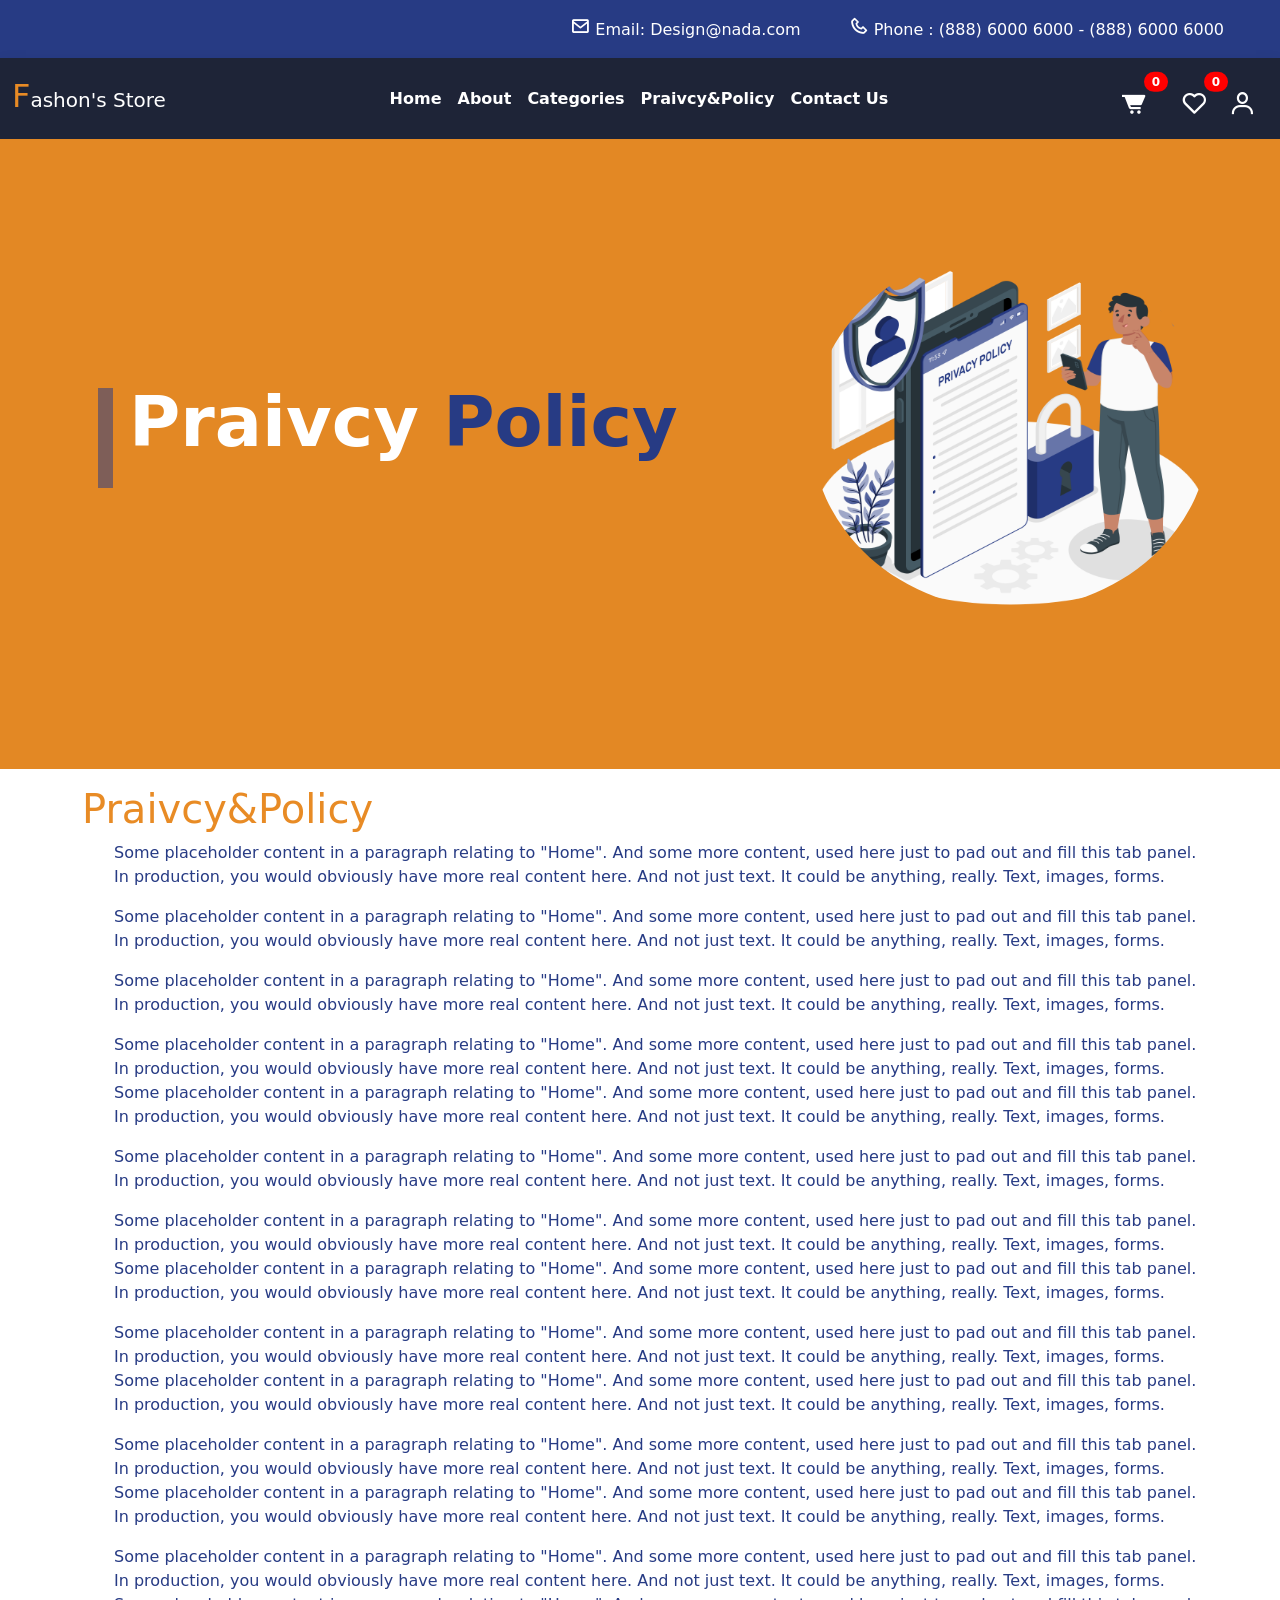
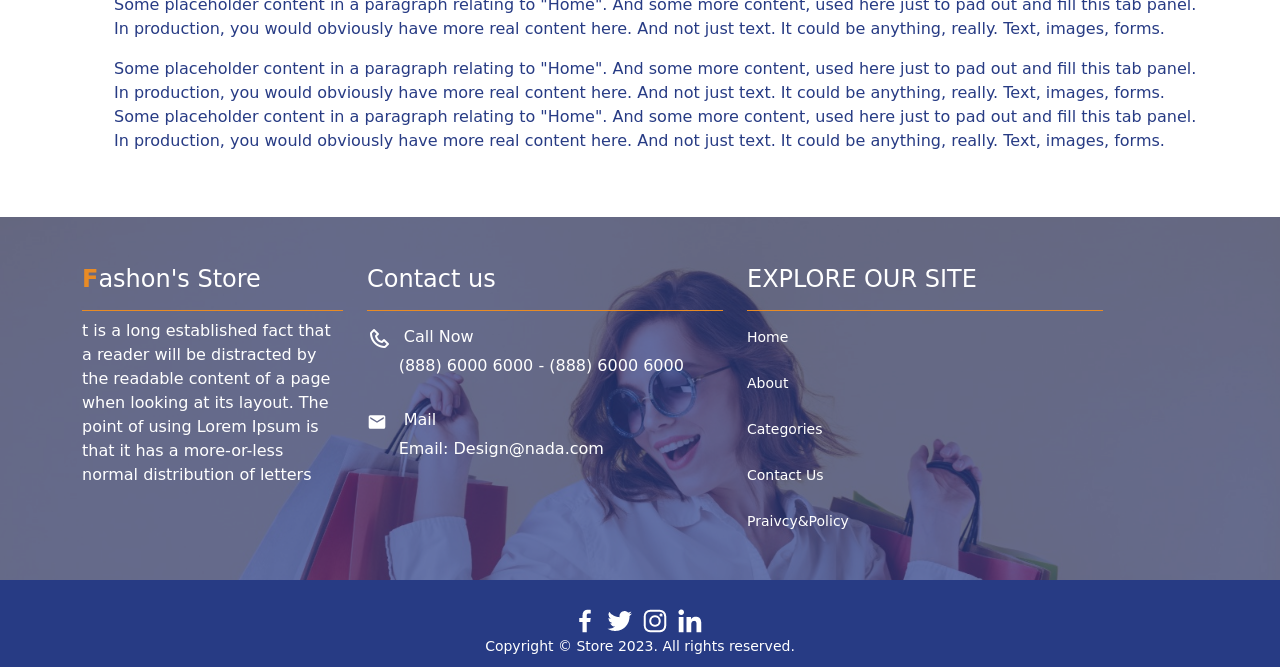
<file: praivcyPolicy.html>
<!DOCTYPE html>
<html>
  <head>
    <!-- language -->
    <meta charset="utf-8" />
    <!-- Bootstrap Css -->
    <link href="css/bootstrap.min.css" rel="stylesheet" />
    <title>privacy policy</title>
    <!-- Mobile -->
    <meta name="viewport" content="width=device-width, initial-scale=1.0" />
    <!-- Icon Box -->
    <link
      href="https://unpkg.com/boxicons@2.1.4/css/boxicons.min.css"
      rel="stylesheet"
    />
    <!-- Style Css -->
    <link href="Style.css" rel="stylesheet" />
    <style></style>
  </head>
  <body>
    <div class="navColor">
      <!-- ====header==== -->
      <div class="container-fluid bgColor navColor">
        <div class="row d-flex mx-md-5 mx-1">
          <div class="d-flex my-0 mx-md-3 justify-content-end">
            <div class="me-5 ms-4 d-none d-lg-block text-nowrap">
              <p class="text-white ali mt-3">
                <i class="bx bx-envelope fs-5" style="color: #ffffff"></i>
                Email: Design@nada.com
              </p>
            </div>
            <div class="text-nowrap">
              <p class="text-white mt-3">
                <i class="bx bx-phone fs-5" style="color: #ffffff"></i>
                Phone : (888) 6000 6000 - (888) 6000 6000
              </p>
            </div>
          </div>
        </div>
      </div>
      <!-- ====end Header==== -->
      <!-- ===Navigation=== -->
      <nav class="navbar navbar-expand-md shadow bgNavBar">
        <div class="container-fluid">
          <a class="navbar-brand text-white mb-1" href="index.html"
            ><span class="pColor h2">F</span>ashon's Store</a
          >
          <button
            class="navbar-toggler"
            type="button"
            data-bs-toggle="collapse"
            data-bs-target="#navbarSupportedContent"
            aria-controls="navbarSupportedContent"
            aria-expanded="false"
            aria-label="Toggle navigation"
          >
            <i class="bx bx-menu" style="color: #f8f3f3"></i>
          </button>
          <div class="collapse navbar-collapse" id="navbarSupportedContent">
            <ul class="navbar-nav me-auto mb-2 mb-lg-0 mx-auto">
              <li class="nav-item">
                <a
                  class="nav-link text-white fw-bold active linkunderline"
                  href="index.html"
                  >Home</a
                >
              </li>
              <li class="nav-item">
                <a
                  class="nav-link text-white fw-bold linkunderline"
                  href="about.html"
                  >About</a
                >
              </li>
              <li class="nav-item">
                <a
                  class="nav-link text-white fw-bold linkunderline"
                  href="categories.html"
                >
                  Categories</a
                >
              </li>
              <li class="nav-item">
                <a
                  class="nav-link text-white fw-bold linkunderline"
                  href="praivcyPolicy.html"
                  >Praivcy&Policy</a
                >
              </li>
              <li class="nav-item">
                <a
                  class="nav-link text-white fw-bold linkunderline"
                  href="contactUs.html"
                  >Contact Us</a
                >
              </li>
            </ul>
            <div class="d-flex mt-3">
              <li class="navbar-nav position-relative ms-3">
                <a class="nav-link" href="Cart.html">
                  <i class="bx bxs-cart-alt text-white fs-3"></i
                ></a>
                <span
                  class="position-absolute top-25 start-100 translate-middle badge rounded-pill"
                >
                  0
                </span>
              </li>
              <li class="navbar-nav position-relative ms-3">
                <a class="nav-link" href="favorite.html">
                  <i class="bx bx-heart text-white fs-3"></i
                ></a>
                <span
                  class="position-absolute top-25 start-100 translate-middle badge rounded-pill"
                >
                  0
                </span>
              </li>
              <li class="navbar-nav mx-1 fs-5 text-black-50">
                <a class="nav-link" href="profile.html">
                  <div class="d-flex">
                    <i class="bx bx-user text-white fs-3"></i>
                  </div>
                </a>
              </li>
            </div>
          </div>
        </div>
      </nav>
    </div>
    <!-- Hero Section -->
    <section class="hero2 bgColor2">
      <div class="container">
        <div class="row d-flex justify-content-between">
          <div class="col-lg-10 mb-5 d-flex h-100">
            <div
              class="mx-3 mt-3 line"
              style="width: 15px; height: 100px; background-color: #273b8489"
            ></div>
            <h4 class="sColor fw-bold text-nowrap mt-2 title">
              <span class="text-white"> Praivcy </span> Policy
            </h4>
          </div>
          <div class="col-12 d-flex justify-content-start">
            <img
              src="images/Privacypolicy.png"
              class="sideImgHero rounded-circle"
            />
          </div>
        </div>
      </div>
    </section>
    <!-- End Hero Section -->

    <div class="container mt-3">
      <div class="row">
        <div class="col">
          <h1 class="pColor">Praivcy&Policy</h1>
          <ul class="sColor">
            <p>
              Some placeholder content in a paragraph relating to "Home". And
              some more content, used here just to pad out and fill this tab
              panel. In production, you would obviously have more real content
              here. And not just text. It could be anything, really. Text,
              images, forms.
            </p>
            <p>
              Some placeholder content in a paragraph relating to "Home". And
              some more content, used here just to pad out and fill this tab
              panel. In production, you would obviously have more real content
              here. And not just text. It could be anything, really. Text,
              images, forms.
            </p>
            <p>
              Some placeholder content in a paragraph relating to "Home". And
              some more content, used here just to pad out and fill this tab
              panel. In production, you would obviously have more real content
              here. And not just text. It could be anything, really. Text,
              images, forms.
            </p>
            <p>
              Some placeholder content in a paragraph relating to "Home". And
              some more content, used here just to pad out and fill this tab
              panel. In production, you would obviously have more real content
              here. And not just text. It could be anything, really. Text,
              images, forms. Some placeholder content in a paragraph relating to
              "Home". And some more content, used here just to pad out and fill
              this tab panel. In production, you would obviously have more real
              content here. And not just text. It could be anything, really.
              Text, images, forms.
            </p>
            <p>
              Some placeholder content in a paragraph relating to "Home". And
              some more content, used here just to pad out and fill this tab
              panel. In production, you would obviously have more real content
              here. And not just text. It could be anything, really. Text,
              images, forms.
            </p>
            <p>
              Some placeholder content in a paragraph relating to "Home". And
              some more content, used here just to pad out and fill this tab
              panel. In production, you would obviously have more real content
              here. And not just text. It could be anything, really. Text,
              images, forms. Some placeholder content in a paragraph relating to
              "Home". And some more content, used here just to pad out and fill
              this tab panel. In production, you would obviously have more real
              content here. And not just text. It could be anything, really.
              Text, images, forms.
            </p>
            <p>
              Some placeholder content in a paragraph relating to "Home". And
              some more content, used here just to pad out and fill this tab
              panel. In production, you would obviously have more real content
              here. And not just text. It could be anything, really. Text,
              images, forms. Some placeholder content in a paragraph relating to
              "Home". And some more content, used here just to pad out and fill
              this tab panel. In production, you would obviously have more real
              content here. And not just text. It could be anything, really.
              Text, images, forms.
            </p>
            <p>
              Some placeholder content in a paragraph relating to "Home". And
              some more content, used here just to pad out and fill this tab
              panel. In production, you would obviously have more real content
              here. And not just text. It could be anything, really. Text,
              images, forms. Some placeholder content in a paragraph relating to
              "Home". And some more content, used here just to pad out and fill
              this tab panel. In production, you would obviously have more real
              content here. And not just text. It could be anything, really.
              Text, images, forms.
            </p>
            <p>
              Some placeholder content in a paragraph relating to "Home". And
              some more content, used here just to pad out and fill this tab
              panel. In production, you would obviously have more real content
              here. And not just text. It could be anything, really. Text,
              images, forms. Some placeholder content in a paragraph relating to
              "Home". And some more content, used here just to pad out and fill
              this tab panel. In production, you would obviously have more real
              content here. And not just text. It could be anything, really.
              Text, images, forms.
            </p>
            <p>
              Some placeholder content in a paragraph relating to "Home". And
              some more content, used here just to pad out and fill this tab
              panel. In production, you would obviously have more real content
              here. And not just text. It could be anything, really. Text,
              images, forms. Some placeholder content in a paragraph relating to
              "Home". And some more content, used here just to pad out and fill
              this tab panel. In production, you would obviously have more real
              content here. And not just text. It could be anything, really.
              Text, images, forms.
            </p>
          </ul>
        </div>
      </div>
    </div>

    <!-- footer -->
    <div
      class="fables-footer-image fables-after-overlay white-color py-4 py-lg-5 bg-rules mt-5"
    >
      <div class="container">
        <div class="row">
          <div class="col-12 col-lg-3 mb-4 mb-lg-0">
            <h4
              class="font-20 semi-font fables-second-border-color border-bottom pb-3 text-white"
            >
              <span style="color: #e88b25; font-weight: bold">F</span>ashon's
              Store
            </h4>

            <p class="font-15 fables-third-text-color text-white">
              t is a long established fact that a reader will be distracted by
              the readable content of a page when looking at its layout. The
              point of using Lorem Ipsum is that it has a more-or-less normal
              distribution of letters
            </p>
          </div>

          <div class="col-12 col-sm-3 col-lg-4">
            <h4
              class="font-20 semi-font fables-second-border-color border-bottom pb-3 text-white"
            >
              Contact us
            </h4>

            <div class="my-3">
              <div class="row">
                <div class="col-1">
                  <i class="bx bx-phone fs-4" style="color: #ffffff"></i>
                </div>
                <div class="col-11">
                  <h6 class="font-16 semi-font text-white">
                    <span
                      class="fables-iconphone fables-second-text-color pr-2 font-20 mt-1 d-inline-block"
                    ></span>
                    Call Now
                  </h6>
                  <p
                    class="font-14 fables-fifth-text-color mt-2 ml-4 text-white"
                  >
                    (888) 6000 6000 - (888) 6000 6000
                  </p>
                </div>
              </div>
            </div>
            <div class="my-3">
              <div class="row">
                <div class="col-1">
                  <img
                    style="width: 20px; height: 20px"
                    src="images/email.svg"
                  />
                </div>
                <div class="col-11">
                  <h6 class="font-16 semi-font text-white">
                    <span
                      class="fables-iconphone fables-second-text-color pr-2 font-20 mt-1 d-inline-block"
                    ></span>
                    Mail
                  </h6>
                  <p
                    class="font-14 fables-fifth-text-color mt-2 ml-4 text-white"
                  >
                    Email: Design@nada.com
                  </p>
                </div>
              </div>
            </div>
          </div>
          <div class="col-12 col-sm-3 col-lg-4">
            <h4
              class="font-20 semi-font fables-second-border-color border-bottom pb-3 mb-3 text-white"
            >
              EXPLORE OUR SITE
            </h4>
            <ul class="nav fables-footer-links text-white">
              <li><a href="about1.html">Home</a></li>
              <li><a href="contactus1.html">About</a></li>
              <li><a href="gallery.html">Categories</a></li>
              <li><a href="team.html">Contact Us</a></li>
              <li><a href="blog.html">Praivcy&Policy</a></li>
            </ul>
          </div>
        </div>
      </div>
    </div>
    <div style="background-color: #273b84">
      <div
        class="copyright fables-main-background-color mt-0 border-0 white-color text-white"
      >
        <div class="d-flex justify-content-center pt-3">
          <img
            style="width: 30px; height: 30px; margin-right: 5px"
            src="images/facebook.png"
          />
          <img
            style="width: 30px; height: 30px; margin-right: 5px"
            src="images/twitter.png"
          />
          <img
            style="width: 30px; height: 30px; margin-right: 5px"
            src="images/instagram.png"
          />
          <img
            style="width: 30px; height: 30px; margin-right: 5px"
            src="images/linkedin.png"
          />
        </div>
        <div class="d-flex justify-content-center">
          <p class="mb-0">Copyright © Store 2023. All rights reserved.</p>
        </div>
      </div>
    </div>
    <!-- end footer -->
  </body>
</html>
</file>
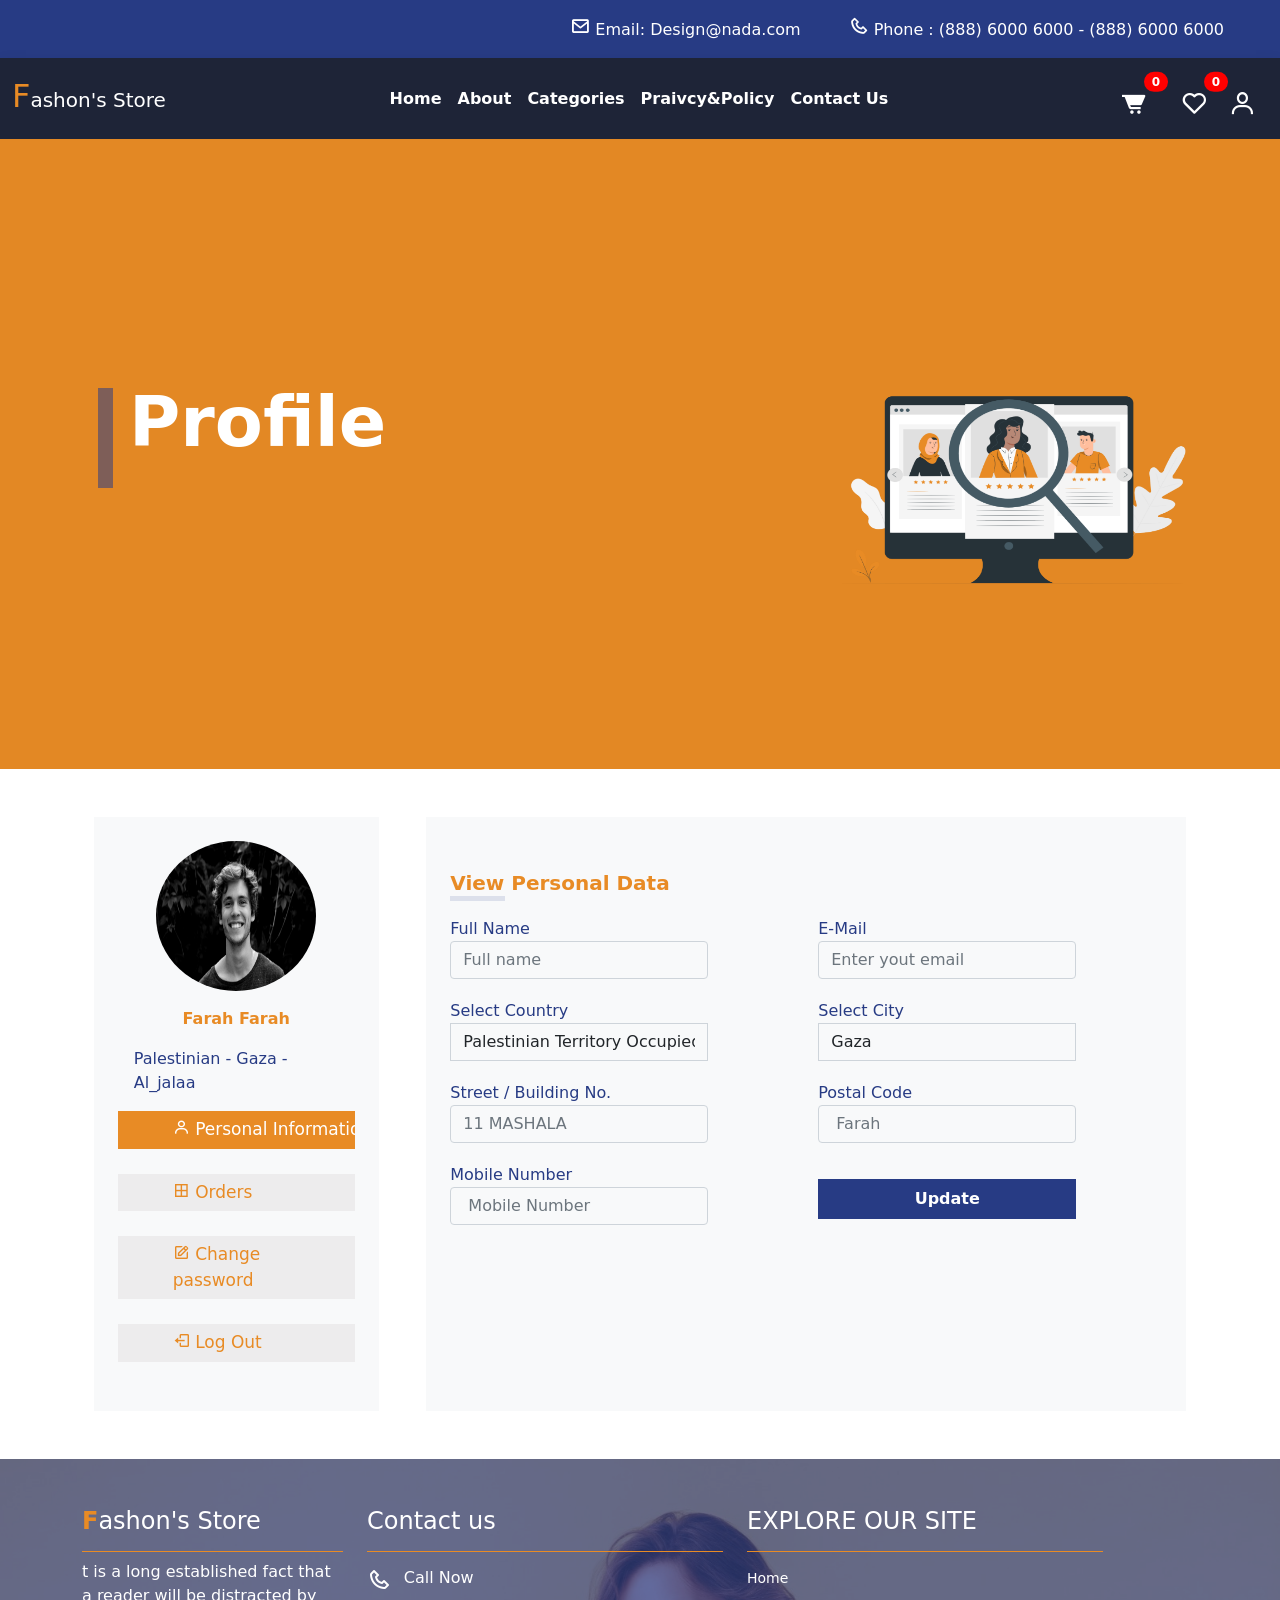
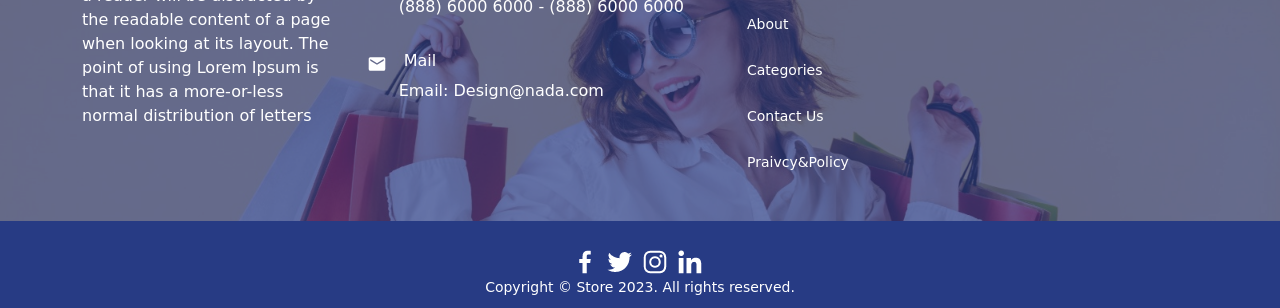
<file: profile.html>
<!DOCTYPE html>
<html>

<head>
  <!-- language -->
  <meta charset="utf-8" />
  <!-- Bootstrap Css -->
  <link href="css/bootstrap.min.css" rel="stylesheet" />
  <title>profile page</title>
  <!-- Mobile -->
  <meta name="viewport" content="width=device-width, initial-scale=1.0" />
  <!-- Icon Box -->
  <link href="https://unpkg.com/boxicons@2.1.4/css/boxicons.min.css" rel="stylesheet" />
  <!-- Style Css -->
  <link href="Style.css" rel="stylesheet" />

</head>

<body>
  
    <div class="navColor">
      <!-- ====header==== -->
      <div class="container-fluid bgColor navColor">
        <div class="row d-flex mx-md-5 mx-1">
          <div class="d-flex my-0 mx-md-3 justify-content-end">
            <div class="me-5 ms-4 d-none d-lg-block text-nowrap">
              <p class="text-white ali mt-3">
                <i class="bx bx-envelope fs-5" style="color: #ffffff"></i>
                Email: Design@nada.com
              </p>
            </div>
            <div class="text-nowrap">
              <p class="text-white mt-3">
                <i class="bx bx-phone fs-5" style="color: #ffffff"></i>
                Phone : (888) 6000 6000 - (888) 6000 6000
              </p>
            </div>
          </div>
        </div>
      </div>
      <!-- ====end Header==== -->

      <!-- ===Navigation=== -->
      <nav class="navbar navbar-expand-md shadow bgNavBar">
        <div class="container-fluid">
          <a class="navbar-brand text-white mb-1" href="index.html"
            ><span class="pColor h2">F</span>ashon's Store</a
          >
          <button
            class="navbar-toggler"
            type="button"
            data-bs-toggle="collapse"
            data-bs-target="#navbarSupportedContent"
            aria-controls="navbarSupportedContent"
            aria-expanded="false"
            aria-label="Toggle navigation"
          >
            <i class="bx bx-menu" style="color: #f8f3f3"></i>
          </button>
          <div class="collapse navbar-collapse" id="navbarSupportedContent">
            <ul class="navbar-nav me-auto mb-2 mb-lg-0 mx-auto">
              <li class="nav-item">
                <a
                  class="nav-link text-white fw-bold active linkunderline"
                  href="index.html"
                  >Home</a
                >
              </li>
              <li class="nav-item">
                <a
                  class="nav-link text-white fw-bold linkunderline"
                  href="about.html"
                  >About</a
                >
              </li>
              <li class="nav-item">
                <a
                  class="nav-link text-white fw-bold linkunderline"
                  href="categories.html"
                >
                  Categories</a
                >
              </li>
              <li class="nav-item">
                <a
                  class="nav-link text-white fw-bold linkunderline"
                  href="praivcyPolicy.html"
                  >Praivcy&Policy</a
                >
              </li>
              <li class="nav-item">
                <a
                  class="nav-link text-white fw-bold linkunderline"
                  href="contactUs.html"
                  >Contact Us</a
                >
              </li>
            </ul>
            <div class="d-flex mt-3">
              <li class="navbar-nav position-relative ms-3">
                <a class="nav-link" href="Cart.html">
                  <i class="bx bxs-cart-alt text-white fs-3"></i
                ></a>
                <span
                  class="position-absolute top-25 start-100 translate-middle badge rounded-pill"
                >
                  0
                </span>
              </li>
              <li class="navbar-nav position-relative ms-3">
                <a class="nav-link" href="favorite.html">
                  <i class="bx bx-heart text-white fs-3"></i
                ></a>
                <span
                  class="position-absolute top-25 start-100 translate-middle badge rounded-pill"
                >
                  0
                </span>
              </li>
              <li class="navbar-nav mx-1 fs-5 text-black-50">
                <a class="nav-link" href="profile.html">
                  <div class="d-flex">
                    <i class="bx bx-user text-white fs-3"></i>
                  </div>
                </a>
              </li>
            </div>
          </div>
        </div>
      </nav>
    </div>
  <!-- Hero Section -->
  <section class="hero2 bgColor2">
    <!-- <img src="images/heroOrange.PNG" class="imgHero" alt="" data-aos="fade-in" /> -->
    <div class="container">
      <div class="row d-flex justify-content-between">
        <div class="col-lg-10 mb-5 d-flex h-100">
          <div class="mx-3 mt-3 line" style="width: 15px; height: 100px; background-color: #273b8489"></div>
          <h4 class="sColor fw-bold text-nowrap mt-2 title">
            <span class="text-white"> Profile </span>
          </h4>
        </div>
        <div class="col-12 d-flex justify-content-start">
          <img src="images/profile.png" class="sideImgHero" />
        </div>
        <!-- <div class="col-2 h-100"></div> -->
      </div>
    </div>
  </section>
  <!-- End Hero Section -->

  <div class="container-lg">
    <div class="row justify-content-around ">
      <div class="col-md-3 border-circle mt-5 bg-light p-4">
        <div class="text-center">
          <img src="images/Person.jpg" width="160" height="150" class="rounded-circle" />
          <!-- <img src="images/index-video.png" class="border-circle" width="150" height="150"/> -->
        </div>
        <p class="fw-bold pColor text-center mt-3">Farah Farah</p>
        <p class="sColor px-3">Palestinian - Gaza - Al_jalaa</p>
        <!-- ===Tabs Div=== -->
        <div class="tab">
          <button class="tablinks w-100 text-start text-nowrap active" onclick="openTab(event, 'Personal-Information')"
            id="info-profile">
            <i class="bx bx-user"></i>
            Personal Information
          </button>
          <button class="tablinks w-100 text-start" onclick="openTab(event, 'Orders')">
            <i class="bx bx-border-all"></i>
            Orders
          </button>
          <button class="tablinks w-100 text-start" onclick="openTab(event, 'Change-password')">
            <i class="bx bx-edit"></i>
            Change password
          </button>
          <button class="tablinks w-100 text-start" onclick="openTab(event, 'Log-Out')">
            <i class="bx bx-log-out"></i>
            Log Out
          </button>
        </div>
      </div>

      <div class="col-md-8 mt-5  position-relative bg-light">
        <div id="Personal-Information" class="tabcontent">
          <h5 class="pColor fw-bold pt-5">View Personal Data</h5>
          <hr style="height: 5px; width: 55px; color: #273b8489; margin-top: -7px;" />
          <form method="post" class="form theme-form">

            <div class="row mt-3">
              <div class="col-md-6">
                <div class="mb-3">
                  <label class=" me-2 sColor">Full Name </label>
                  <div class="col-md-9">
                    <input class="form-control" placeholder="Full name">
                    <span class="text-danger"></span>

                  </div>
                </div>
              </div>

              <div class="col-md-6">
                <div class="mb-3">
                  <label class=" me-2 sColor"> E-Mail </label>
                  <div class="col-md-9">
                    <input asp-for="user.Lname" class="form-control" placeholder="Enter yout email">
                    <span class="text-danger"></span>
                  </div>

                </div>
              </div>

              <div class="col-md-6">
                <div class="mb-3">
                  <label class=" me-2 sColor">Select Country</label>
                  <div class="col-md-9">

                    <select class="form-control wide rounded-0">
                      <option value="-1"> Palestinian Territory Occupied </option>
                      <option value="Palestinian Territory Occupied"> Palestinian Territory Occupied </option>
                      <option value="Palestinian Territory Occupied"> Palestinian Territory Occupied </option>
                    </select>


                    <span asp-validation-for="user.Specialization" class="text-danger"></span>
                  </div>
                </div>
              </div>

              <div class="col-md-6">
                <div class="mb-3">
                  <label class=" me-2 sColor">Select City</label>
                  <div class="col-md-9">
                    <select class="form-control wide rounded-0">
                      <option value="-1"> Gaza </option>
                      <option value="Gaza"> Gaza </option>
                    </select>
                    <span asp-validation-for="user.Specialization" class="text-danger"></span>
                  </div>
                </div>
              </div>

              <div class="col-6">
                <div class="mb-3">
                  <label class="me-2 sColor"> Street / Building No. </label>
                  <div class="col-md-9">
                    <input class="form-control" placeholder="11 MASHALA ">
                    <span class="text-danger"></span>

                  </div>
                </div>
              </div>

              <div class="col-6">
                <div class="mb-3">
                  <label class="me-2 sColor sColor"> Postal Code </label>
                  <div class="col-md-9">
                    <input class="form-control" placeholder=" Farah ">
                    <span class="text-danger"></span>
                  </div>
                </div>
              </div>

              <div class="col-6">
                <div class="mb-3">
                  <label class=" me-2 sColor">Mobile Number</label>
                  <div class="col-md-9">
                    <input type="number" class="form-control" placeholder=" Mobile Number ">
                    <span class="text-danger"></span>
                  </div>

                </div>
              </div>

              <div class="col-6 mt-3">
                <div class="col-md-9">
                  <button class="btn_duration2 col-auto fw-bolder d-inline-block w-100 border-0 p-2 text-white">
                    Update
                  </button>
                </div>
              </div>

            </div>

          </form>
        </div>

        <div id="Orders" class="tabcontent d-none">
          <h5 class="pColor fw-bold pt-5">Orders</h5>
          <hr style="height: 5px; width: 33px; color: #273b8489; margin-top: -7px;" />
          <div class="table-responsive">
            <table class="table table-light">
              <thead class="border-0">
                <tr class="text-center">
                  <th>Order Number</th>
                  <th>Date</th>
                  <th>Condition</th>
                  <th>Item Count</th>
                  <th>Total</th>
                  <th>Details</th>
                </tr>
              </thead>
              <tbody>
                <tr class="text-center">
                  <td>
                    <p>2288666</p>
                  </td>
                  <td>2023-06-12 12:00:35</td>
                  <td>pending</td>
                  <td>5 </td>
                  <td class="fw-bold">$39.9</td>
                  <td>
                    <div class="tab">
                      <button class="tablinks w-100 text-start mb-0 active" onclick="openTab(event, 'Show-Details')">
                        show details
                      </button>
                    </div>
                    <!-- <button class="btn_duration col-auto fw-bolder d-inline-block w-100 border-0 rounded-3 p-2 text-white">
                         show details 
                     </button> -->
                  </td>
                </tr>
                <tr class="text-center">
                  <td>
                    <p>2288666</p>
                  </td>
                  <td>2023-06-12 12:00:35</td>
                  <td>pending</td>
                  <td>5 </td>
                  <td class="fw-bold">$39.9</td>
                  <td>
                    <div class="tab">
                      <button class="tablinks w-100 text-start mb-0 active" onclick="openTab(event, 'Show-Details')">
                        show details
                      </button>
                    </div>
                    <!-- <button class="btn_duration col-auto fw-bolder d-inline-block w-100 border-0 rounded-3 p-2 text-white">
                         show details 
                     </button> -->
                  </td>
                </tr>
              </tbody>
            </table>
          </div>
        </div>

        <div id="Change-password" class="tabcontent d-none">
          <h5 class="pColor fw-bold pt-5">Change Password</h5>
          <hr style="height: 5px; width: 55px; color: #273b8489; margin-top: -7px;" />
          <form method="post" class="form theme-form">
            <div class="row mt-3">
              <div class="col-12">
                <div class="mb-3">
                  <label class=" me-2 sColor">Old password </label>
                  <div class="col-md-9">
                    <input class="form-control" placeholder="Enter your Current Password Please!">
                    <span class="text-danger"></span>

                  </div>
                </div>
              </div>

              <div class="col-12">
                <div class="mb-3">
                  <label class=" me-2 sColor">New password</label>
                  <div class="col-md-9">
                    <input asp-for="user.Lname" class="form-control" placeholder="Enter your new Password Please!">
                    <span class="text-danger"></span>
                  </div>

                </div>
              </div>

              <div class="col-12">
                <div class="mb-3">
                  <label class="me-2 sColor">Confirm password</label>
                  <div class="col-md-9">
                    <input class="form-control">
                    <span class="text-danger"></span>
                  </div>
                </div>
              </div>


              <div class=" row justify-content-end">
                <div class="col-4  mt-3 d-flex">
                  <button class="btn_duration2  fw-bolder d-inline-block w-100 border-0 p-2  text-white">
                    Save
                  </button>
                </div>

              </div>

            </div>

          </form>
        </div>

        <div id="Show-Details" class="tabcontent d-none bg-white p-0" style="margin: -13px;">
          <div class="mb-4">
            <div class="d-flex justify-content-around align-items-center">
              <img src="images/Group 98.png" width="100" height="100" />
              <div>
                <h6 class="pColor">Order Number: </h6>
                <p class="sColor">2288666778999000</p>
              </div>
              <div>
                <h6 class="pColor">Date</h6>
                <p class="sColor">2023-06-12 12:00:35</p>
              </div>
              <div>
                <h6 class="pColor">status</h6>
                <p class="sColor">pending</p>
              </div>
            </div>

          </div>
          <div class="table-responsive rounded-3">
            <table class="table table-light">
              <thead class="border-0">
                <tr class="text-center">
                  <th>Image</th>
                  <th>Product</th>
                  <th>Quantity</th>
                  <th>Price</th>
                  <th>Total</th>
                </tr>
              </thead>
              <tbody>
                <tr class="text-center">
                  <td>
                    <img src="images/hero-bg.png" width="150" height="110" class="rounded-3" />
                  </td>
                  <td>dress fashion</td>
                  <td class="fw-bold">4</td>
                  <td class="fw-bold">$555</td>
                  <td class="fw-bold">300$</td>
                </tr>
                <tr class="text-center">
                  <td>
                    <img src="images/hero-bg.png" width="150" height="110" class="rounded-3" />
                  </td>
                  <td>dress fashion</td>
                  <td class="fw-bold">3</td>
                  <td class="fw-bold">$200</td>
                  <td class="fw-bold">300$</td>

                </tr>
              </tbody>
            </table>
            
          </div>
          <div class="d-flex justify-content-end">
            <div class="col-sm-4 p-3 rounded-3"  style="background-color:#f9bb5e ;">
              <div class="d-flex justify-content-between">
                <p class="text-white">Sub Total</p>
                <p class="text-white">06.00 sra</p>
              </div>
              <div class="d-flex justify-content-between">
                <p class="text-white">Deleivery Drive</p>
                <p class="text-white">06.00 sra</p>
              </div>
              <hr />
              <div class="d-flex justify-content-between TotalP fw-bold">
                <h6 class="text-start fw-bold text-white">Total</h6>
                <p class="text-white">78.00 sra</p>
              </div>
            </div>
          </div>

        </div>

        <div id="Log-Out"
          class="tabcontent d-none d-flex justify-content-center position-absolute top-50 start-50 translate-middle">
          <div>
            <h4 class="sColor">Are you sure you want to get out?!</h4>
            <div class="d-flex justify-content-around mt-5">
              <button class="btn_duration col-auto fw-bolder  w-25 border-0 p-2 text-white rounded ">
                Yes
              </button>
              <button class="btn btn-outline text-center text-nowrap fw-bold  w-25  p-2 ">
                No
              </button>

            </div>
          </div>
        </div>
      </div>
    </div>
  </div>
  </div>

  <!-- footer -->
  <div class="fables-footer-image fables-after-overlay white-color py-4 py-lg-5 bg-rules mt-5">
    <div class="container">
      <div class="row">
        <div class="col-12 col-lg-3 mb-4 mb-lg-0">
          <h4 class="font-20 semi-font fables-second-border-color border-bottom pb-3 text-white">
            <span style="color: #e88b25; font-weight: bold">F</span>ashon's
            Store
          </h4>

          <p class="font-15 fables-third-text-color text-white">
            t is a long established fact that a reader will be distracted by
            the readable content of a page when looking at its layout. The
            point of using Lorem Ipsum is that it has a more-or-less normal
            distribution of letters
          </p>
        </div>

        <div class="col-12 col-sm-3 col-lg-4">
          <h4 class="font-20 semi-font fables-second-border-color border-bottom pb-3 text-white">
            Contact us
          </h4>

          <div class="my-3">
            <div class="row">
              <div class="col-1">
                <i class="bx bx-phone fs-4" style="color: #ffffff"></i>
              </div>
              <div class="col-11">
                <h6 class="font-16 semi-font text-white">
                  <span class="fables-iconphone fables-second-text-color pr-2 font-20 mt-1 d-inline-block"></span>
                  Call Now
                </h6>
                <p class="font-14 fables-fifth-text-color mt-2 ml-4 text-white">
                  (888) 6000 6000 - (888) 6000 6000
                </p>
              </div>
            </div>
          </div>
          <div class="my-3">
            <div class="row">
              <div class="col-1">
                <img style="width: 20px; height: 20px" src="images/email.svg" />
              </div>
              <div class="col-11">
                <h6 class="font-16 semi-font text-white">
                  <span class="fables-iconphone fables-second-text-color pr-2 font-20 mt-1 d-inline-block"></span>
                  Mail
                </h6>
                <p class="font-14 fables-fifth-text-color mt-2 ml-4 text-white">
                  Email: Design@nada.com
                </p>
              </div>
            </div>
          </div>
        </div>
        <div class="col-12 col-sm-3 col-lg-4">
          <h4 class="font-20 semi-font fables-second-border-color border-bottom pb-3 mb-3 text-white">
            EXPLORE OUR SITE
          </h4>
          <ul class="nav fables-footer-links text-white">
            <li><a href="about1.html">Home</a></li>
            <li><a href="contactus1.html">About</a></li>
            <li><a href="gallery.html">Categories</a></li>
            <li><a href="team.html">Contact Us</a></li>
            <li><a href="blog.html">Praivcy&Policy</a></li>
          </ul>
        </div>
      </div>
    </div>
  </div>
  <div style="background-color: #273b84">
    <div class="copyright fables-main-background-color mt-0 border-0 white-color text-white">
      <div class="d-flex justify-content-center pt-3">
        <img style="width: 30px; height: 30px; margin-right: 5px" src="images/facebook.png" />
        <img style="width: 30px; height: 30px; margin-right: 5px" src="images/twitter.png" />
        <img style="width: 30px; height: 30px; margin-right: 5px" src="images/instagram.png" />
        <img style="width: 30px; height: 30px; margin-right: 5px" src="images/linkedin.png" />
      </div>
      <div class="d-flex justify-content-center">
        <p class="mb-0">Copyright © Store 2023. All rights reserved.</p>
      </div>
    </div>
  </div>
  <!-- end footer -->
  <script src="js/bootstrap.bundle.min.js"></script>
  <script>
    function repeatCard() {
      let rowForCardLoop = document.getElementById("rowForCardLoop");
      let cardLoop = document.getElementById("cardLoop");
      let array = [];
      for (let i = 0; i <= 2; i++) {
        let newCard = cardLoop.cloneNode(true);
        cardLoop.after(newCard);
        array.push(newCard);
      }
    }
    repeatCard();
    console.log(cardLoop);
    console.log(rowForCardLoop);

    ///Tab
    function openTab(evt, TabName) {
      var i, tabcontent, tablinks;
      tabcontent = document.getElementsByClassName("tabcontent");
      for (i = 0; i < tabcontent.length; i++) {
        if (tabcontent[i].id !== TabName) {
          tabcontent[i].classList.add("d-none");
          tabcontent[i].classList.remove("d-block");
        } else {
          tabcontent[i].classList.add("d-block");
          tabcontent[i].classList.remove("d-none");
        }
        console.log(tabcontent[i]);
        console.log(evt);
      }
      tablinks = document.getElementsByClassName("tablinks");

      for (i = 0; i < tablinks.length; i++) {
        tablinks[i].classList.remove("active");
      }

      evt.currentTarget.classList.add("active");
    }
  </script>
</body>

</html>
</file>
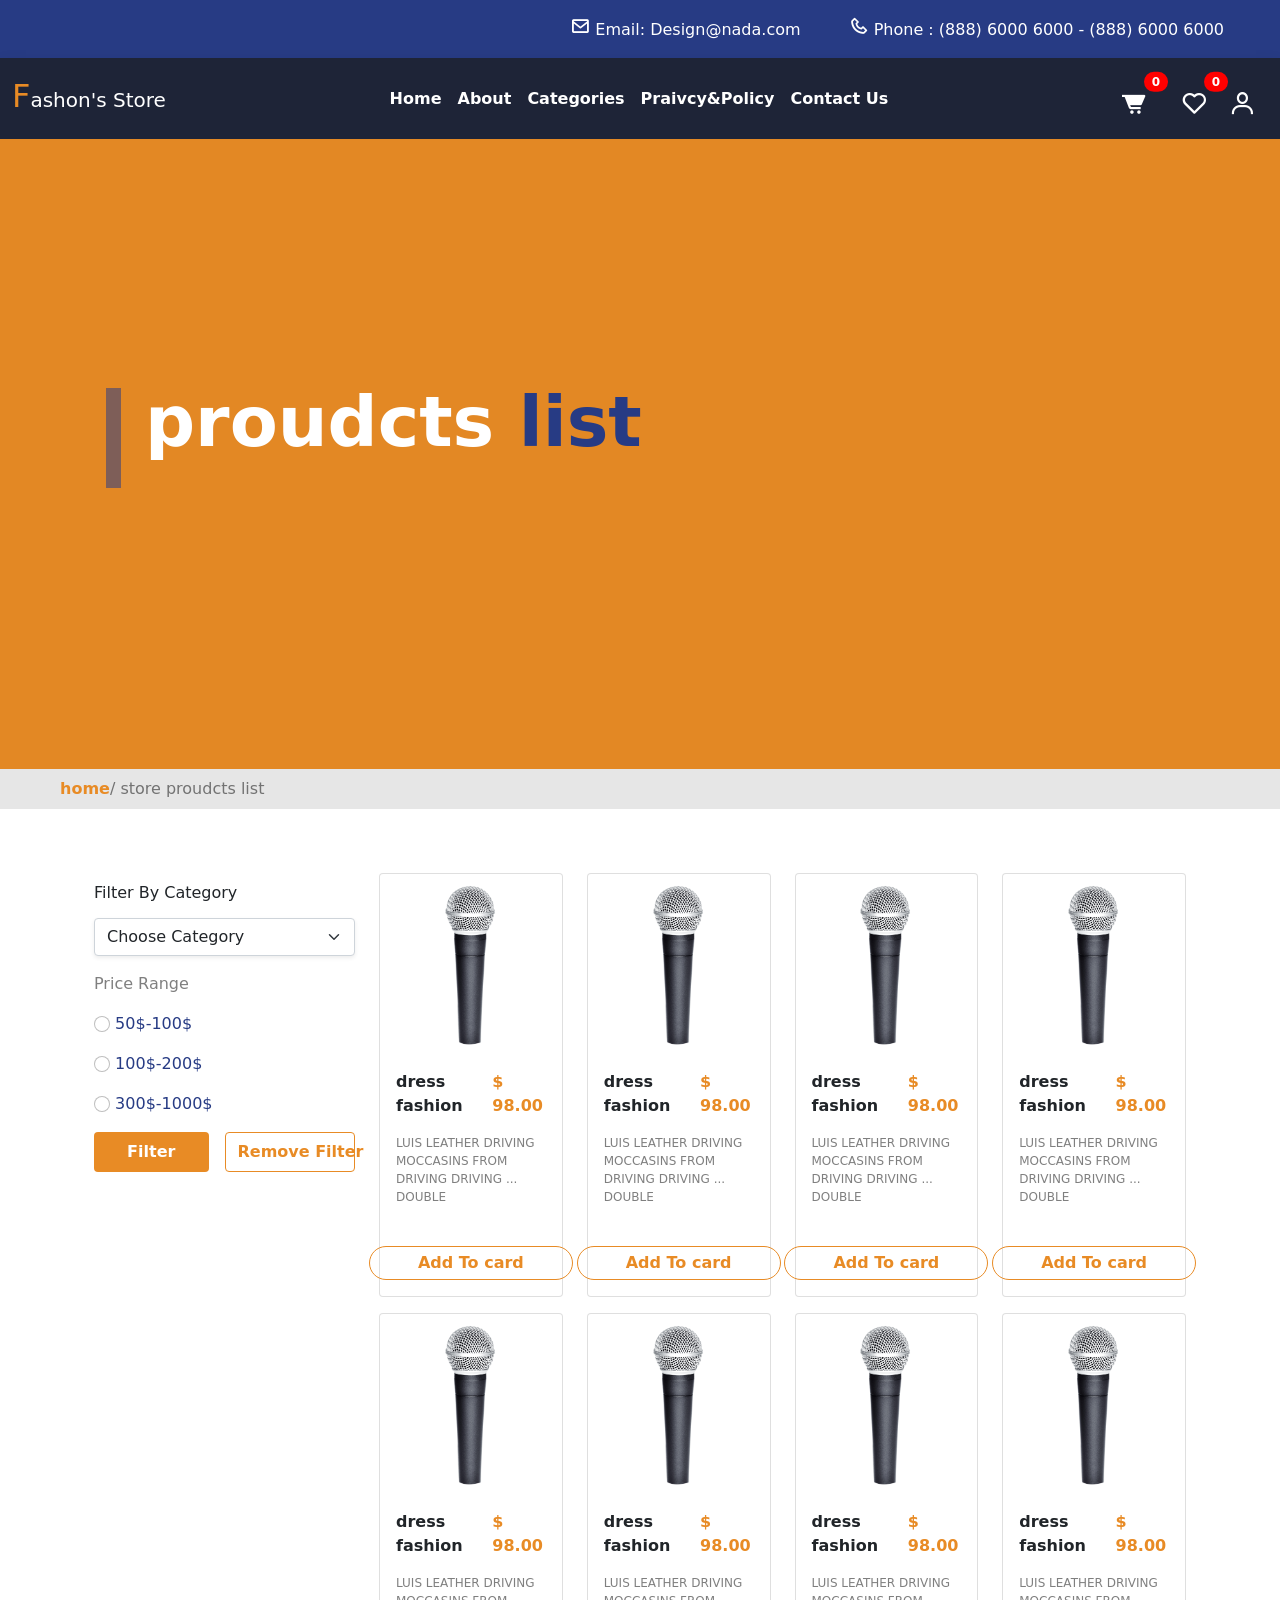
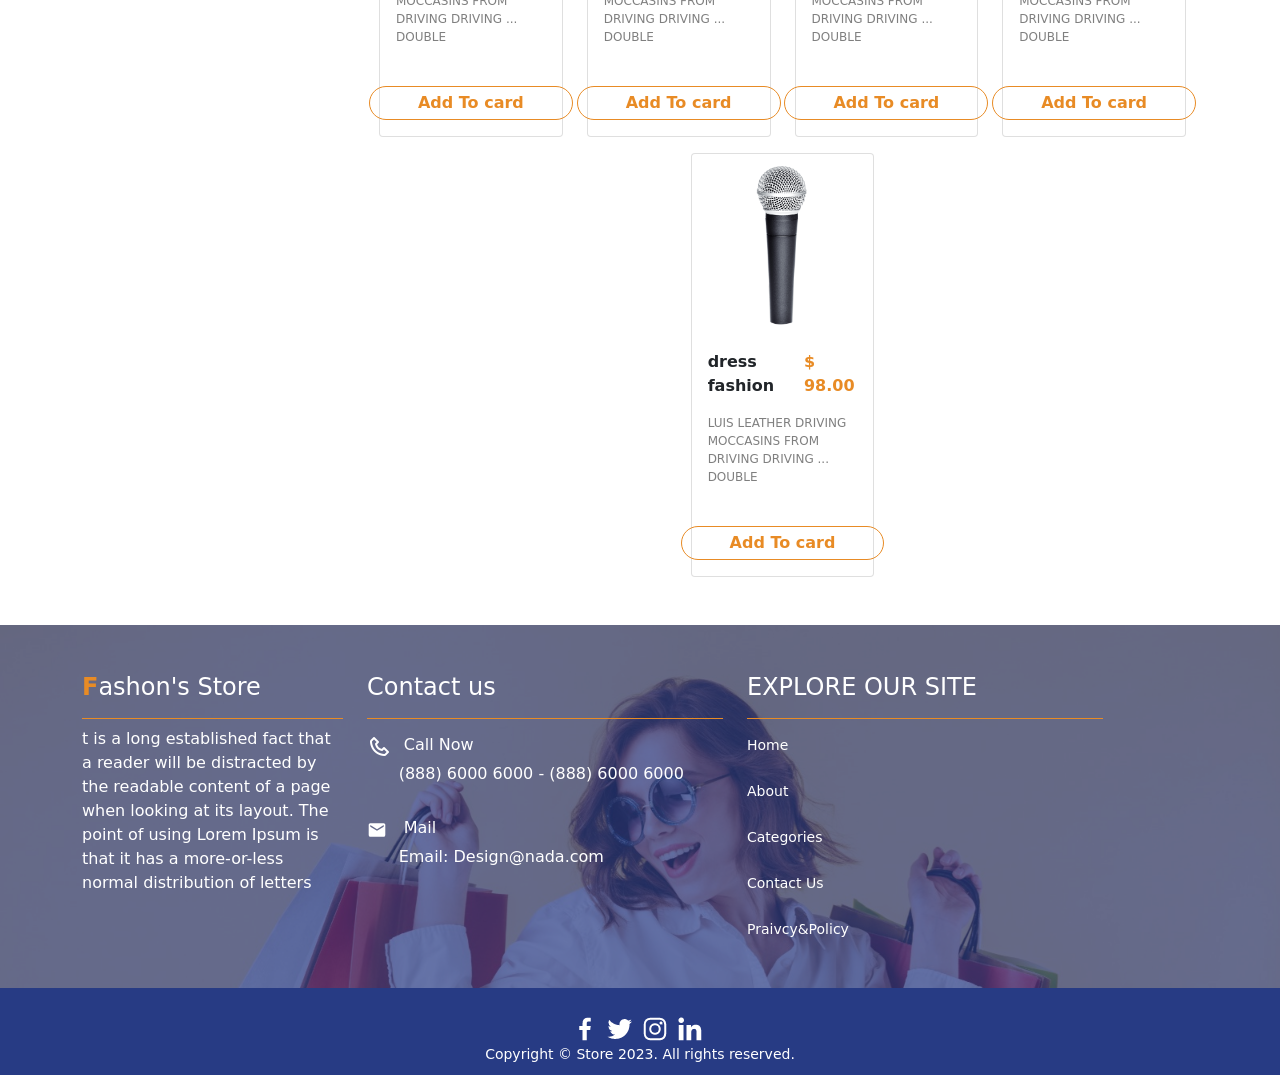
<file: proudctsList.html>
<!DOCTYPE html>
<html>
  <head>
    <!-- language -->
    <meta charset="utf-8" />
    <!-- Bootstrap Css -->
    <link href="css/bootstrap.min.css" rel="stylesheet" />
    <title>Product list</title>
    <!-- Mobile -->
    <meta name="viewport" content="width=device-width, initial-scale=1.0" />
    <!-- Icon Box -->
    <link
      href="https://unpkg.com/boxicons@2.1.4/css/boxicons.min.css"
      rel="stylesheet"
    />
    <!-- Style Css -->
    <link href="Style.css" rel="stylesheet" />
  </head>
  <body>
    <div class="navColor">
      <!-- ====header==== -->
      <div class="container-fluid bgColor navColor">
        <div class="row d-flex mx-md-5 mx-1">
          <div class="d-flex my-0 mx-md-3 justify-content-end">
            <div class="me-5 ms-4 d-none d-lg-block text-nowrap">
              <p class="text-white ali mt-3">
                <i class="bx bx-envelope fs-5" style="color: #ffffff"></i>
                Email: Design@nada.com
              </p>
            </div>
            <div class="text-nowrap">
              <p class="text-white mt-3">
                <i class="bx bx-phone fs-5" style="color: #ffffff"></i>
                Phone : (888) 6000 6000 - (888) 6000 6000
              </p>
            </div>
          </div>
        </div>
      </div>
      <!-- ====end Header==== -->

      <!-- ===Navigation=== -->
      <nav class="navbar navbar-expand-md shadow bgNavBar">
        <div class="container-fluid">
          <a class="navbar-brand text-white mb-1" href="index.html"
            ><span class="pColor h2">F</span>ashon's Store</a
          >
          <button
            class="navbar-toggler"
            type="button"
            data-bs-toggle="collapse"
            data-bs-target="#navbarSupportedContent"
            aria-controls="navbarSupportedContent"
            aria-expanded="false"
            aria-label="Toggle navigation"
          >
            <i class="bx bx-menu" style="color: #f8f3f3"></i>
          </button>
          <div class="collapse navbar-collapse" id="navbarSupportedContent">
            <ul class="navbar-nav me-auto mb-2 mb-lg-0 mx-auto">
              <li class="nav-item">
                <a
                  class="nav-link text-white fw-bold active linkunderline"
                  href="index.html"
                  >Home</a
                >
              </li>
              <li class="nav-item">
                <a
                  class="nav-link text-white fw-bold linkunderline"
                  href="about.html"
                  >About</a
                >
              </li>
              <li class="nav-item">
                <a
                  class="nav-link text-white fw-bold linkunderline"
                  href="categories.html"
                >
                  Categories</a
                >
              </li>
              <li class="nav-item">
                <a
                  class="nav-link text-white fw-bold linkunderline"
                  href="praivcyPolicy.html"
                  >Praivcy&Policy</a
                >
              </li>
              <li class="nav-item">
                <a
                  class="nav-link text-white fw-bold linkunderline"
                  href="contactUs.html"
                  >Contact Us</a
                >
              </li>
            </ul>
            <div class="d-flex mt-3">
              <li class="navbar-nav position-relative ms-3">
                <a class="nav-link" href="Cart.html">
                  <i class="bx bxs-cart-alt text-white fs-3"></i
                ></a>
                <span
                  class="position-absolute top-25 start-100 translate-middle badge rounded-pill"
                >
                  0
                </span>
              </li>
              <li class="navbar-nav position-relative ms-3">
                <a class="nav-link" href="favorite.html">
                  <i class="bx bx-heart text-white fs-3"></i
                ></a>
                <span
                  class="position-absolute top-25 start-100 translate-middle badge rounded-pill"
                >
                  0
                </span>
              </li>
              <li class="navbar-nav mx-1 fs-5 text-black-50">
                <a class="nav-link" href="profile.html">
                  <div class="d-flex">
                    <i class="bx bx-user text-white fs-3"></i>
                  </div>
                </a>
              </li>
            </div>
          </div>
        </div>
      </nav>
    </div>
    <!-- Hero Section -->
    <section id="hero" class="hero2 bgColor2">
      <div class="container">
        <div class="row">
          <div class="col-lg-10 mb-5 d-flex">
            <div
              class="mx-4 mt-3 line"
              style="width: 15px; height: 100px; background-color: #273b8489"
            ></div>
            <h4 class="sColor fw-bold text-nowrap mt-2 title">
              <span class="text-white"> proudcts</span> list
            </h4>
          </div>
        </div>
      </div>
    </section>
    <!-- End Hero Section -->
    <!-- <div class="container-fluid mainBgPlist position-relative">
      <div class="row divheaderContain h-100">
        <h4 class="sColor fw-bold text-nowrap mt-5 title">
          <span class="text-white"> proudcts</span> list
        </h4>
      </div>
    </div> -->

    <!-- sDiv -->
    <div class="container-fluid sDiv">
      <div class="text-black-50 py-2 ms-5">
        <span class="pColor fw-bold">home</span>/ store proudcts list
      </div>
    </div>

    <div class="container-lg mt-5">
      <div class="row justify-content-center">
        <div class="col-lg-3">
          <div class="mt-4">
            <div class="mb-3">
              <label for="exampleInputDelivery" class="form-label">
                <h6>Filter By Category</h6></label
              >
              <select
                class="form-select shadow-sm"
                aria-label="Default select example "
                required
              >
                <option selected>Choose Category</option>
                <option value="Category1">Category1</option>
                <option value="Category2">Category2</option>
                <option value="Category2">Category2</option>
              </select>
            </div>
            <p class="text-black-50">Price Range</p>
            <div>
              <input
                value="50$-100$"
                name="Price"
                type="radio"
                class="form-check-input"
                id="exampleCheck1"
                required
              />
              <label
                class="form-check-label d-inline sColor"
                for="exampleCheck1"
              >
                50$-100$
              </label>
            </div>
            <div class="mt-3">
              <input
                value="100$-200$"
                name="Price"
                type="radio"
                class="form-check-input"
                id="exampleCheck1"
                required
              />
              <label class="form-check-label sColor" for="exampleCheck1">
                100$-200$</label
              >
            </div>
            <div class="mt-3">
              <input
                value="300$-1000$"
                name="Price"
                type="radio"
                class="form-check-input"
                id="exampleCheck1"
                required
              />
              <label class="form-check-label sColor" for="exampleCheck1">
                300$-1000$
              </label>
            </div>
            <div class="d-flex mt-3">
              <button
                class="btn_duration fw-bolder d-inline-block w-75 p-2 text-white border-0 rounded"
              >
                Filter
              </button>
              <button
                class="btn btn-outline text-center text-nowrap w-50 fw-bold d-inline-block ms-3"
              >
                Remove Filter
              </button>
            </div>
          </div>
        </div>
        <div
          class="col-lg-9 row d-flex justify-content-center"
          id="rowForCardLoop"
        >
          <div class="col-lg-3 col-sm-5 mt-3" id="cardLoop">
            <div class="card">
              <div class="position-relative w-100 h-100">
                <img
                  src="images/mic.png"
                  class="card-img-top"
                  alt="..."
                  height="180"
                />
                <div
                  class="position-absolute detailsbox w-100 h-100 top-0 start-0"
                >
                  <div
                    class="d-flex justify-content-center align-items-center h-100"
                  >
                    <button class="button-product fw-bolder border-0">
                      <i class="bx bxs-heart p-2 fs-4 iproduct"></i>
                    </button>
                    <button class="button-product fw-bolder border-0">
                      <i class="bx bx-show p-2 fs-4 iproduct"></i>
                    </button>
                  </div>
                </div>
              </div>
              <div class="card-body">
                <div class="d-flex justify-content-between">
                  <div>
                    <p class="fw-bold">dress fashion</p>
                  </div>

                  <p class="fw-bold pColor">$ 98.00</p>
                </div>
                <p class="text-black-50 text-start" style="font-size: 12px">
                  LUIS LEATHER DRIVING MOCCASINS FROM DRIVING DRIVING ... DOUBLE
                </p>
                <div class="d-flex justify-content-center">
                  <button
                    class="btn btn-outline text-center text-nowrap fw-bold d-inline-block mt-4 rounded-pill px-5 py-1"
                  >
                    Add To card
                  </button>
                </div>
              </div>
            </div>
          </div>
        </div>
      </div>
    </div>

    <!-- footer -->
    <div
      class="fables-footer-image fables-after-overlay white-color py-4 py-lg-5 bg-rules mt-5"
    >
      <div class="container">
        <div class="row">
          <div class="col-12 col-lg-3 mb-4 mb-lg-0">
            <h4
              class="font-20 semi-font fables-second-border-color border-bottom pb-3 text-white"
            >
              <span style="color: #e88b25; font-weight: bold">F</span>ashon's
              Store
            </h4>

            <p class="font-15 fables-third-text-color text-white">
              t is a long established fact that a reader will be distracted by
              the readable content of a page when looking at its layout. The
              point of using Lorem Ipsum is that it has a more-or-less normal
              distribution of letters
            </p>
          </div>

          <div class="col-12 col-sm-3 col-lg-4">
            <h4
              class="font-20 semi-font fables-second-border-color border-bottom pb-3 text-white"
            >
              Contact us
            </h4>

            <div class="my-3">
              <div class="row">
                <div class="col-1">
                  <i class="bx bx-phone fs-4" style="color: #ffffff"></i>
                </div>
                <div class="col-11">
                  <h6 class="font-16 semi-font text-white">
                    <span
                      class="fables-iconphone fables-second-text-color pr-2 font-20 mt-1 d-inline-block"
                    ></span>
                    Call Now
                  </h6>
                  <p
                    class="font-14 fables-fifth-text-color mt-2 ml-4 text-white"
                  >
                    (888) 6000 6000 - (888) 6000 6000
                  </p>
                </div>
              </div>
            </div>
            <div class="my-3">
              <div class="row">
                <div class="col-1">
                  <img
                    style="width: 20px; height: 20px"
                    src="images/email.svg"
                  />
                </div>
                <div class="col-11">
                  <h6 class="font-16 semi-font text-white">
                    <span
                      class="fables-iconphone fables-second-text-color pr-2 font-20 mt-1 d-inline-block"
                    ></span>
                    Mail
                  </h6>
                  <p
                    class="font-14 fables-fifth-text-color mt-2 ml-4 text-white"
                  >
                    Email: Design@nada.com
                  </p>
                </div>
              </div>
            </div>
          </div>
          <div class="col-12 col-sm-3 col-lg-4">
            <h4
              class="font-20 semi-font fables-second-border-color border-bottom pb-3 mb-3 text-white"
            >
              EXPLORE OUR SITE
            </h4>
            <ul class="nav fables-footer-links text-white">
              <li><a href="about1.html">Home</a></li>
              <li><a href="contactus1.html">About</a></li>
              <li><a href="gallery.html">Categories</a></li>
              <li><a href="team.html">Contact Us</a></li>
              <li><a href="blog.html">Praivcy&Policy</a></li>
            </ul>
          </div>
        </div>
      </div>
    </div>
    <div style="background-color: #273b84">
      <div
        class="copyright fables-main-background-color mt-0 border-0 white-color text-white"
      >
        <div class="d-flex justify-content-center pt-3">
          <img
            style="width: 30px; height: 30px; margin-right: 5px"
            src="images/facebook.png"
          />
          <img
            style="width: 30px; height: 30px; margin-right: 5px"
            src="images/twitter.png"
          />
          <img
            style="width: 30px; height: 30px; margin-right: 5px"
            src="images/instagram.png"
          />
          <img
            style="width: 30px; height: 30px; margin-right: 5px"
            src="images/linkedin.png"
          />
        </div>
        <div class="d-flex justify-content-center">
          <p class="mb-0">Copyright © Store 2023. All rights reserved.</p>
        </div>
      </div>
    </div>
    <!-- end footer -->
    <script src="js/bootstrap.bundle.min.js"></script>
    <script>
      function repeatCard() {
        let rowForCardLoop = document.getElementById("rowForCardLoop");
        let cardLoop = document.getElementById("cardLoop");
        let array = [];
        for (let i = 0; i <= 7; i++) {
          let newCard = cardLoop.cloneNode(true);
          cardLoop.after(newCard);
          array.push(newCard);
        }
      }
      repeatCard();
      console.log(cardLoop);
      console.log(rowForCardLoop);
    </script>
  </body>
</html>
</file>
<file: Style.css>
/* #273B84 */
/* body{
    background-color: #E88B25;
} */

:root {
    --primary: #E88B25;
    --secondary: #273B84;
    --hover:#e88a2591;
}

.bgColor{
    background-color: var(--secondary);
}

.pColor{
    color: var(--primary);
}
.sColor {
    color: var(--secondary);
}
.bgColor2 {
    background-color: var(--primary);
}
.card-img-top{
    object-fit: contain;
}
/* category */
.catCard {
    background-color: rgba(24, 23, 23, 0.55);
}

.catCard h3 {
    margin-top: 45%;
}

/* check Out */
 input[type="radio"]:checked {
     background-color: #f08e21;
 }
/*---------------------------------------- footer-------------------------------------- */
.fables-forth-background-color,
.fables-forth-before a::before,
.fables-forth-after::after,
.fables-forth-hover-backround-color:hover {
    background-color: #76775c !important;
}

.fables-footer-social-links a {
    color: inherit;
    display: block;
    margin-right: 15px;
    font-size: 22px;
}

.fables-footer-links li {
    width: 100%;
}

.fables-footer-links li a {
    color: inherit;
    font-size: 14px;
}

.fables-footer-links li a:before {
    content: "- ";
}

.fables-after-overlay {
    position: relative;
}

.fables-second-border-color {
    border-color: var(--primary) !important;
}

.fables-after-overlay::after {
    content: "";
    position: absolute;
    top: 0;
    left: 0;
    right: 0;
    bottom: 0;
    background-color: #273b84b4;
}

.copyright {
    text-align: center;
    font-weight: 400;
    font-size: 14px;
    padding: 10px 0;
}

.copyright p {
    color: inherit;
}

.fables-copyright-links {
    display: inline-block;
}

.fables-copyright-links-item {
    display: inline-block;
}

.fables-copyright-links-link {
    color: inherit;
    margin: 0 3px;
}

.fables-copyright-links-link:hover {
    color: inherit;
}

.fables-copyright-links-link:before {
    content: " . ";
    margin: 0 10px;
}

.fables-third-footer-head {
    font-size: 20px;
}

.fables-footer-image {
    background-image: url(images/imgFooter.jpeg);
    background-repeat: no-repeat;
    background-size: cover;
}

.fables-footer-image .container {
    position: relative;
    z-index: 1;
}

.fables-footer-links li a {
    font-weight: 400;
    font-size: 14px;
    text-decoration: underline;
    margin-bottom: 25px;
    display: block;
    text-decoration: none;
}

.fables-footer-links li:last-child a {
    margin-bottom: 0;
}

.fables-footer-image .fables-footer-links li a:before {
    display: none;
}

.fables-subscribe-input {
    width: 100% !important;
    background-color: transparent;
    padding: 10px 20px;
    color: #fff !important;
    transition: all ease-in-out .3s;
    -o-transition: all ease-in-out .3s;
    -webkit-transition: all ease-in-out .3s;
    -moz-transition: all ease-in-out .3s;
}

.fables-subscribe-formgroup {
    width: 100%;
}

.fables-subscribe-btn {
    padding: 10px 30px;
    position: absolute;
    right: -1px;
    top: 0;
    color: #fff;
}

.fables-subscribe-input::placeholder {
    color: #fff !important;
}

.fables-subscribe-input:focus::placeholder {
    color: #fff;
}

.fables-light-background-color .fables-subscribe-input:focus::placeholder,
.fables-light-background-color .fables-subscribe-input::placeholder,
.fables-light-background-color .fables-subscribe-input {
    color: #333 !important;
}
/* Hero Section - Home Page
------------------------------*/
.hero {
    --color-default: #ffffff;
    --color-default-rgb: 255, 255, 255;
    --color-background: #000000;
    --color-background-rgb: 0, 0, 0;
    width: 100%;
    min-height: 100vh;
    position: relative;
    padding: 160px 0 80px 0;
    display: flex;
    align-items: center;
    justify-content: center;
}

.hero img {
    position: absolute;
    inset: 0;
    display: block;
    width: 100%;
    height: 100%;
    -o-object-fit: cover;
    object-fit: cover;
    z-index: 1;
}

.hero:before {
    content: "";
    background: rgba(var(--color-background-rgb), 0.5);
    position: absolute;
    inset: 0;
    z-index: 2;
}

.hero .container {
    position: relative;
    z-index: 3;
}

.hero h2 {
    margin: 0;
    font-size: 44px;
    font-weight: 700;
}

.hero p {
    color: rgba(var(--color-default-rgb), 0.8);
    margin: 5px 0 0 0;
    font-size: 20px;
}



@media (max-width: 768px) {
    .hero h2 {
        font-size: 32px;
    }

    .hero p {
        font-size: 18px;
    }
}

/* ===Navigation=== */
.navbar-fixed-top {
    position: fixed;
    right: 0;
    left: 0;
    top: 0;
    z-index: 1030;
}
.bgNavBar{
    background-color: #1e2437 ;
}

li>a {
    position: relative;
    color: #595959;
    text-decoration: none;
}

li>a:hover {
    color: #595959;
}

li>.linkunderline:before {
    content: "";
    position: absolute;
    width: 100%;
    height: 2px;
    bottom: 0;
    left: 0;
    background-color: white;
    visibility: hidden;
    -webkit-transform: scaleX(0);
    transform: scaleX(0);
    -webkit-transition: all 0.3s ease-in-out 0s;
    transition: all 0.3s ease-in-out 0s;
}

li>a:hover:before {
    visibility: visible;
    -webkit-transform: scaleX(1);
    transform: scaleX(1);
}

.badge {
    background-color: red;
}

/* ===button==== */

.btn_duration{
background-color: var(--primary);
}
.btn_duration:hover {
    background-color:var(--secondary);
}
.btn_duration2 {
    background-color: var(--secondary);
    color: white;
}
/* .btn_duration2:hover {
    background-color: white;
    color: #E88B25;
} */

.btn-outline{
    color: var(--primary);
    border-color: var(--primary);
}
.btn-outline:hover {
    background-color: var(--primary);
    color: white;
}

.button-product {
    border-radius: 100px;
    background-color: transparent;
}


/* product card icon */
.iproduct {
    border-radius: 50%;
    color: white;
    background-color: transparent;
    background-color: #34393d8a;
}

.iproduct:hover {
    color: white;
    background-color: var(--primary);
    border-radius: 50%;

}

 .detailsbox {
     background-color: rgba(34, 31, 31, 0.412);
     /*border: 2px solid #808080;*/
     opacity: 0;
     transition: opacity 0.2s;
 }

 .detailsbox:hover {
     opacity: 1;
 }
 
 /* ---------------------details page--------------------- */

 /* ---------tab-------- */
.tab {
    overflow: hidden;
    /*border: 1px solid #ccc;*/
    /*background-color: #f1f1f1;*/
}

/* Style the buttons inside the tab */
.tab button {
    background-color: inherit;
    border: none;
    outline: none;
    cursor: pointer;
    padding: 6px 55px;
    transition: 0.3s;
    font-size: 17px;
    color: var(--primary);
    background-color: #c1bcbc34;
    margin-bottom: 25px;
}

/* Change background color of buttons on hover */
.tab button:hover {
    /* border-bottom: 2px solid rgba(114, 108, 96, 0.467) !important; */
    background-color: var(--hover);
    color: white !important;
}

/* Create an active/current tablink class */
.tab button.active {
    /* border-bottom: 2px solid #e88b25; */
    background-color: var(--primary);
    color: white !important;
}

/* Style the tab content */
.tabcontent {
    padding: 6px 12px;
    /*border: 1px solid #ccc;*/
    border-top: none;
}

 /* ---------------------Product List Page--------------------- */
 .mainBgPlist {
     background-image: url('images/Repeat\ Grid\ 26.png');
     background-repeat: no-repeat;
     background-size: cover;
     width: 100%;
     background-attachment: scroll;
     background-position: center;
     height: 500px;
 }
.hero2 {
    --color-default: #ffffff;
    --color-default-rgb: 255, 255, 255;
    --color-background: #000000;
    --color-background-rgb: 0, 0, 0;
    width: 100%;
    min-height: 70vh;
    position: relative;
    /* padding: 160px 0 80px 0; */
    display: flex;
    align-items: center;
    /* justify-content: center; */
}

.imgHero {
    position: absolute;
    inset: 0;
    display: block;
    width: 100%;
    height: 100%;
    -o-object-fit: cover;
    object-fit: cover;
    z-index: 1;
}

.hero2:before {
    content: "";
    background: rgba(var(--color-background-rgb), 0.02);
    position: absolute;
    inset: 0;
    z-index: 2;
}

.hero2 .container {
    position: relative;
    z-index: 3;
}

/* .hero2 h2 {
    margin: 0;
    font-size: 45px;
    font-weight: 700;
} */
 /* .divheaderContain {
     padding: 155px;
     background-color: #273b843a;
 } */
 .title{
    font-size: 70px;
 }
 @media only screen and (max-width: 689px) {
     .title {
         font-size: 35px;
     }
 }
 
 .sDiv{background-color: #00000019;
 }

 .sideImgHero{
     width: 35%;
        height: 220%;
        position: absolute;
        bottom: -45%;
        left: 65%;
 }

  @media only screen and (max-width: 899px) {
    .sideImgHero {
          display: none;
        }
  }
  @media only screen and (max-width: 688px) {
    .line {
          display: none;
        }
  }
        @media only screen and (max-width: 688px) {
        .hero2 {
                --color-default: #ffffff;
                --color-default-rgb: 255, 255, 255;
                --color-background: #000000;
                --color-background-rgb: 0, 0, 0;
                width: 100%;
                min-height: 30vh;
                position: relative;
                padding: 160px 0 80px 0;
                display: flex;
                align-items: center;
                justify-content: center;
            }
        }

/* -----contact us------- */
 /* #btnmsg {
    text-transform: uppercase;
    background-color: transparent;
    border-color: #ffb400;
   
}


#btnmsg.btn:hover {
    background-color: #ffb400;
    transition-timing-function: ease;
    transition: 0.4s ease-in-out;
} 
#imgmsg {
    border-radius: 50%;
    background-color: #ffb400;
    padding: 8px;
    vertical-align: middle;
    margin-left: -51px;
} */
  
  /* ---------------------Shopping Cart Page--------------------- */

td {
    vertical-align: middle;
    /* padding: 100px; */
}
th{
    color: var(--primary);
}
  .iCart {
      border-radius: 50%;
      color: var(--primary);
      background-color: transparent;
      border: 1px solid var(--primary);
  }

  .iCart:hover {
      color: white;
      background-color: var(--primary);
      border-radius: 50%;

  }

  .form-control {
      box-shadow: none;
      background-color: transparent;
      margin-bottom: 20px;

  }

  .form-control:focus {
      box-shadow: none;
      background-color: transparent;
  }

  .iCart2 {
      border-radius: 50%;
      color: var(--primary);
      background-color: transparent;
      border: 1px solid var(--primary);
  }

  .iCart2:hover {
      color: white;
      background-color: var(--primary);
      border-radius: 50%;

  }
</file>
